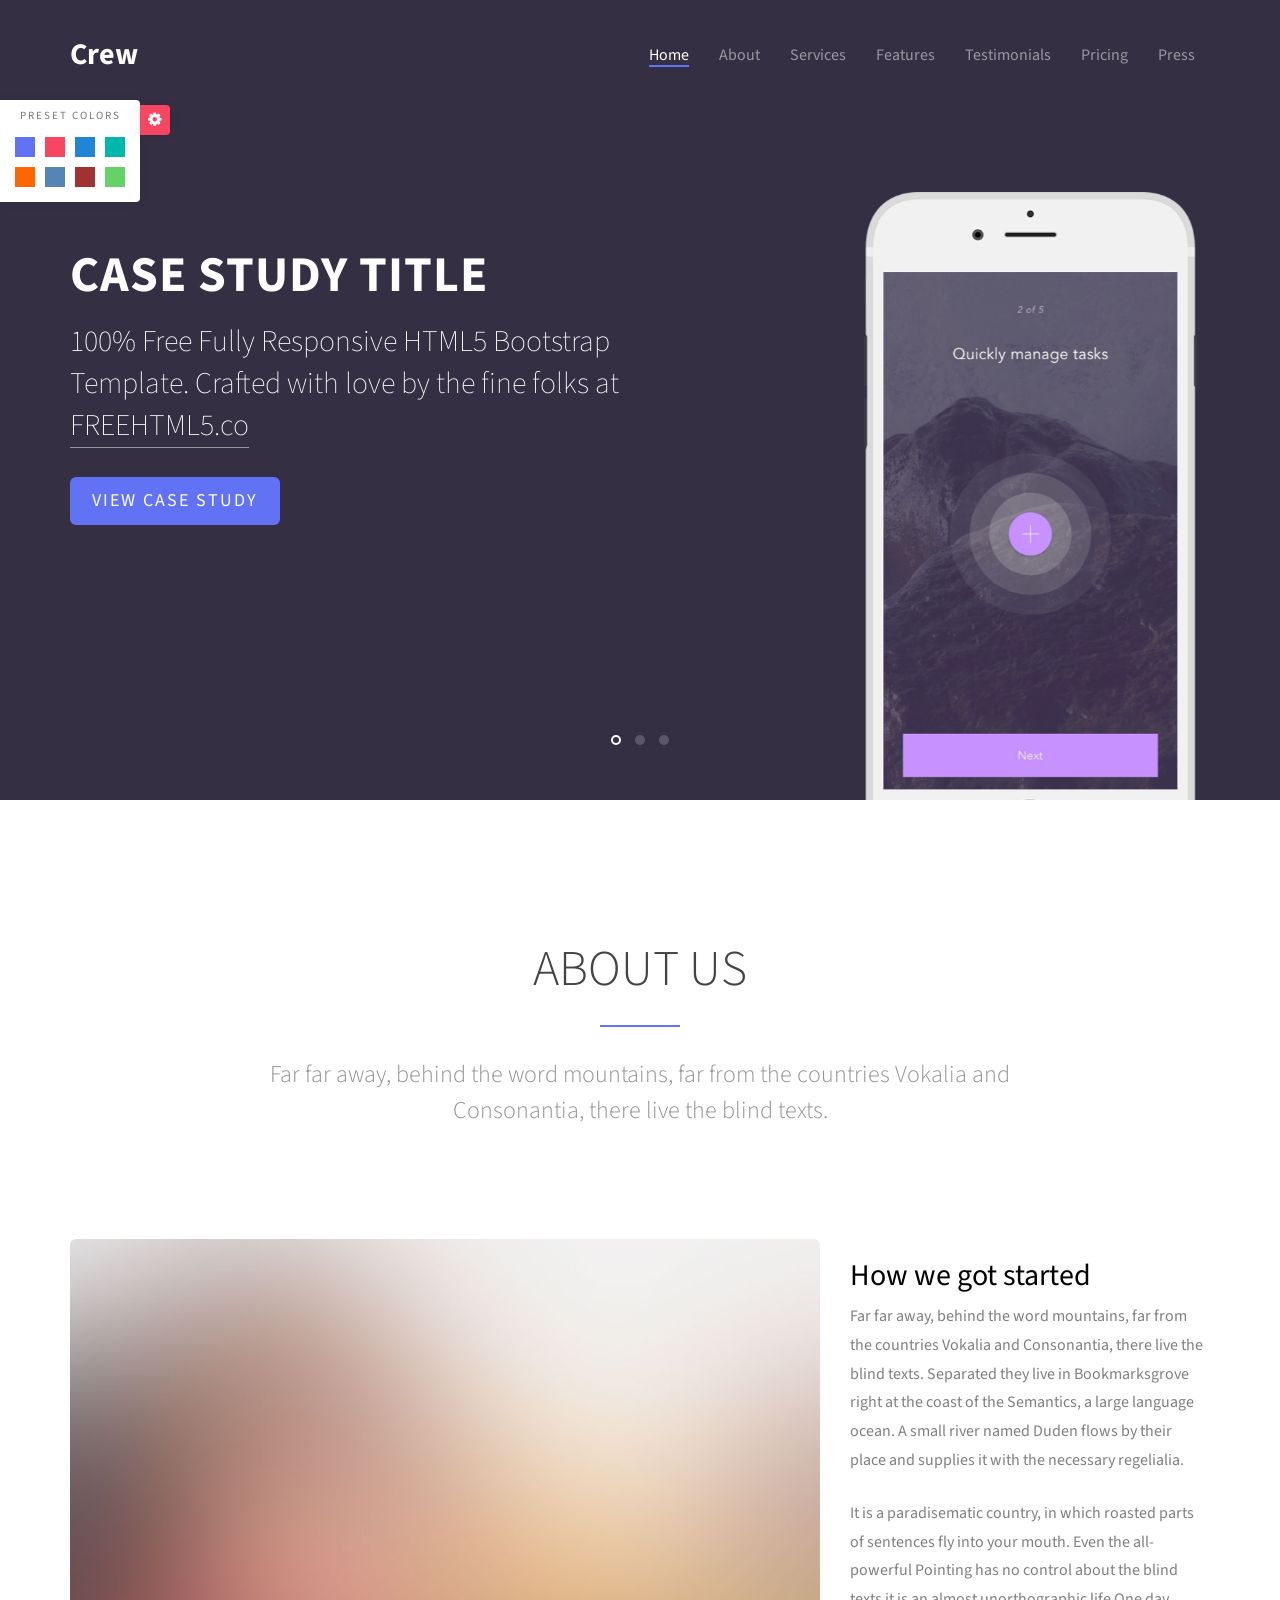
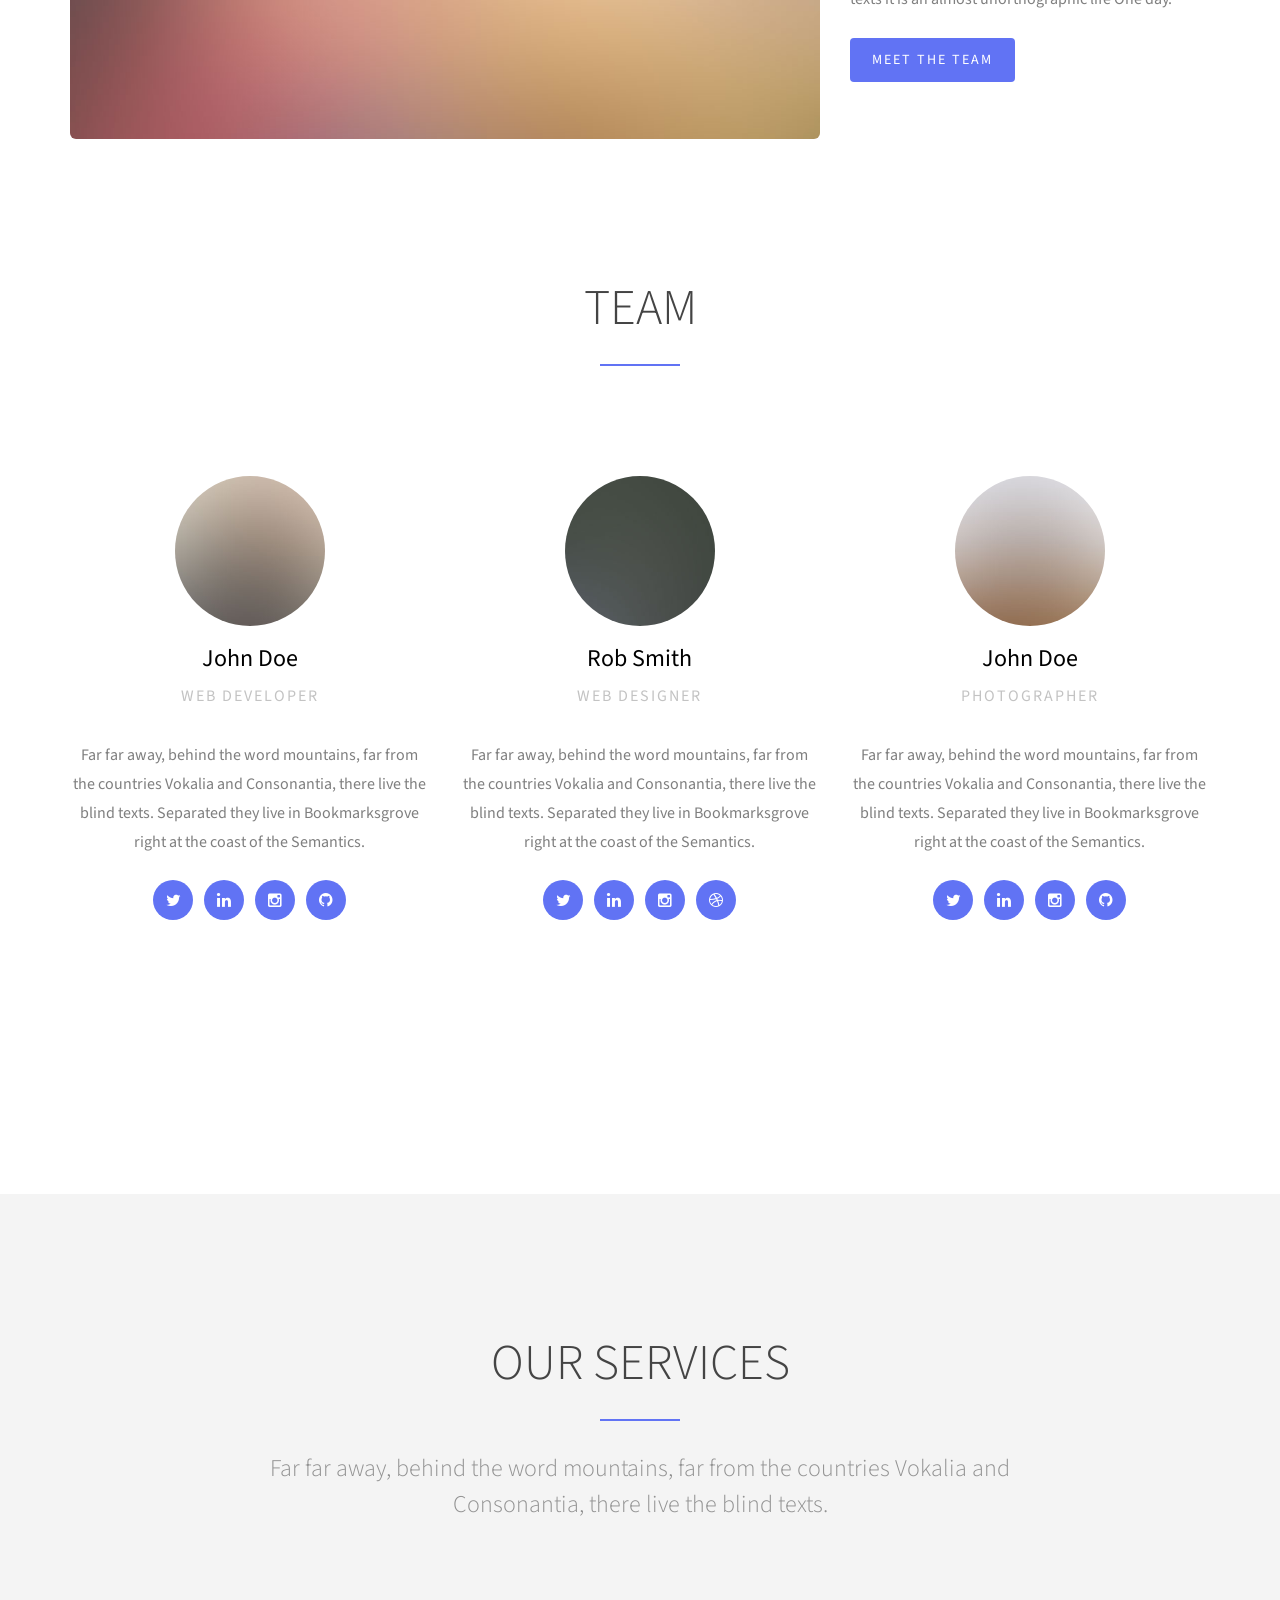
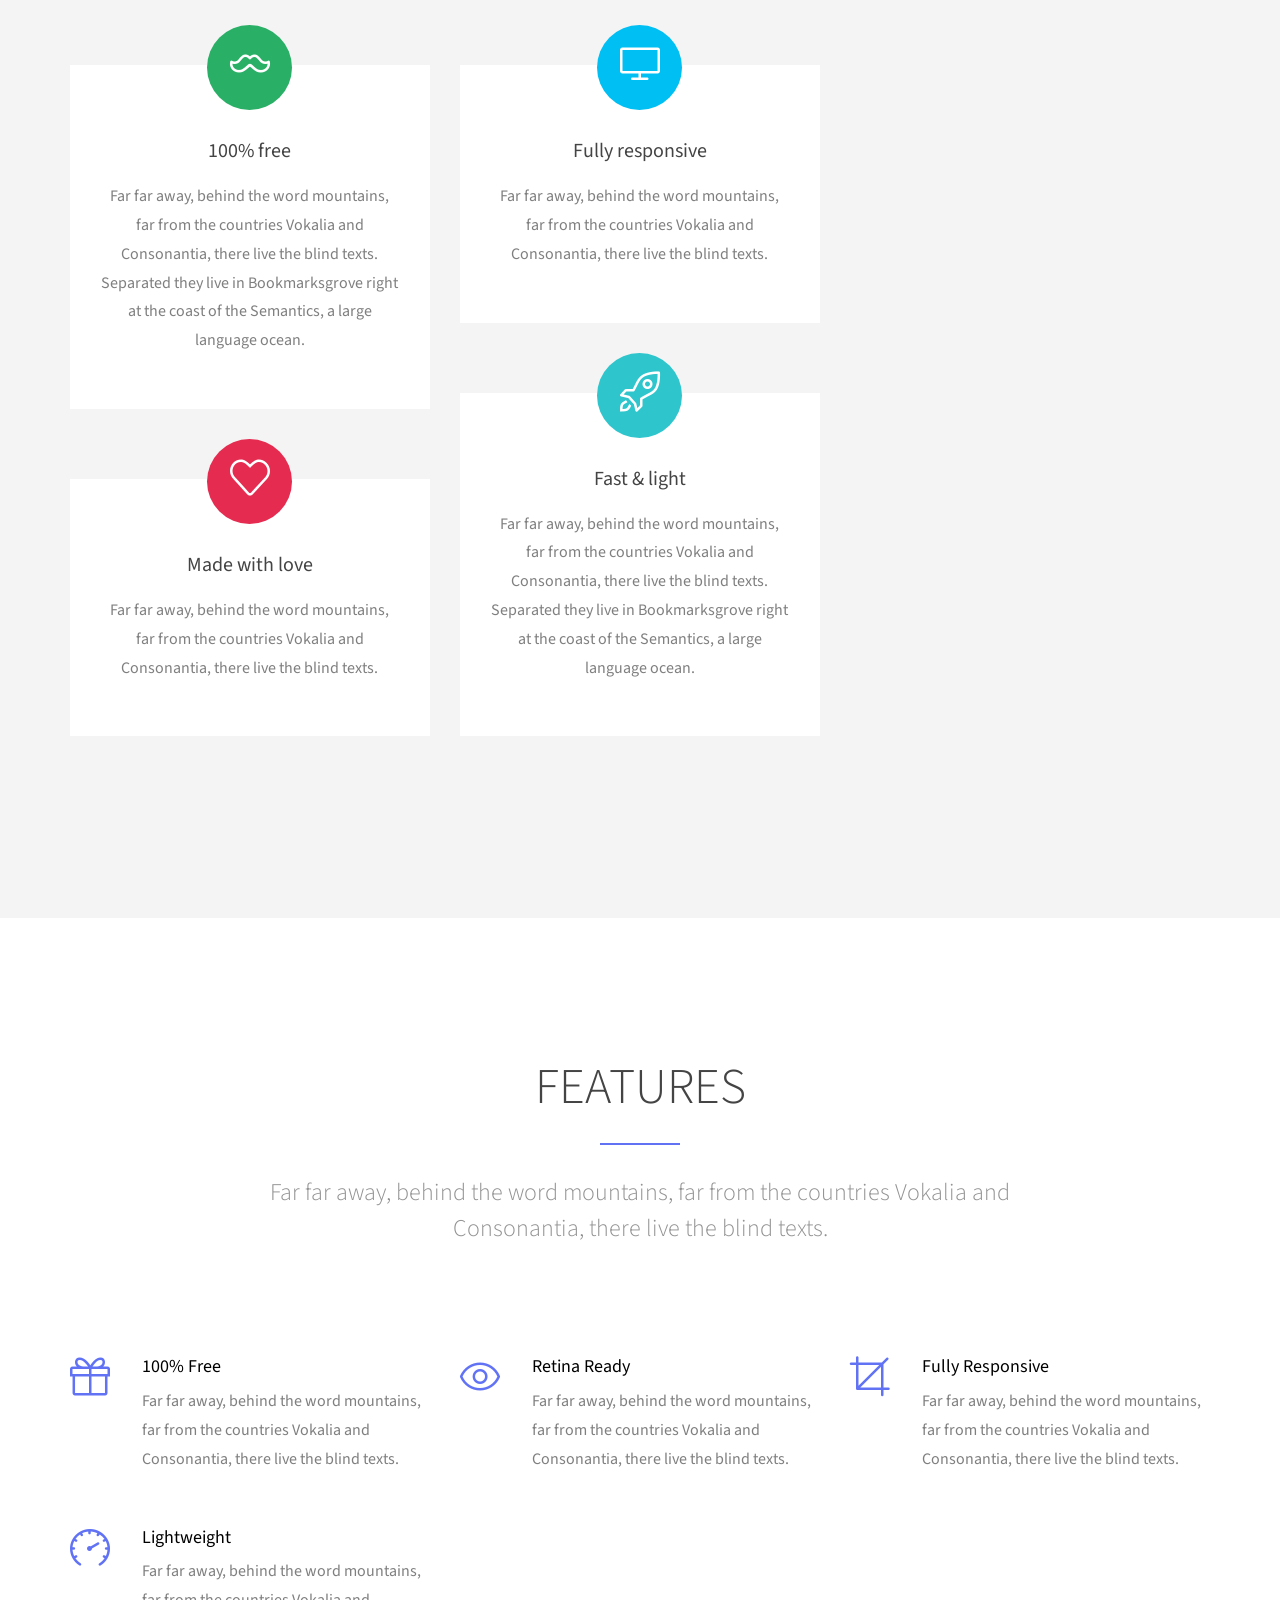
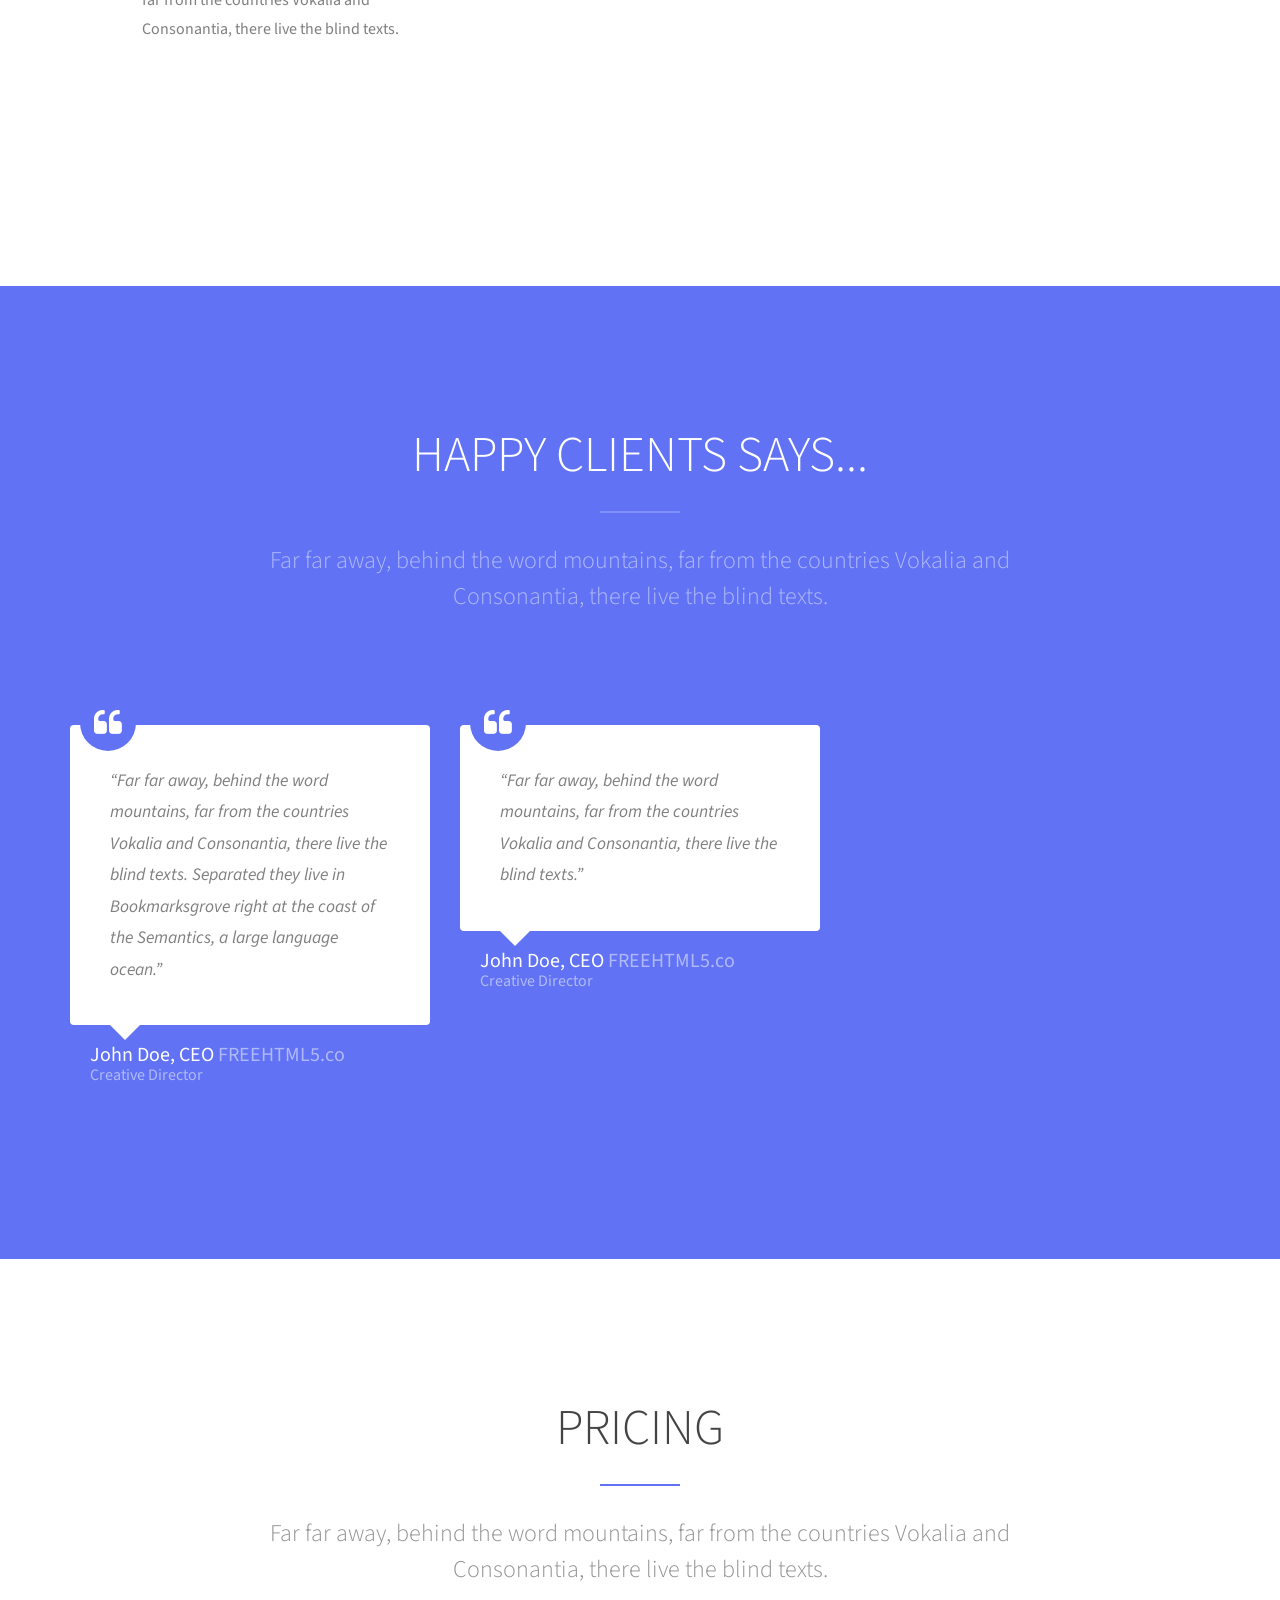
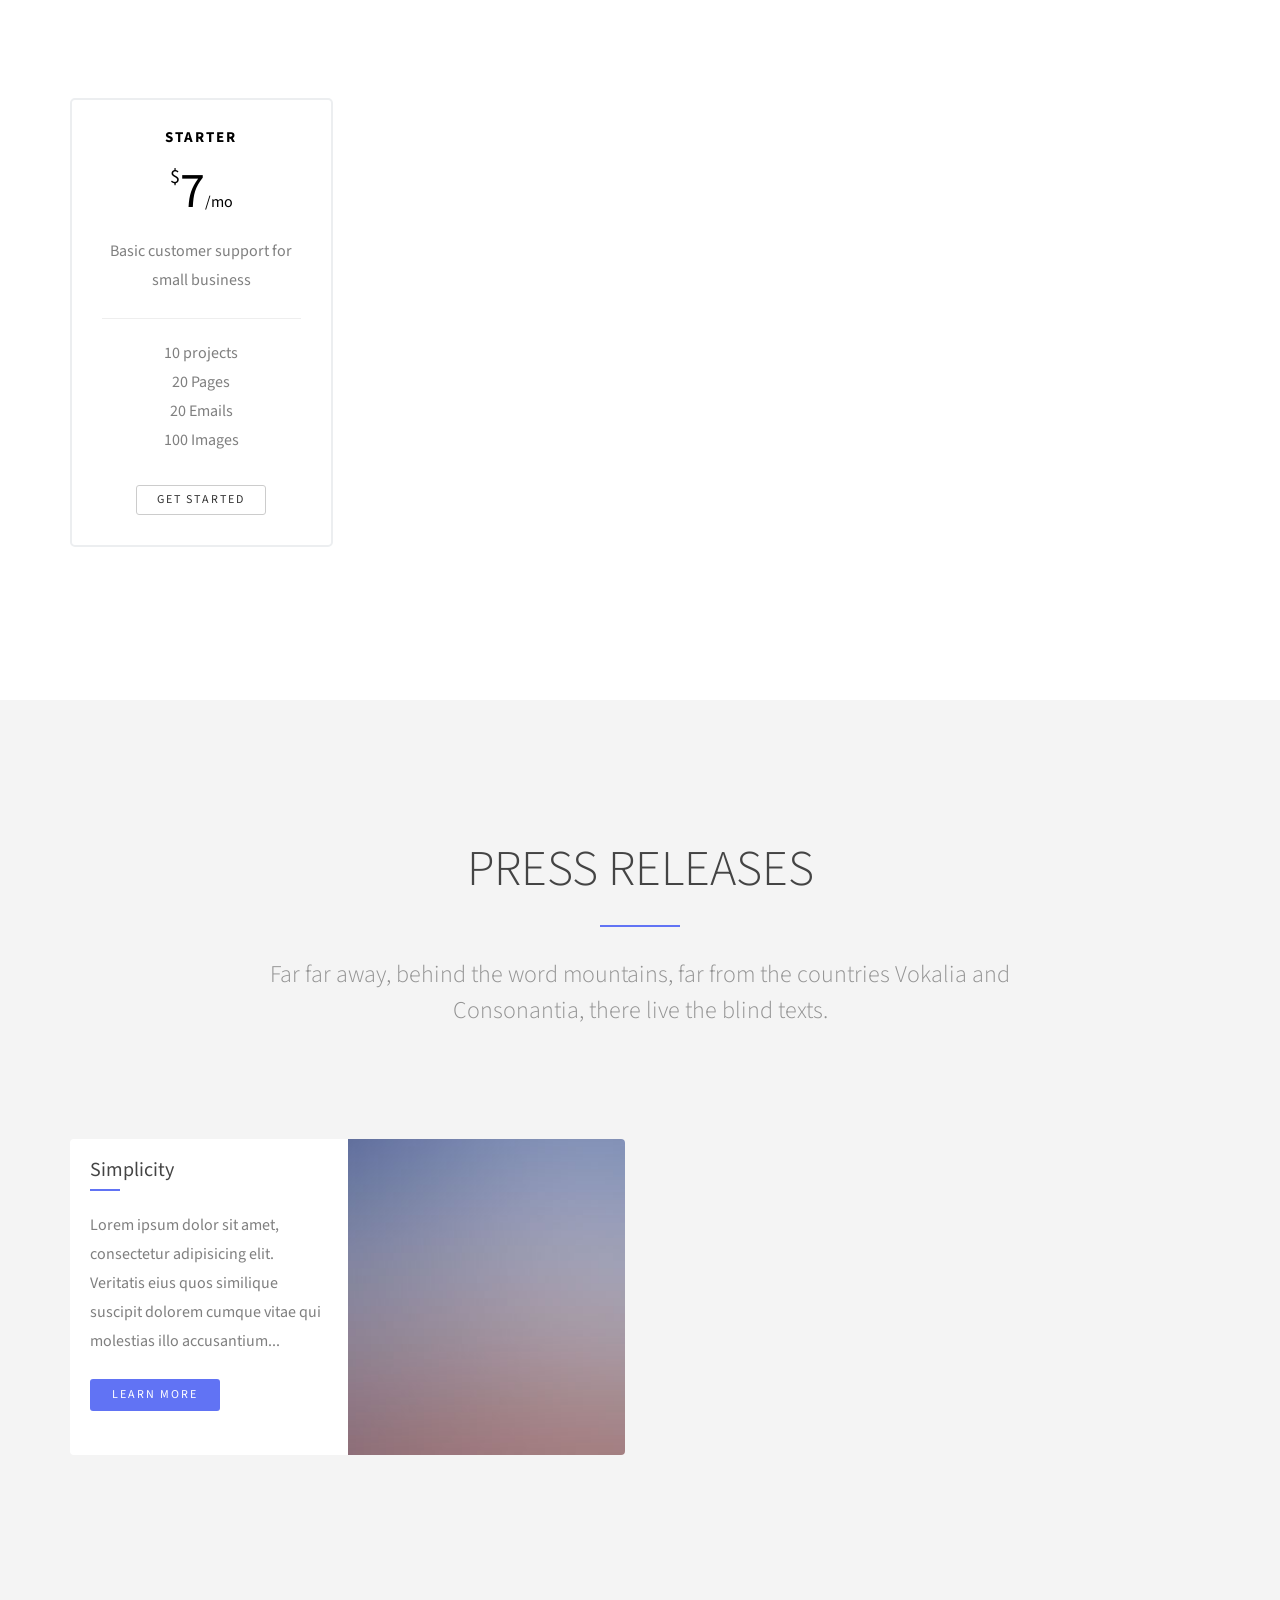
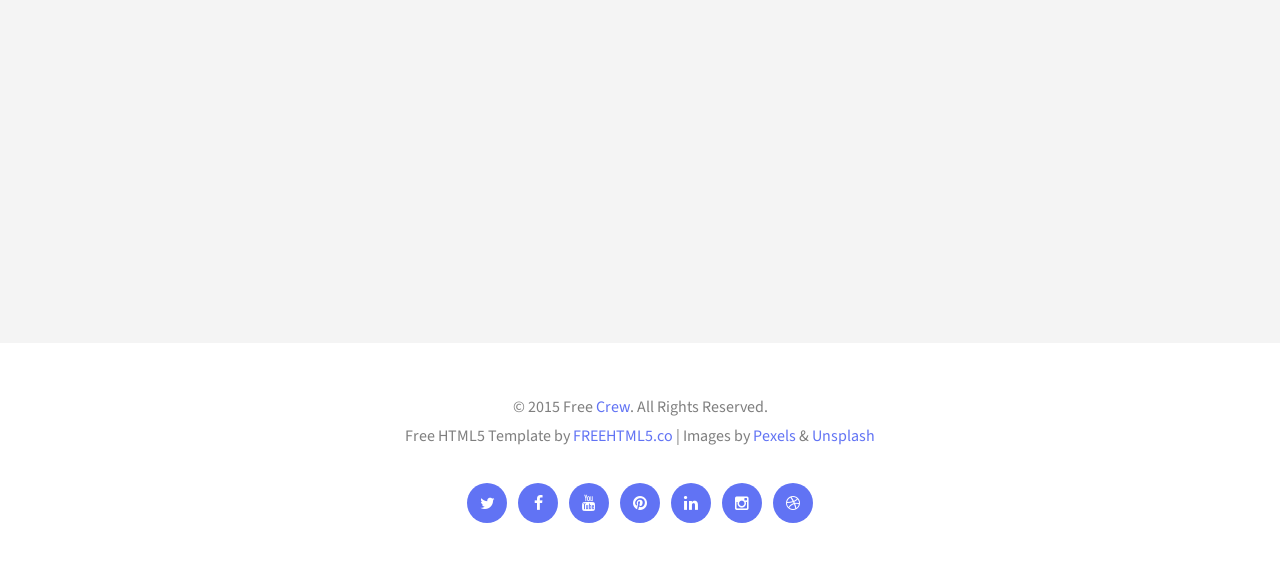
<file: Version 3/crew/index.html>
<!DOCTYPE html>
<!--[if lt IE 7]>      <html class="no-js lt-ie9 lt-ie8 lt-ie7"> <![endif]-->
<!--[if IE 7]>         <html class="no-js lt-ie9 lt-ie8"> <![endif]-->
<!--[if IE 8]>         <html class="no-js lt-ie9"> <![endif]-->
<!--[if gt IE 8]><!--> <html class="no-js"> <!--<![endif]-->
	<head>
	<meta charset="utf-8">
	<meta http-equiv="X-UA-Compatible" content="IE=edge">
	<title>Crew &mdash; 100% Free Fully Responsive HTML5 Template by FREEHTML5.co</title>
	<meta name="viewport" content="width=device-width, initial-scale=1">
	<meta name="description" content="Free HTML5 Template by FREEHTML5.CO" />
	<meta name="keywords" content="free html5, free template, free bootstrap, html5, css3, mobile first, responsive" />
	<meta name="author" content="FREEHTML5.CO" />

  <!-- 
	//////////////////////////////////////////////////////

	FREE HTML5 TEMPLATE 
	DESIGNED & DEVELOPED by FREEHTML5.CO
		
	Website: 		http://freehtml5.co/
	Email: 			info@freehtml5.co
	Twitter: 		http://twitter.com/fh5co
	Facebook: 		https://www.facebook.com/fh5co

	//////////////////////////////////////////////////////
	 -->

  <!-- Facebook and Twitter integration -->
	<meta property="og:title" content=""/>
	<meta property="og:image" content=""/>
	<meta property="og:url" content=""/>
	<meta property="og:site_name" content=""/>
	<meta property="og:description" content=""/>
	<meta name="twitter:title" content="" />
	<meta name="twitter:image" content="" />
	<meta name="twitter:url" content="" />
	<meta name="twitter:card" content="" />

	<!-- Place favicon.ico and apple-touch-icon.png in the root directory -->
	<link rel="shortcut icon" href="favicon.ico">

	<link href='https://fonts.googleapis.com/css?family=Source+Sans+Pro:400,300,600,400italic,700' rel='stylesheet' type='text/css'>
	
	<!-- Animate.css -->
	<link rel="stylesheet" href="css/animate.css">
	<!-- Icomoon Icon Fonts-->
	<link rel="stylesheet" href="css/icomoon.css">
	<!-- Simple Line Icons -->
	<link rel="stylesheet" href="css/simple-line-icons.css">
	<!-- Owl Carousel -->
	<link rel="stylesheet" href="css/owl.carousel.min.css">
	<link rel="stylesheet" href="css/owl.theme.default.min.css">
	<!-- Bootstrap  -->
	<link rel="stylesheet" href="css/bootstrap.css">

	<!-- 
	Default Theme Style 
	You can change the style.css (default color purple) to one of these styles
	
	1. pink.css
	2. blue.css
	3. turquoise.css
	4. orange.css
	5. lightblue.css
	6. brown.css
	7. green.css

	-->
	<link rel="stylesheet" href="css/style.css">

	<!-- Styleswitcher ( This style is for demo purposes only, you may delete this anytime. ) -->
	<link rel="stylesheet" id="theme-switch" href="css/style.css">
	<!-- End demo purposes only -->


	<style>
	/* For demo purpose only */
	
	/* For Demo Purposes Only ( You can delete this anytime :-) */
	#colour-variations {
		padding: 10px;
		-webkit-transition: 0.5s;
	  	-o-transition: 0.5s;
	  	transition: 0.5s;
		width: 140px;
		position: fixed;
		left: 0;
		top: 100px;
		z-index: 999999;
		background: #fff;
		/*border-radius: 4px;*/
		border-top-right-radius: 4px;
		border-bottom-right-radius: 4px;
		-webkit-box-shadow: 0 0 9px 0 rgba(0,0,0,.1);
		-moz-box-shadow: 0 0 9px 0 rgba(0,0,0,.1);
		-ms-box-shadow: 0 0 9px 0 rgba(0,0,0,.1);
		box-shadow: 0 0 9px 0 rgba(0,0,0,.1);
	}
	#colour-variations.sleep {
		margin-left: -140px;
	}
	#colour-variations h3 {
		text-align: center;;
		font-size: 11px;
		letter-spacing: 2px;
		text-transform: uppercase;
		color: #777;
		margin: 0 0 10px 0;
		padding: 0;;
	}
	#colour-variations ul,
	#colour-variations ul li {
		padding: 0;
		margin: 0;
	}
	#colour-variations li {
		list-style: none;
		display: inline;
	}
	#colour-variations li a {
		width: 20px;
		height: 20px;
		position: relative;
		float: left;
		margin: 5px;
	}
	#colour-variations li a[data-theme="style"] {
		background: #6173f4;
	}
	#colour-variations li a[data-theme="pink"] {
		background: #f64662;
	}
	#colour-variations li a[data-theme="blue"] {
		background: #2185d5;
	}
	#colour-variations li a[data-theme="turquoise"] {
		background: #00b8a9;
	}
	#colour-variations li a[data-theme="orange"] {
		background: #ff6600;
	}
	#colour-variations li a[data-theme="lightblue"] {
		background: #5585b5;
	}
	#colour-variations li a[data-theme="brown"] {
		background: #a03232;
	}
	#colour-variations li a[data-theme="green"] {
		background: #65d269;
	}

	.option-toggle {
		position: absolute;
		right: 0;
		top: 0;
		margin-top: 5px;
		margin-right: -30px;
		width: 30px;
		height: 30px;
		background: #f64662;
		text-align: center;
		border-top-right-radius: 4px;
		border-bottom-right-radius: 4px;
		color: #fff;
		cursor: pointer;
		-webkit-box-shadow: 0 0 9px 0 rgba(0,0,0,.1);
		-moz-box-shadow: 0 0 9px 0 rgba(0,0,0,.1);
		-ms-box-shadow: 0 0 9px 0 rgba(0,0,0,.1);
		box-shadow: 0 0 9px 0 rgba(0,0,0,.1);
	}
	.option-toggle i {
		top: 2px;
		position: relative;
	}
	.option-toggle:hover, .option-toggle:focus, .option-toggle:active {
		color:  #fff;
		text-decoration: none;
		outline: none;
	}
	</style>
	<!-- End demo purposes only -->


	<!-- Modernizr JS -->
	<script src="js/modernizr-2.6.2.min.js"></script>
	<!-- FOR IE9 below -->
	<!--[if lt IE 9]>
	<script src="js/respond.min.js"></script>
	<![endif]-->

	</head>
	<body>
	<header role="banner" id="fh5co-header">
			<div class="container">
				<!-- <div class="row"> -->
			    <nav class="navbar navbar-default">
		        <div class="navbar-header">
		        	<!-- Mobile Toggle Menu Button -->
					<a href="#" class="js-fh5co-nav-toggle fh5co-nav-toggle" data-toggle="collapse" data-target="#navbar" aria-expanded="false" aria-controls="navbar"><i></i></a>
		          	<a class="navbar-brand" href="index.html">Crew</a> 
		        </div>
		        <div id="navbar" class="navbar-collapse collapse">
		          <ul class="nav navbar-nav navbar-right">
		            <li class="active"><a href="#" data-nav-section="home"><span>Home</span></a></li>
		            <li><a href="#" data-nav-section="about"><span>About</span></a></li>
		            <li><a href="#" data-nav-section="services"><span>Services</span></a></li>
		            <li><a href="#" data-nav-section="features"><span>Features</span></a></li>
		            <li><a href="#" data-nav-section="testimonials"><span>Testimonials</span></a></li>
		            <li><a href="#" data-nav-section="pricing"><span>Pricing</span></a></li>
		            <li><a href="#" data-nav-section="press"><span>Press</span></a></li>
		          </ul>
		        </div>
			    </nav>
			  <!-- </div> -->
		  </div>
	</header>

	<div id="slider" data-section="home">
		<div class="owl-carousel owl-carousel-fullwidth">
			<!-- You may change the background color here. -->
		    <div class="item" style="background: #352f44;">
		    	<div class="container" style="position: relative;">
		    		<div class="row">
					    <div class="col-md-7 col-sm-7">
			    			<div class="fh5co-owl-text-wrap">
						    	<div class="fh5co-owl-text">
						    		<h1 class="fh5co-lead to-animate">Case Study Title</h1>
									<h2 class="fh5co-sub-lead to-animate">100% Free Fully Responsive HTML5 Bootstrap Template. Crafted with love by the fine folks at <a href="http://freehtml5.co/" target="_blank">FREEHTML5.co</a></h3>
									<p class="to-animate-2"><a href="#" class="btn btn-primary btn-lg">View Case Study</a></p>
						    	</div>
						    </div>
					    </div>
					    <div class="col-md-4 col-md-push-1 col-sm-4 col-sm-push-1 iphone-image">
					    	<div class="iphone to-animate-2"><img src="images/iphone-2.png" alt="Free HTML5 Template by FREEHTML5.co"></div>
					    </div>

		    		</div>
		    	</div>
		    </div>
			<!-- You may change the background color here.  -->
		    <div class="item" style="background: #38569f;">
		    	<div class="container" style="position: relative;">
		    		<div class="row">
		    			<div class="col-md-7 col-md-push-1 col-md-push-5 col-sm-7 col-sm-push-1 col-sm-push-5">
			    			<div class="fh5co-owl-text-wrap">
						    	<div class="fh5co-owl-text">
						    		<h1 class="fh5co-lead to-animate">Case Study Title</h1>
									<h2 class="fh5co-sub-lead to-animate">100% Free Fully Responsive HTML5 Bootstrap Template. Crafted with love by the fine folks at <a href="http://freehtml5.co/" target="_blank">FREEHTML5.co</a></h3>
									<p class="to-animate-2"><a href="#" class="btn btn-primary btn-lg">View Case Study</a></p>
						    	</div>
						    </div>
					    </div>
					    <div class="col-md-4 col-md-pull-7 col-sm-4 col-sm-pull-7 iphone-image">
					    	<div class="iphone to-animate-2"><img src="images/iphone-1.png" alt="Free HTML5 Template by FREEHTML5.co"></div>
					    </div>

		    		</div>
		    	</div>
		    </div>

		    <div class="item" style="background-image:url(images/slide_5.jpg)">
		    	<div class="overlay"></div>
		    	<div class="container" style="position: relative;">
		    		<div class="row">
		    			<div class="col-md-8 col-md-offset-2 text-center">
		    				<div class="fh5co-owl-text-wrap">
						    	<div class="fh5co-owl-text">
		    						<h1 class="fh5co-lead to-animate">Grab it now for free!</h1>
									<h2 class="fh5co-sub-lead to-animate">100% Free Fully Responsive HTML5 Bootstrap Template. Crafted with love by the fine folks at <a href="http://freehtml5.co/" target="_blank">FREEHTML5.co</a></h3>
									<p class="to-animate-2"><a href="http://freehtml5.co/" target="_blank" class="btn btn-primary btn-lg">Download This Template</a></p>
								</div>
							</div>
		    			</div>
		    		</div>
		    	</div>
		    </div>

		</div>
	</div>
	
	<div id="fh5co-about-us" data-section="about">
		<div class="container">
			<div class="row row-bottom-padded-lg" id="about-us">
				<div class="col-md-12 section-heading text-center">
					<h2 class="to-animate">About Us</h2>
					<div class="row">
						<div class="col-md-8 col-md-offset-2 to-animate">
							<h3>Far far away, behind the word mountains, far from the countries Vokalia and Consonantia, there live the blind texts.</h3>
						</div>
					</div>
				</div>
				<div class="col-md-8 to-animate">
					<img src="images/img_1.jpg" class="img-responsive img-rounded" alt="Free HTML5 Template">
				</div>
				<div class="col-md-4 to-animate">
					<h2>How we got started</h2>
					<p>Far far away, behind the word mountains, far from the countries Vokalia and Consonantia, there live the blind texts. Separated they live in Bookmarksgrove right at the coast of the Semantics, a large language ocean. A small river named Duden flows by their place and supplies it with the necessary regelialia. </p>
					<p>It is a paradisematic country, in which roasted parts of sentences fly into your mouth. Even the all-powerful Pointing has no control about the blind texts it is an almost unorthographic life One day.</p>
					<p><a href="#" class="btn btn-primary">Meet the team</a></p>
				</div>
			</div>
			<div class="row" id="team">
				<div class="col-md-12 section-heading text-center to-animate">
					<h2>Team</h2>
				</div>
				<div class="col-md-12">
					<div class="row row-bottom-padded-lg">
						<div class="col-md-4 text-center to-animate">
							<div class="person">
								<img src="images/person2.jpg" class="img-responsive img-rounded" alt="Person">
								<h3 class="name">John Doe</h3>
								<div class="position">Web Developer</div>
								<p>Far far away, behind the word mountains, far from the countries Vokalia and Consonantia, there live the blind texts. Separated they live in Bookmarksgrove right at the coast of the Semantics.</p>
								<ul class="social social-circle">
									<li><a href="#"><i class="icon-twitter"></i></a></li>
									<li><a href="#"><i class="icon-linkedin"></i></a></li>
									<li><a href="#"><i class="icon-instagram"></i></a></li>
									<li><a href="#"><i class="icon-github"></i></a></li>
								</ul>
							</div>
						</div>
						<div class="col-md-4 text-center to-animate">
							<div class="person">
								<img src="images/person3.jpg" class="img-responsive img-rounded" alt="Person">
								<h3 class="name">Rob Smith</h3>
								<div class="position">Web Designer</div>
								<p>Far far away, behind the word mountains, far from the countries Vokalia and Consonantia, there live the blind texts. Separated they live in Bookmarksgrove right at the coast of the Semantics.</p>
								<ul class="social social-circle">
									<li><a href="#"><i class="icon-twitter"></i></a></li>
									<li><a href="#"><i class="icon-linkedin"></i></a></li>
									<li><a href="#"><i class="icon-instagram"></i></a></li>
									<li><a href="#"><i class="icon-dribbble"></i></a></li>
								</ul>
							</div>
						</div>
						<div class="col-md-4 text-center to-animate">
							<div class="person">
								<img src="images/person4.jpg" class="img-responsive img-rounded" alt="Person">
								<h3 class="name">John Doe</h3>
								<div class="position">Photographer</div>
								<p>Far far away, behind the word mountains, far from the countries Vokalia and Consonantia, there live the blind texts. Separated they live in Bookmarksgrove right at the coast of the Semantics.</p>
								<ul class="social social-circle">
									<li><a href="#"><i class="icon-twitter"></i></a></li>
									<li><a href="#"><i class="icon-linkedin"></i></a></li>
									<li><a href="#"><i class="icon-instagram"></i></a></li>
									<li><a href="#"><i class="icon-github"></i></a></li>
								</ul>
							</div>
						</div>
					</div>
				</div>
			</div>
		</div>
	</div>
	<div id="fh5co-our-services" data-section="services">
		<div class="container">
			<div class="row row-bottom-padded-sm">
				<div class="col-md-12 section-heading text-center">
					<h2 class="to-animate">Our Services</h2>
					<div class="row">
						<div class="col-md-8 col-md-offset-2 to-animate">
							<h3>Far far away, behind the word mountains, far from the countries Vokalia and Consonantia, there live the blind texts.</h3>
						</div>
					</div>
				</div>
			</div>
			<div class="row">
				<div class="col-md-4">
					<div class="box to-animate">
						<div class="icon colored-1"><span><i class="icon-mustache"></i></span></div>
						<h3>100% free</h3>
						<p>Far far away, behind the word mountains, far from the countries Vokalia and Consonantia, there live the blind texts. Separated they live in Bookmarksgrove right at the coast of the Semantics, a large language ocean.</p>
					</div>
					<div class="box to-animate">
						<div class="icon colored-4"><span><i class="icon-heart"></i></span></div>
						<h3>Made with love</h3>
						<p>Far far away, behind the word mountains, far from the countries Vokalia and Consonantia, there live the blind texts.</p>
					</div>
				</div>
				<div class="col-md-4">
					<div class="box to-animate">
						<div class="icon colored-2"><span><i class="icon-screen-desktop"></i></span></div>
						<h3>Fully responsive</h3>
						<p>Far far away, behind the word mountains, far from the countries Vokalia and Consonantia, there live the blind texts.</p>
					</div>
					<div class="box to-animate">
						<div class="icon colored-5"><span><i class="icon-rocket"></i></span></div>
						<h3>Fast &amp; light</h3>
						<p>Far far away, behind the word mountains, far from the countries Vokalia and Consonantia, there live the blind texts. Separated they live in Bookmarksgrove right at the coast of the Semantics, a large language ocean.</p>
					</div>
				</div>
				<div class="col-md-4">
					<div class="box to-animate">
						<div class="icon colored-3"><span><i class="icon-eye"></i></span></div>
						<h3>Retina-ready</h3>
						<p>Far far away, behind the word mountains, far from the countries Vokalia and Consonantia, there live the blind texts. Separated they live in Bookmarksgrove right at the coast of the Semantics, a large language ocean.</p>
					</div>
					<div class="box to-animate">
						<div class="icon colored-6"><span><i class="icon-user"></i></span></div>
						<h3>For creative like you!</h3>
						<p>Far far away, behind the word mountains, far from the countries Vokalia and Consonantia, there live the blind texts.</p>
					</div>
				</div>
			</div>
		</div>
	</div>
	
	<div id="fh5co-features" data-section="features">
		<div class="container">
			<div class="row">
				<div class="col-md-12 section-heading text-center">
					<h2 class="single-animate animate-features-1">Features</h2>
					<div class="row">
						<div class="col-md-8 col-md-offset-2 single-animate animate-features-2">
							<h3>Far far away, behind the word mountains, far from the countries Vokalia and Consonantia, there live the blind texts.</h3>
						</div>
					</div>
				</div>
			</div>
			<div class="row row-bottom-padded-sm">
				<div class="col-md-4 col-sm-6 col-xs-6 col-xxs-12 fh5co-service to-animate">
					<div class="fh5co-icon"><i class="icon-present"></i></div>
					<div class="fh5co-desc">
						<h3>100% Free</h3>
						<p>Far far away, behind the word mountains, far from the countries Vokalia and Consonantia, there live the blind texts. </p>
					</div>	
				</div>
				<div class="col-md-4 col-sm-6 col-xs-6 col-xxs-12 fh5co-service to-animate">
					<div class="fh5co-icon"><i class="icon-eye"></i></div>
					<div class="fh5co-desc">
						<h3>Retina Ready</h3>
						<p>Far far away, behind the word mountains, far from the countries Vokalia and Consonantia, there live the blind texts. </p>
					</div>
				</div>
				<div class="clearfix visible-sm-block visible-xs-block"></div>
				<div class="col-md-4 col-sm-6 col-xs-6 col-xxs-12 fh5co-service to-animate">
					<div class="fh5co-icon"><i class="icon-crop"></i></div>
					<div class="fh5co-desc">
						<h3>Fully Responsive</h3>
						<p>Far far away, behind the word mountains, far from the countries Vokalia and Consonantia, there live the blind texts. </p>
					</div>
				</div>
				<div class="col-md-4 col-sm-6 col-xs-6 col-xxs-12 fh5co-service to-animate">
					<div class="fh5co-icon"><i class="icon-speedometer"></i></div>
					<div class="fh5co-desc">
						<h3>Lightweight</h3>
						<p>Far far away, behind the word mountains, far from the countries Vokalia and Consonantia, there live the blind texts. </p>
					</div>	
				</div>
				<div class="clearfix visible-sm-block visible-xs-block"></div>
				<div class="col-md-4 col-sm-6 col-xs-6 col-xxs-12 fh5co-service to-animate">
					<div class="fh5co-icon"><i class="icon-heart"></i></div>
					<div class="fh5co-desc">
						<h3>Made with Love</h3>
						<p>Far far away, behind the word mountains, far from the countries Vokalia and Consonantia, there live the blind texts. </p>
					</div>
				</div>
				<div class="col-md-4 col-sm-6 col-xs-6 col-xxs-12 fh5co-service to-animate">
					<div class="fh5co-icon"><i class="icon-umbrella"></i></div>
					<div class="fh5co-desc">
						<h3>Eco Friendly</h3>
						<p>Far far away, behind the word mountains, far from the countries Vokalia and Consonantia, there live the blind texts. </p>
					</div>
				</div>
				<div class="clearfix visible-sm-block visible-xs-block"></div>
			</div>
			<div class="row">
				<div class="col-md-4 col-md-offset-4 single-animate animate-features-3">
					<a href="#" class="btn btn-primary btn-block">Learn More</a>
				</div>
			</div>
		</div>
	</div>

	<div id="fh5co-testimonials" data-section="testimonials">		
		<div class="container">
			<div class="row">
				<div class="col-md-12 section-heading text-center">
					<h2 class="to-animate">Happy Clients Says...</h2>
					<div class="row">
						<div class="col-md-8 col-md-offset-2 subtext to-animate">
							<h3>Far far away, behind the word mountains, far from the countries Vokalia and Consonantia, there live the blind texts.</h3>
						</div>
					</div>
				</div>
			</div>
			<div class="row">
				<div class="col-md-4">
					<div class="box-testimony to-animate">
						<blockquote>
							<span class="quote"><span><i class="icon-quote-left"></i></span></span>
							<p>&ldquo;Far far away, behind the word mountains, far from the countries Vokalia and Consonantia, there live the blind texts. Separated they live in Bookmarksgrove right at the coast of the Semantics, a large language ocean.&rdquo;</p>
						</blockquote>
						<p class="author">John Doe, CEO <a href="http://freehtml5.co/" target="_blank">FREEHTML5.co</a> <span class="subtext">Creative Director</span></p>
					</div>
					
				</div>
				<div class="col-md-4">
					<div class="box-testimony to-animate">
						<blockquote>
							<span class="quote"><span><i class="icon-quote-left"></i></span></span>
							<p>&ldquo;Far far away, behind the word mountains, far from the countries Vokalia and Consonantia, there live the blind texts.&rdquo;</p>
						</blockquote>
						<p class="author">John Doe, CEO <a href="http://freehtml5.co/" target="_blank">FREEHTML5.co</a> <span class="subtext">Creative Director</span></p>
					</div>
					
					
				</div>
				<div class="col-md-4">
					<div class="box-testimony to-animate">
						<blockquote>
							<span class="quote"><span><i class="icon-quote-left"></i></span></span>
							<p>&ldquo;Far far away, behind the word mountains, far from the countries Vokalia and Consonantia, there live the blind texts. Separated they live in Bookmarksgrove right at the coast of the Semantics, a large language ocean.&rdquo;</p>
						</blockquote>
						<p class="author">John Doe, Founder <a href="#">FREEHTML5.co</a> <span class="subtext">Creative Director</span></p>
					</div>
					
				</div>
			</div>
		</div>
	</div>

	<div id="fh5co-pricing" data-section="pricing">
		<div class="container">
			<div class="row">
				<div class="col-md-12 section-heading text-center">
					<h2 class="single-animate animate-pricing-1">Pricing</h2>
					<div class="row">
						<div class="col-md-8 col-md-offset-2 subtext single-animate animate-pricing-2">
							<h3>Far far away, behind the word mountains, far from the countries Vokalia and Consonantia, there live the blind texts.</h3>
						</div>
					</div>
				</div>
			</div>
			<div class="row">
				<div class="col-md-3 col-sm-6">
					<div class="price-box to-animate">
						<h2 class="pricing-plan">Starter</h2>
						<div class="price"><sup class="currency">$</sup>7<small>/mo</small></div>
						<p>Basic customer support for small business</p>
						<hr>
						<ul class="pricing-info">
							<li>10 projects</li>
							<li>20 Pages</li>
							<li>20 Emails</li>
							<li>100 Images</li>
						</ul>
						<a href="#" class="btn btn-default btn-sm">Get started</a>
					</div>
				</div>
				<div class="col-md-3 col-sm-6">
					<div class="price-box to-animate">
						<h2 class="pricing-plan">Regular</h2>
						<div class="price"><sup class="currency">$</sup>19<small>/mo</small></div>
						<p>Basic customer support for small business</p>
						<hr>
						<ul class="pricing-info">
							<li>15 projects</li>
							<li>40 Pages</li>
							<li>40 Emails</li>
							<li>200 Images</li>
						</ul>
						<a href="#" class="btn btn-default btn-sm">Get started</a>
					</div>
				</div>
				<div class="clearfix visible-sm-block"></div>
				<div class="col-md-3 col-sm-6 to-animate">
					<div class="price-box popular">
						<div class="popular-text">Best value</div>
						<h2 class="pricing-plan">Plus</h2>
						<div class="price"><sup class="currency">$</sup>79<small>/mo</small></div>
						<p>Basic customer support for small business</p>
						<hr>
						<ul class="pricing-info">
							<li>Unlimitted projects</li>
							<li>100 Pages</li>
							<li>100 Emails</li>
							<li>700 Images</li>
						</ul>
						<a href="#" class="btn btn-primary btn-sm">Get started</a>
					</div>
				</div>
				<div class="col-md-3 col-sm-6">
					<div class="price-box to-animate">
						<h2 class="pricing-plan">Enterprise</h2>
						<div class="price"><sup class="currency">$</sup>125<small>/mo</small></div>
						<p>Basic customer support for small business</p>
						<hr>
						<ul class="pricing-info">
							<li>Unlimitted projects</li>
							<li>Unlimitted Pages</li>
							<li>Unlimitted Emails</li>
							<li>Unlimitted Images</li>
						</ul>
						<a href="#" class="btn btn-default btn-sm">Get started</a>
					</div>
				</div>
				
			</div>
		</div>
	</div>

	<div id="fh5co-press" data-section="press">
		<div class="container">
			<div class="row">
				<div class="col-md-12 section-heading text-center">
					<h2 class="single-animate animate-press-1">Press Releases</h2>
					<div class="row">
						<div class="col-md-8 col-md-offset-2 subtext single-animate animate-press-2">
							<h3>Far far away, behind the word mountains, far from the countries Vokalia and Consonantia, there live the blind texts.</h3>
						</div>
					</div>
				</div>
			</div>
			<div class="row">
				<div class="col-md-6">
					<!-- Press Item -->
					<div class="fh5co-press-item to-animate">
						<div class="fh5co-press-img" style="background-image: url(images/img_7.jpg)">
						</div>
						<div class="fh5co-press-text">
							<h3 class="h2 fh5co-press-title">Simplicity <span class="fh5co-border"></span></h3>
							<p>Lorem ipsum dolor sit amet, consectetur adipisicing elit. Veritatis eius quos similique suscipit dolorem cumque vitae qui molestias illo accusantium...</p>
							<p><a href="#" class="btn btn-primary btn-sm">Learn more</a></p>
						</div>
					</div>
					<!-- Press Item -->
				</div>

				<div class="col-md-6">
					<!-- Press Item -->
					<div class="fh5co-press-item to-animate">
						<div class="fh5co-press-img" style="background-image: url(images/img_8.jpg)">
						</div>
						<div class="fh5co-press-text">
							<h3 class="h2 fh5co-press-title">Versatile <span class="fh5co-border"></span></h3>
							<p>Lorem ipsum dolor sit amet, consectetur adipisicing elit. Veritatis eius quos similique suscipit dolorem cumque vitae qui molestias illo accusantium...</p>
							<p><a href="#" class="btn btn-primary btn-sm">Learn more</a></p>
						</div>
					</div>
					<!-- Press Item -->
				</div>
				
				<div class="col-md-6">
					<!-- Press Item -->
					<div class="fh5co-press-item to-animate">
						<div class="fh5co-press-img" style="background-image: url(images/img_9.jpg);">
						</div>
						<div class="fh5co-press-text">
							<h3 class="h2 fh5co-press-title">Aesthetic <span class="fh5co-border"></span></h3>
							<p>Lorem ipsum dolor sit amet, consectetur adipisicing elit. Veritatis eius quos similique suscipit dolorem cumque vitae qui molestias illo accusantium...</p>
							<p><a href="#" class="btn btn-primary btn-sm">Learn more</a></p>
						</div>
					</div>
					<!-- Press Item -->
				</div>

				<div class="col-md-6">
					<!-- Press Item -->
					<div class="fh5co-press-item to-animate">
						<div class="fh5co-press-img" style="background-image: url(images/img_10.jpg);">
						</div>
						<div class="fh5co-press-text">
							<h3 class="h2 fh5co-press-title">Creative <span class="fh5co-border"></span></h3>
							<p>Lorem ipsum dolor sit amet, consectetur adipisicing elit. Veritatis eius quos similique suscipit dolorem cumque vitae qui molestias illo accusantium...</p>
							<p><a href="#" class="btn btn-primary btn-sm">Learn more</a></p>
						</div>
					</div>
					<!-- Press Item -->
				</div>

			</div>
		</div>
	</div>
	

	<footer id="footer" role="contentinfo">
		<div class="container">
			<div class="row row-bottom-padded-sm">
				<div class="col-md-12">
					<p class="copyright text-center">&copy; 2015 Free <a href="index.html">Crew</a>. All Rights Reserved. <br> Free HTML5 Template by <a href="http://freehtml5.co/" target="_blank">FREEHTML5.co</a> | Images by <a href="http://pexels.com/" target="_blank">Pexels</a> &amp;  <a href="http://unsplash.com/" target="_blank">Unsplash</a></p>
				</div>
			</div>
			<div class="row">
				<div class="col-md-12 text-center">
					<ul class="social social-circle">
						<li><a href="#"><i class="icon-twitter"></i></a></li>
						<li><a href="#"><i class="icon-facebook"></i></a></li>
						<li><a href="#"><i class="icon-youtube"></i></a></li>
						<li><a href="#"><i class="icon-pinterest"></i></a></li>
						<li><a href="#"><i class="icon-linkedin"></i></a></li>
						<li><a href="#"><i class="icon-instagram"></i></a></li>
						<li><a href="#"><i class="icon-dribbble"></i></a></li>
					</ul>
				</div>
			</div>
		</div>
	</footer>
	
	
	<!-- For demo purposes Only ( You may delete this anytime :-) -->
	<div id="colour-variations">
		<a class="option-toggle"><i class="icon-gear"></i></a>
		<h3>Preset Colors</h3>
		<ul>
			<li><a href="javascript: void(0);" data-theme="style"></a></li>
			<li><a href="javascript: void(0);" data-theme="pink"></a></li>
			<li><a href="javascript: void(0);" data-theme="blue"></a></li>
			<li><a href="javascript: void(0);" data-theme="turquoise"></a></li>
			<li><a href="javascript: void(0);" data-theme="orange"></a></li>
			<li><a href="javascript: void(0);" data-theme="lightblue"></a></li>
			<li><a href="javascript: void(0);" data-theme="brown"></a></li>
			<li><a href="javascript: void(0);" data-theme="green"></a></li>
		</ul>
	</div>
	<!-- End demo purposes only -->

	
	<!-- jQuery -->
	<script src="js/jquery.min.js"></script>
	<!-- jQuery Easing -->
	<script src="js/jquery.easing.1.3.js"></script>
	<!-- Bootstrap -->
	<script src="js/bootstrap.min.js"></script>
	<!-- Waypoints -->
	<script src="js/jquery.waypoints.min.js"></script>
	<!-- Owl Carousel -->
	<script src="js/owl.carousel.min.js"></script>

	<!-- For demo purposes only styleswitcher ( You may delete this anytime ) -->
	<script src="js/jquery.style.switcher.js"></script>
	<script>
	$(function(){
		$('#colour-variations ul').styleSwitcher({
			defaultThemeId: 'theme-switch',
			hasPreview: false,
			cookie: {
	          	expires: 30,
	          	isManagingLoad: true
	      	}
		});	
		$('.option-toggle').click(function() {
			$('#colour-variations').toggleClass('sleep');
		});
	});
	</script>
	<!-- End demo purposes only -->

	<!-- Main JS (Do not remove) -->
	<script src="js/main.js"></script>

	</body>
</html>
</file>
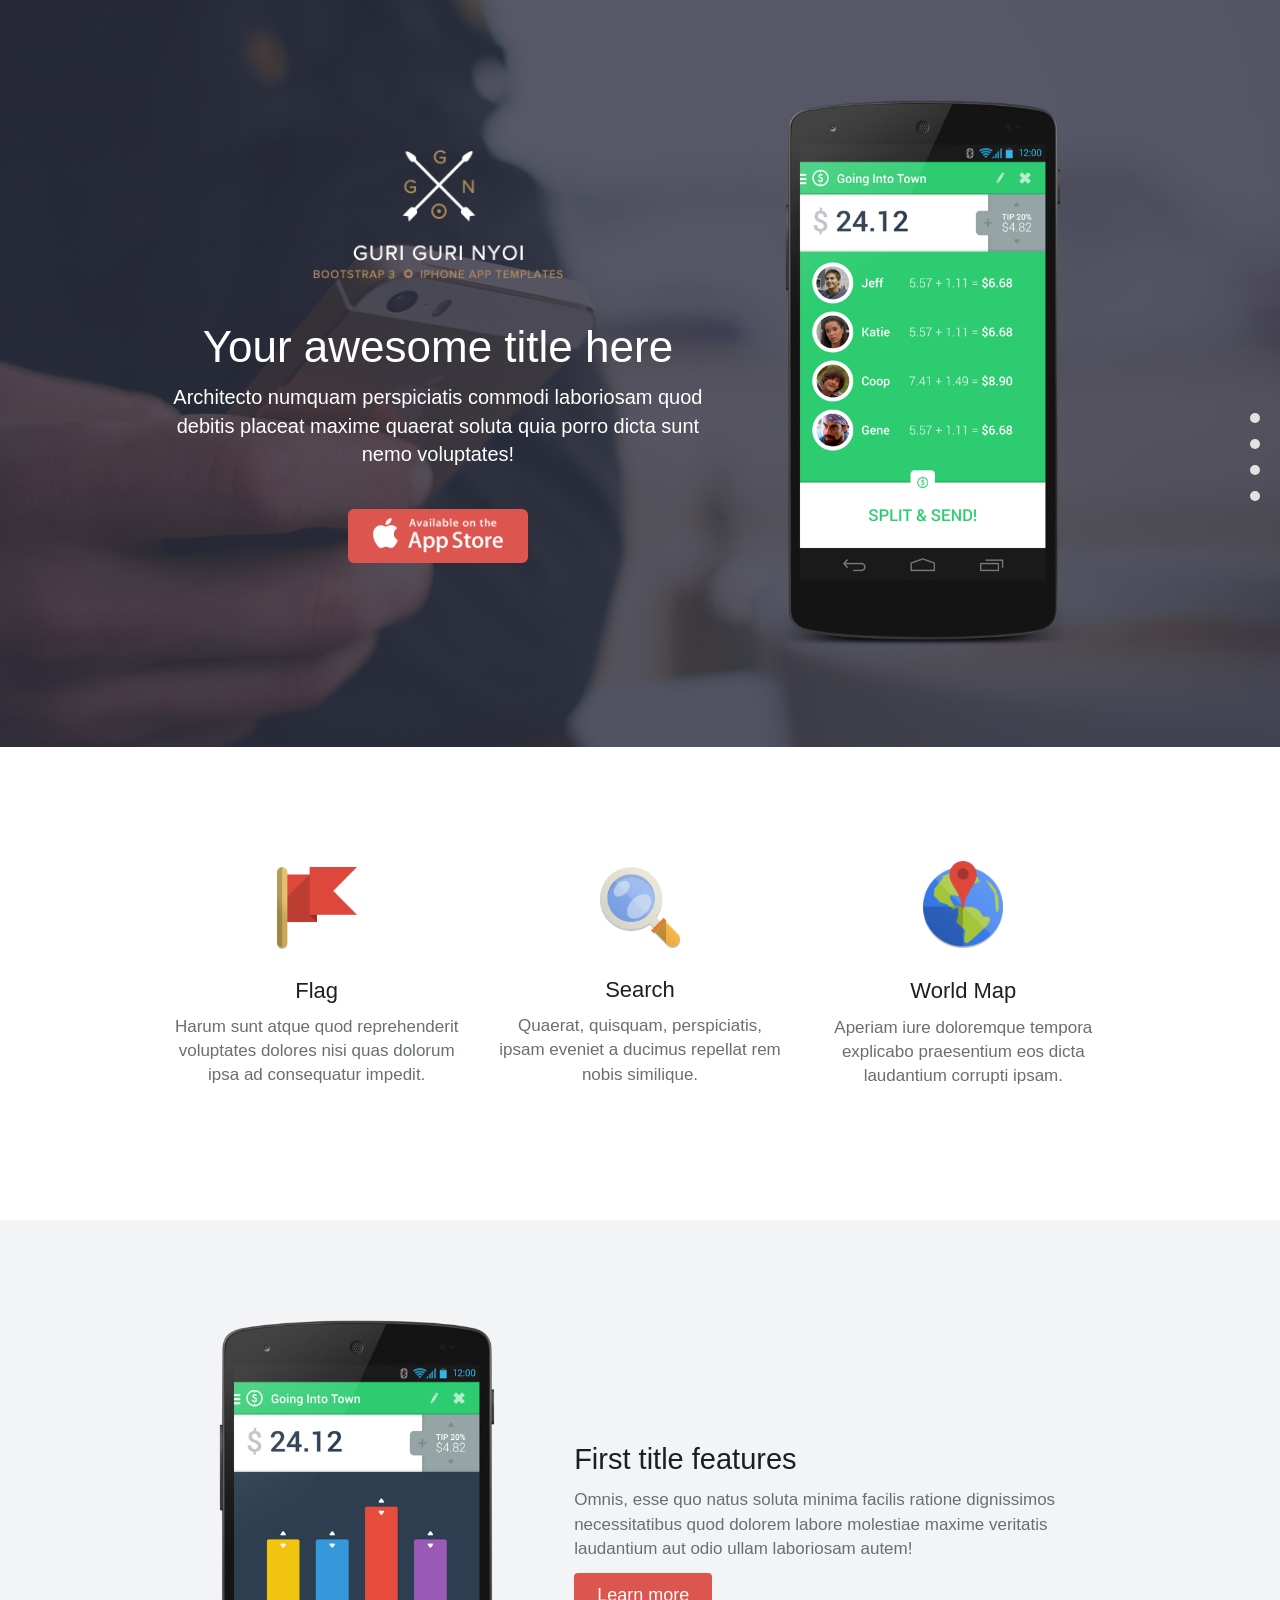
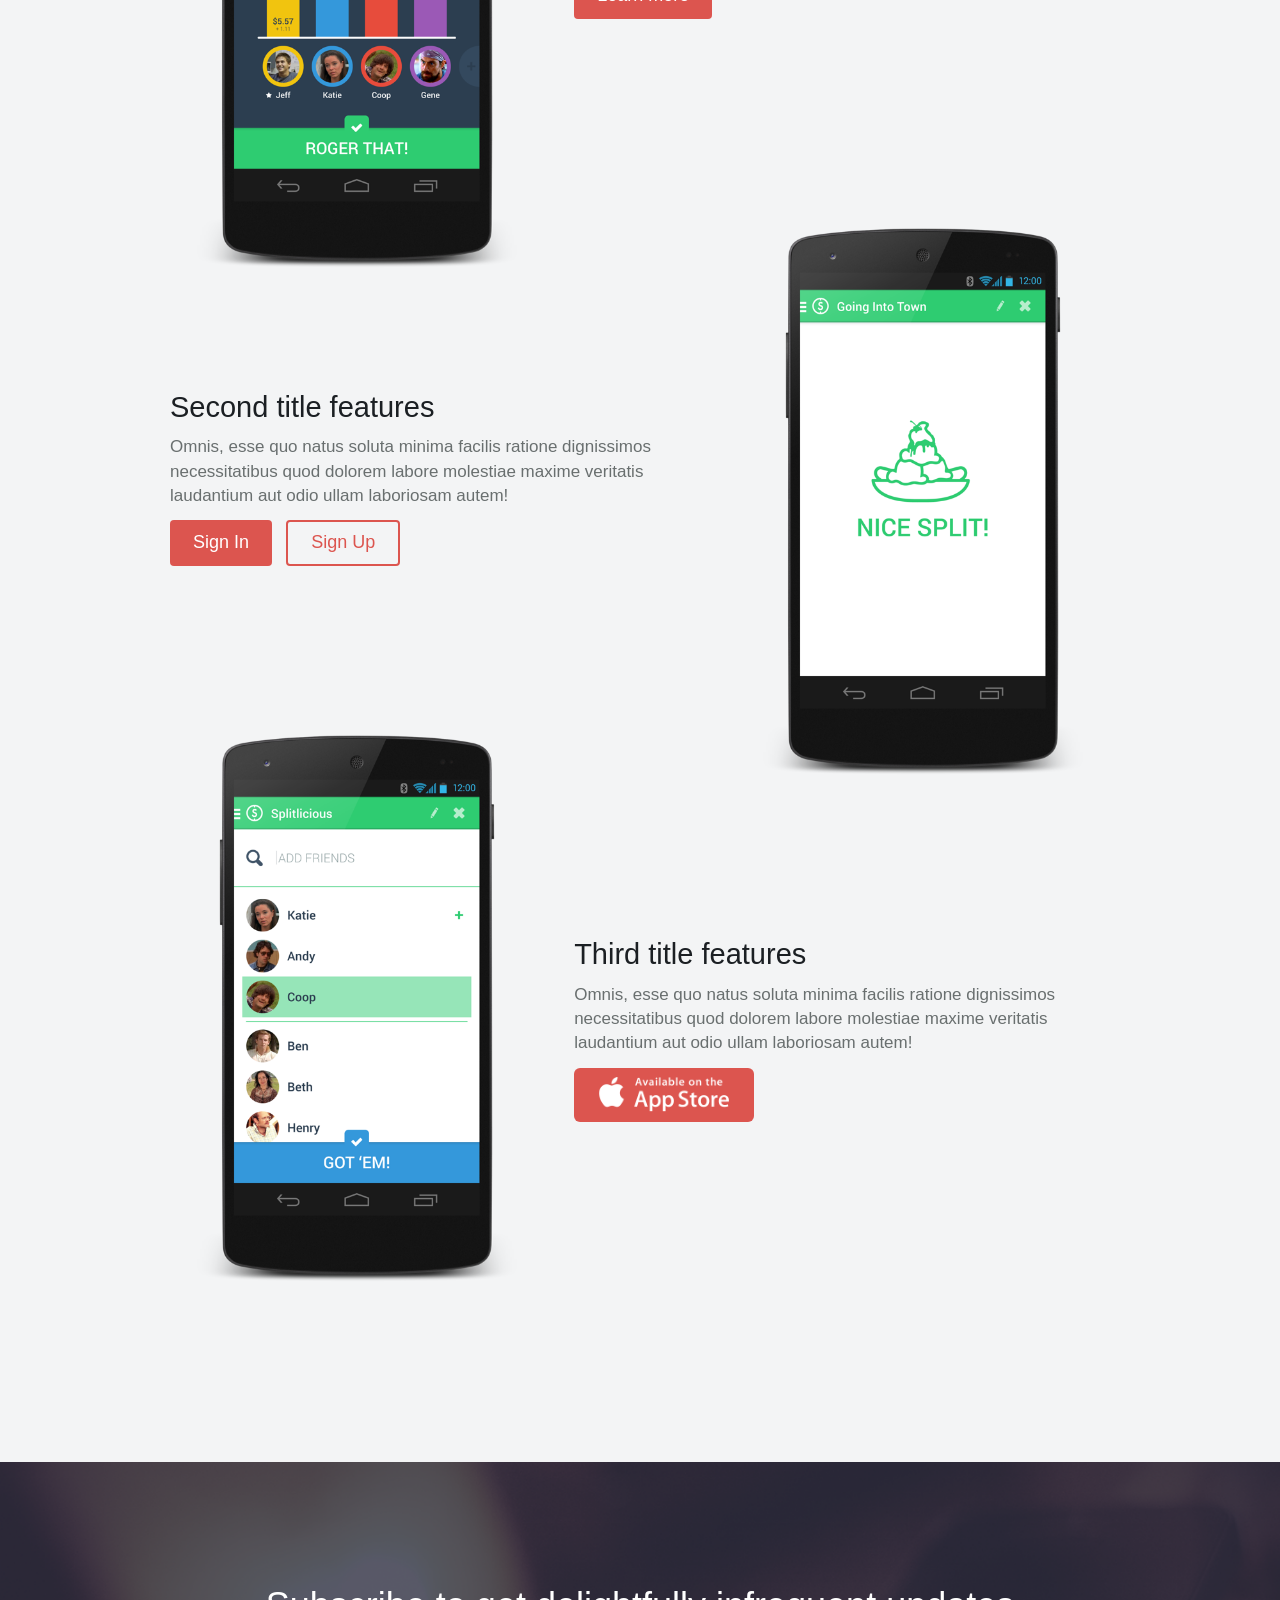
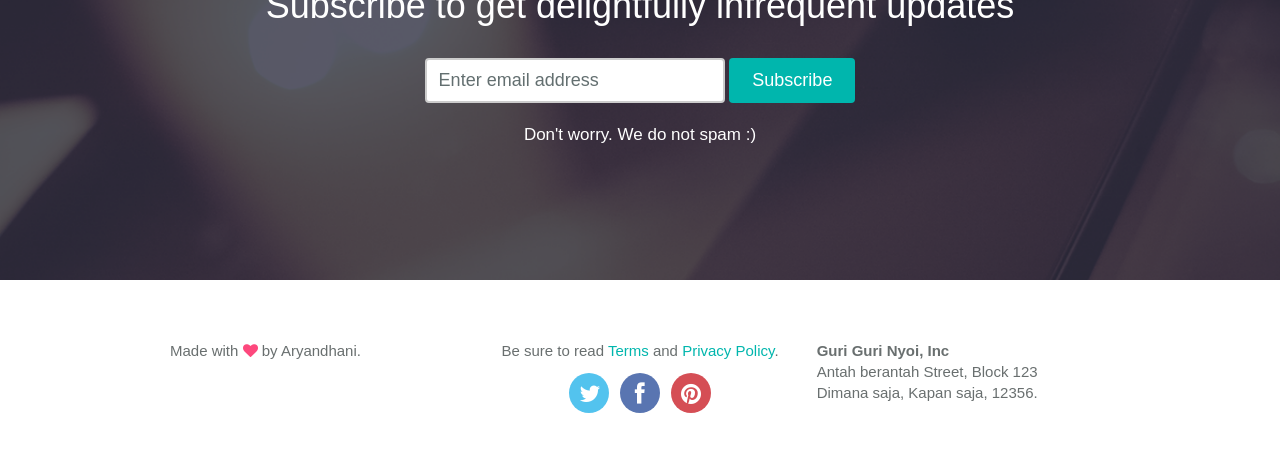
<file: Version 5/Guri Guri Nyoi - Bootstrap 3  One Page Template-1/templates/index.html>
<!DOCTYPE html>
<!-- paulirish.com/2008/conditional-stylesheets-vs-css-hacks-answer-neither/ -->
<!--[if lt IE 7 ]> <html class="ie6" lang="en"> <![endif]-->
<!--[if IE 7 ]>    <html class="ie7" lang="en"> <![endif]-->
<!--[if IE 8 ]>    <html class="ie8" lang="en"> <![endif]-->
<!--[if (gte IE 9)|!(IE)]><!--> <html lang="en"> <!--<![endif]-->
  <head>

    <!-- Meta -->
    <meta charset="utf-8">
    <meta name="viewport" content="width=device-width, initial-scale=1.0">
    <meta name="description" content="">
    <meta name="keywords" content="">
    <meta name="author" content="">
    <meta name="googlebot" content="index,follow">

    <!-- Title -->
    <title>Guri Guri Nyoi &mdash; Bootstrap 3 iPhone App Templates</title>

    <!-- Templates core CSS -->
    <link href="stylesheets/application.css" rel="stylesheet">

    <!-- Favicons -->
    <link href="images/favicon/favicon.png" rel="shortcut icon">
    <link href="images/favicon/apple-touch-icon-57-precomposed.png" rel="apple-touch-icon">
    <link href="images/favicon/apple-touch-icon-72-precomposed.png" rel="apple-touch-icon" sizes="72x72">
    <link href="images/favicon/apple-touch-icon-144-precomposed.png" rel="apple-touch-icon" sizes="114x114">

    <!-- HTML5 shim and Respond.js IE8 support of HTML5 elements and media queries -->
    <!--[if lt IE 9]>
      <script src="https://oss.maxcdn.com/libs/html5shiv/3.7.0/html5shiv.js"></script>
      <script src="https://oss.maxcdn.com/libs/respond.js/1.3.0/respond.min.js"></script>
    <![endif]-->

    <!-- Modernizr Scripts -->
    <script src="javascript/vendor/modernizr-2.7.1.min.js"></script>
  </head>
  <body class="index" id="to-top">

    <!-- Side nav -->
    <nav class="side-nav" role="navigation">

      <ul class="nav-side-nav">
        <li><a class="tooltip-side-nav" href="#section-1" title="" data-original-title="Services" data-placement="left"></a></li>
        <li><a class="tooltip-side-nav" href="#section-2" title="" data-original-title="Features" data-placement="left"></a></li>
        <li><a class="tooltip-side-nav" href="#section-3" title="" data-original-title="Subscribe" data-placement="left"></a></li>
        <li><a class="tooltip-side-nav" href="#to-top" title="" data-original-title="Back" data-placement="left"></a></li>
      </ul>
      
    </nav> <!-- /.side-nav -->




    <!-- Jumbotron -->
    <header class="jumbotron" role="banner">

      <div class="container">

        <div class="row">

          <div class="col-md-7">

            <!-- Logo -->
            <figure class="text-center">
              <a href="./index.html">
                <img class="img-logo" src="images/logo.png" alt="">
              </a>
            </figure> <!-- /.text-center -->

            <!-- Title -->
            <h1>Your awesome title here</h1>

            <!-- Sub title -->
            <p>Architecto numquam perspiciatis commodi laboriosam quod debitis placeat maxime quaerat soluta quia porro dicta sunt nemo voluptates!</p>

            <!-- Button -->
            <p class="btn-app-store">
              <a class="btn btn-danger btn-lg" href="#fakelinks">
                <img src="images/btn-app-store.png" alt="">
              </a>
            </p> <!-- /.btn-app-store -->

          </div> <!-- /.col-md-7 -->

          <div class="col-md-5">

            <!-- Images showcase -->
            <figure>
              <img class="img-iPhone" src="images/iphone/2.png" alt="">
            </figure>

          </div> <!-- /.col-md-5 -->
          
        </div> <!-- /.row -->
        
      </div> <!-- /.container -->

    </header> <!-- /.jumbotron -->




    <!-- Services -->
    <section class="services-section" id="section-1">

      <div class="container">

        <div class="row">

          <div class="col-md-4 col-services">
            
            <!-- Icons -->
            <figure>
              <img class="img-services" src="images/icons/flag.png" alt="">
            </figure>

            <!-- Title -->
            <h4>Flag</h4>

            <!-- Description -->
            <p>Harum sunt atque quod reprehenderit voluptates dolores nisi quas dolorum ipsa ad consequatur impedit.</p>

          </div> <!-- /.col-md-4 -->

          <div class="col-md-4 col-services">
            
            <!-- Icons -->
            <figure>
              <img class="img-services" src="images/icons/search.png" alt="">
            </figure>

            <!-- Title -->
            <h4>Search</h4>

            <!-- Description -->
            <p>Quaerat, quisquam, perspiciatis, ipsam eveniet a ducimus repellat rem nobis similique.</p>

          </div> <!-- /.col-md-4 -->

          <div class="col-md-4 col-services">
            
            <!-- Icons -->
            <figure>
              <img class="img-services img-margin" src="images/icons/world-map.png" alt="">
            </figure>

            <!-- Title -->
            <h4>World Map</h4>

            <!-- Description -->
            <p>Aperiam iure doloremque tempora explicabo praesentium eos dicta laudantium corrupti ipsam.</p>

          </div> <!-- /.col-md-4 -->
          
        </div> <!-- /.row -->
        
      </div> <!-- /.container -->
      
    </section> <!-- /.services-section -->




    <!-- Features -->
    <section class="features-section" id="section-2">

      <div class="container">

        <div class="row">

          <div class="col-md-5 col-features text-center">
            
            <!-- Images showcase -->
            <figure>
              <img class="img-iPhone" src="images/iphone/1.png" alt="">
            </figure>

          </div> <!-- /.col-md-5 -->

          <div class="col-md-7 col-features features-content">
            
            <!-- Title -->
            <h3 id="title-1">First title features</h3>

            <!-- Description -->
            <p>Omnis, esse quo natus soluta minima facilis ratione dignissimos necessitatibus quod dolorem labore molestiae maxime veritatis laudantium aut odio ullam laboriosam autem!</p>

            <p>
              <a class="btn btn-danger" href="#title-2">Learn more</a>
            </p>

          </div> <!-- /.col-md-7 -->
          
        </div> <!-- /.row -->




        <div class="row media-screen-800">

          <div class="col-md-7 col-features features-content">
            
            <!-- Title -->
            <h3 id="title-2">Second title features</h3>

            <!-- Description -->
            <p>Omnis, esse quo natus soluta minima facilis ratione dignissimos necessitatibus quod dolorem labore molestiae maxime veritatis laudantium aut odio ullam laboriosam autem!</p>

            <p>
              <a class="btn btn-danger" href="./sign-in.html">Sign In</a> &nbsp;
              <a class="btn btn-danger-border" href="./sign-up.html">Sign Up</a>
            </p>

          </div> <!-- /.col-md-7 -->

          <div class="col-md-5 col-features text-center">
            
            <!-- Images showcase -->
            <figure>
              <img class="img-iPhone margin-top margin-screen-800" src="images/iphone/4.png" alt="">
            </figure>

          </div> <!-- /.col-md-5 -->
          
        </div> <!-- /.row -->




        <div class="row">

          <div class="col-md-5 col-features text-center">
            
            <!-- Images showcase -->
            <figure>
              <img class="img-iPhone margin-top margin-top-1" src="images/iphone/3.png" alt="">
            </figure>

          </div> <!-- /.col-md-5 -->

          <div class="col-md-7 col-features features-content">
            
            <!-- Title -->
            <h3 id="title-3">Third title features</h3>

            <!-- Description -->
            <p>Omnis, esse quo natus soluta minima facilis ratione dignissimos necessitatibus quod dolorem labore molestiae maxime veritatis laudantium aut odio ullam laboriosam autem!</p>

            <!-- Button -->
            <p class="btn-app-store">
              <a class="btn btn-danger btn-lg" href="#fakelinks">
                <img src="images/btn-app-store.png" alt="">
              </a>
            </p> <!-- /.btn-app-store -->

          </div> <!-- /.col-md-7 -->
          
        </div> <!-- /.row -->

      </div> <!-- /.container -->

    </section> <!-- /.features-section -->




    <!-- Subscribe -->
    <section class="subscribe-section" id="section-3">

      <div class="container">

        <div class="row">

          <div class="col-md-12">

            <!-- Title -->
            <h2>Subscribe to get delightfully infrequent updates</h2>

            <!-- Subscribe form -->
            <div class="row">

              <div class="col-md-6 col-md-offset-3 col-subscribe">

                <form class="subscribe-form form-inline" action="./index.html" role="form">

                  <!-- Input -->
                  <div class="form-group">

                    <label class="sr-only" for="exampleInputEmail1">Email address</label>
                    <input type="email" class="form-control" id="exampleInputEmail1" placeholder="Enter email address">

                  </div> <!-- /.form-group -->

                  <!-- Button -->
                  <button class="btn btn-success" type="submit">Subscribe</button>
                  
                </form> <!-- /.subscribe-form -->



                <section class="subscribe-description">

                  <p>Don't worry. We do not spam :)</p>
                  
                </section> <!-- /.subscribe-description -->
                
              </div> <!-- /.col-md-6 -->

            </div> <!-- /.row -->
            
          </div> <!-- /.col-md-12 -->
          
        </div> <!-- /.row -->

      </div> <!-- /.container -->

    </section> <!-- /.subscribe-section -->




    <!-- Footer -->
    <footer class="footer-section" role="contentinfo">

      <div class="container">

        <div class="row">

          <div class="col-md-4 col-footer">
            
            <!-- Footer 1 -->
            <section>
              <p>Made with <i class="fa fa-heart"></i> by Aryandhani.</p>
            </section>

            <!-- AddThis Button -->
            <ul class="addthis_toolbox addthis_default_style">

              <li><a class="addthis_button_facebook_like"></a></li>
              <li><a class="addthis_button_tweet"></a></li>

            </ul> <!-- /.addthis_toolbox -->
            <script>var addthis_config = {"data_track_addressbar":true};</script>
            <script src="http://s7.addthis.com/js/300/addthis_widget.js#pubid=ra-533f6ac03b59c72a"></script>

          </div> <!-- /.col-md-4 -->

          <div class="col-md-4 col-footer col-padding">
            
            <!-- Footer 1 -->
            <section class="text-center">
              <p>Be sure to read <a href="#fakelinks">Terms</a> and <a href="#fakelinks">Privacy Policy</a>.</p>
            </section>

            <!-- Social media links -->
            <ul class="social-media-links">

              <li><a class="fa fa-twitter tw" href="#fakelinks"></a></li>
              <li><a class="fa fa-facebook fb" href="#fakelinks"></a></li>
              <li><a class="fa fa-pinterest pn" href="#fakelinks"></a></li>
              
            </ul> <!-- /.social-media-links -->

          </div> <!-- /.col-md-4 -->

          <div class="col-md-4 col-footer">
            
            <!-- Footer 1 -->
            <section>
              <p><strong>Guri Guri Nyoi, Inc</strong> <br>Antah berantah Street, Block 123 <br>Dimana saja, Kapan saja, 12356.</p>
            </section>

          </div> <!-- /.col-md-4 -->
          
        </div> <!-- /.row -->

      </div> <!-- /.container -->

    </footer> <!-- /.footer-section -->

    <!-- Placed at the end of the document so the pages load faster -->
    <script src="javascript/vendor/jquery-2.1.0.min.js"></script>
    <script src="javascript/bootstrap.min.js"></script>
    <script src="javascript/assets/application.js"></script>
  </body>
</html>
</file>
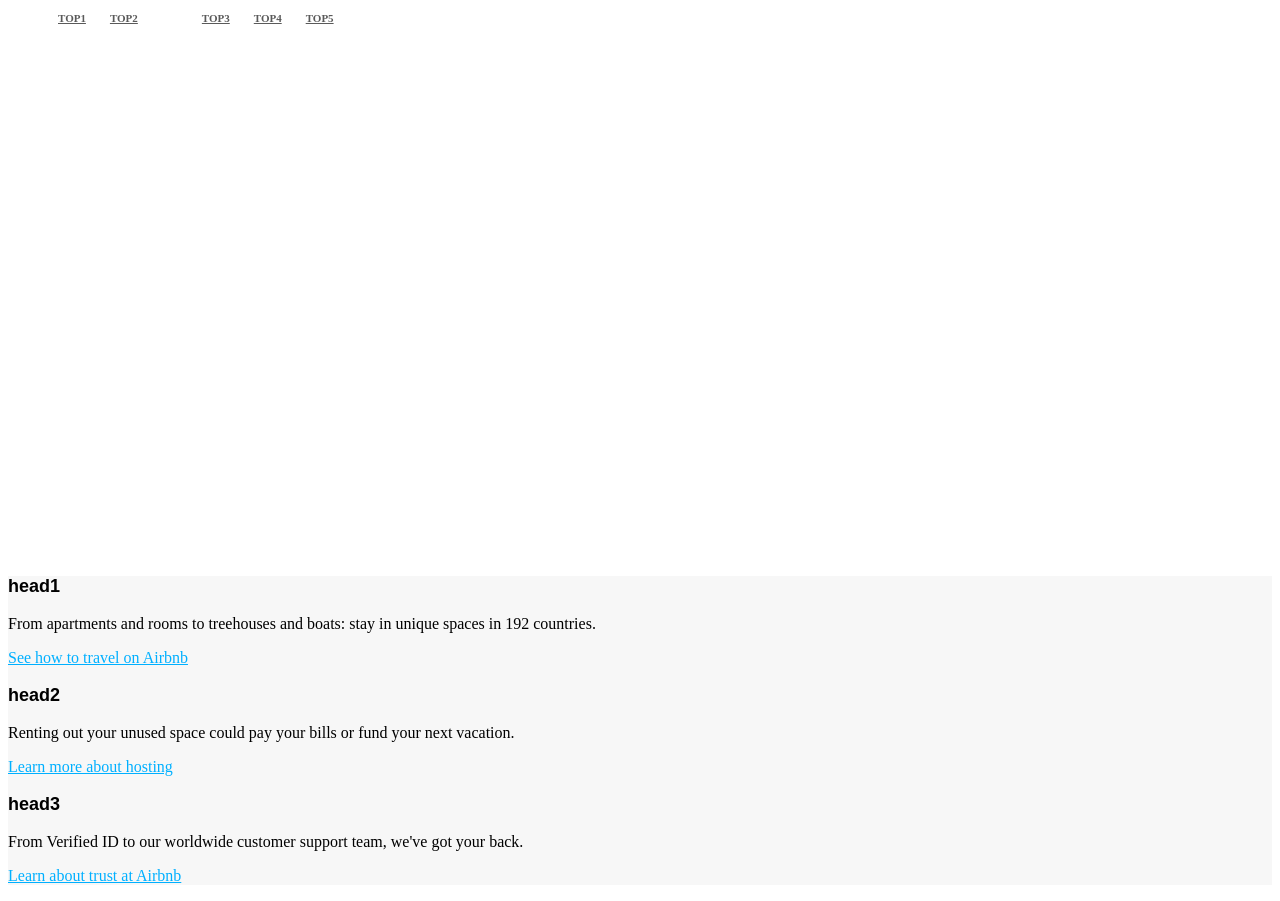
<file: index-old.html>
<!DOCTYPE html>
<html>
  <head>
    <link href="http://s3.amazonaws.com/codecademy-content/courses/ltp/css/shift.css" rel="stylesheet">
    <link rel="stylesheet" href="main.css">
  </head>
  
  <body>
    <div class="nav">
      <div class="container">
        <ul>
          <li><a href="#">top1</a></li>
          <li><a href="#">top2</a></li>
        </ul>
        <ul>
          <li><a href="#">top3</a></li>
          <li><a href="#">top4</a></li>
          <li><a href="#">top5</a></li>
        </ul>
      </div>
    </div>

    <div class="jumbotron">
      <div class="container">
        <h1>Find a place to stay.</h1>
        <p>Rent from people in over 34,000 cities and 192 countries.</p>
      </div>
    </div> 

    <div class="learn-more">
	  <div>
		<div>
	      <div>
			<h3>head1</h3>
			<p>From apartments and rooms to treehouses and boats: stay in unique spaces in 192 countries.</p>
			<p><a href="#">See how to travel on Airbnb</a></p>
	      </div>
		  <div>
			<h3>head2</h3>
			<p>Renting out your unused space could pay your bills or fund your next vacation.</p>
			<p><a href="#">Learn more about hosting</a></p>
		  </div>
		  <div>
			<h3>head3</h3>
			<p>From Verified ID to our worldwide customer support team, we've got your back.</p>
			<p><a href="#">Learn about trust at Airbnb</a></p>
		  </div>
	    </div>
	  </div>
	</div>
  </body>
</html>
</file>
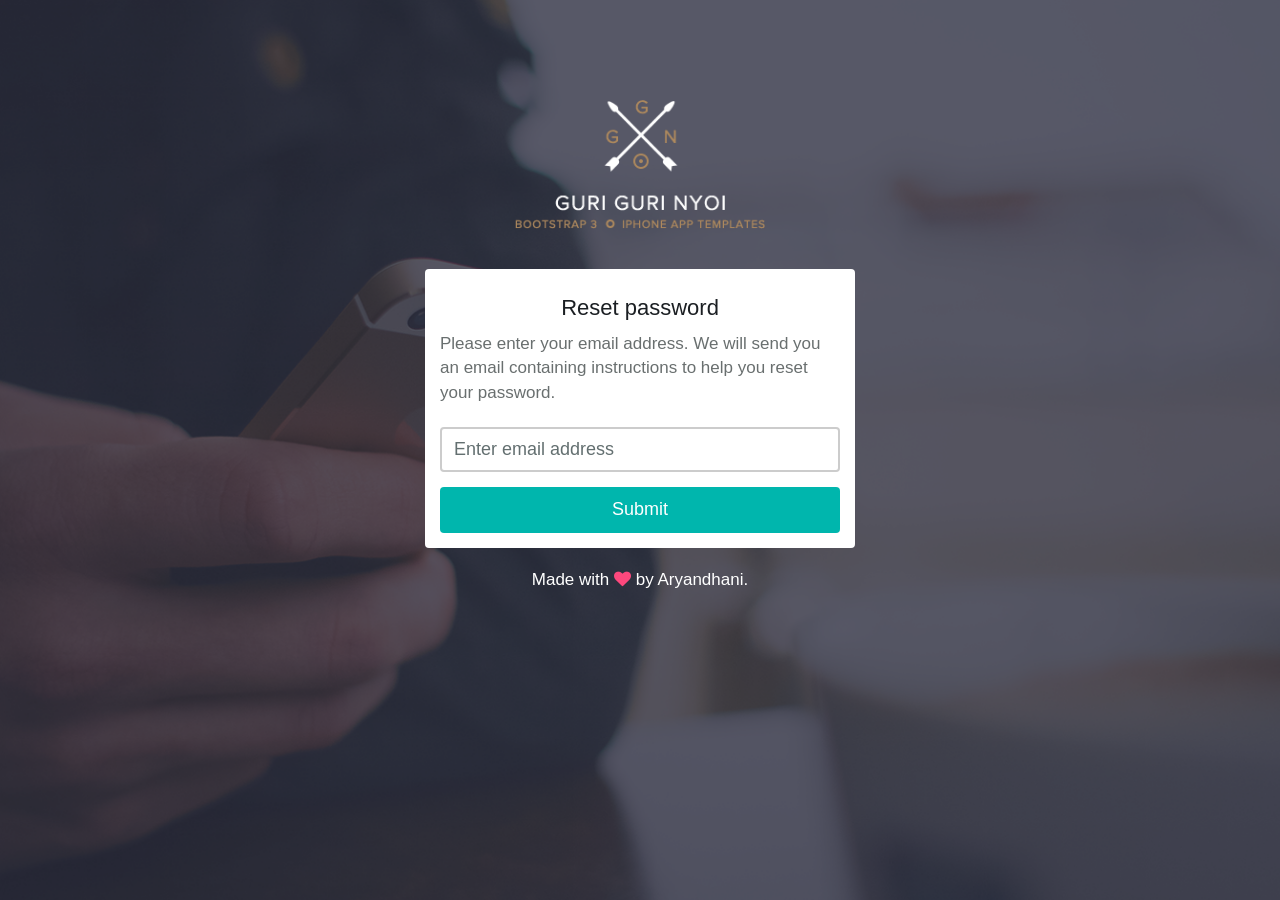
<file: Version 5/Guri Guri Nyoi - Bootstrap 3  One Page Template-1/templates/forgot-password.html>
<!DOCTYPE html>
<!-- paulirish.com/2008/conditional-stylesheets-vs-css-hacks-answer-neither/ -->
<!--[if lt IE 7 ]> <html class="ie6" lang="en"> <![endif]-->
<!--[if IE 7 ]>    <html class="ie7" lang="en"> <![endif]-->
<!--[if IE 8 ]>    <html class="ie8" lang="en"> <![endif]-->
<!--[if (gte IE 9)|!(IE)]><!--> <html lang="en"> <!--<![endif]-->
  <head>

    <!-- Meta -->
    <meta charset="utf-8">
    <meta name="viewport" content="width=device-width, initial-scale=1.0">
    <meta name="description" content="">
    <meta name="keywords" content="">
    <meta name="author" content="">
    <meta name="googlebot" content="index,follow">

    <!-- Title -->
    <title>Guri Guri Nyoi &mdash; Bootstrap 3 iPhone App Templates</title>

    <!-- Templates core CSS -->
    <link href="stylesheets/application.css" rel="stylesheet">

    <!-- Favicons -->
    <link href="images/favicon/favicon.png" rel="shortcut icon">
    <link href="images/favicon/apple-touch-icon-57-precomposed.png" rel="apple-touch-icon">
    <link href="images/favicon/apple-touch-icon-72-precomposed.png" rel="apple-touch-icon" sizes="72x72">
    <link href="images/favicon/apple-touch-icon-144-precomposed.png" rel="apple-touch-icon" sizes="114x114">

    <!-- HTML5 shim and Respond.js IE8 support of HTML5 elements and media queries -->
    <!--[if lt IE 9]>
      <script src="https://oss.maxcdn.com/libs/html5shiv/3.7.0/html5shiv.js"></script>
      <script src="https://oss.maxcdn.com/libs/respond.js/1.3.0/respond.min.js"></script>
    <![endif]-->

    <!-- Modernizr Scripts -->
    <script src="javascript/vendor/modernizr-2.7.1.min.js"></script>
  </head>
  <body class="sign-in-up" id="to-top">

    <!-- Sign In/Sign Up section -->
    <section class="sign-in-up-section">

      <div class="container">

        <div class="row">

          <div class="col-md-12">

            <!-- Logo -->
            <figure class="text-center">
              <a href="./index.html">
                <img class="img-logo" src="images/logo.png" alt="">
              </a>
            </figure> <!-- /.text-center -->
            
          </div> <!-- /.col-md-12 -->

        </div> <!-- /.row -->




        <section class="sign-in-up-content">

          <div class="row">

            <div class="col-md-12">

              <h4 class="text-center">Reset password</h4>

              <p>Please enter your email address. We will send you an email containing instructions to help you reset your password.</p>

              <form class="sign-in-up-form" action="./forgot-password.html" role="form">
                
                <!-- Input 1 -->
                <div class="form-group">
                  <input class="form-control" id="exampleInputEmail4" type="email" placeholder="Enter email address">
                </div> <!-- /.form-group -->

                <!-- Button -->
                <button class="btn btn-success btn-block" type="submit">Submit</button>
                
              </form> <!-- /.sign-in-up-form -->
              
            </div> <!-- /.col-md-12 -->

          </div> <!-- /.row -->
          
        </section> <!-- /.sign-in-up-content -->




        <div class="row">

          <div class="col-md-12">

            <section class="footer-copyright text-center">

              <p>Made with <i class="fa fa-heart"></i> by Aryandhani.</p>
              
            </section> <!-- /.footer-section -->
            
          </div> <!-- /.col-md-12 -->

        </div> <!-- /.row -->
        
      </div> <!-- /.container -->

    </section> <!-- /.sign-in-up-section -->
    
    <!-- Placed at the end of the document so the pages load faster -->
    <script src="javascript/vendor/jquery-2.1.0.min.js"></script>
    <script src="javascript/bootstrap.min.js"></script>
    <script src="javascript/assets/application.js"></script>
  </body>
</html>
</file>
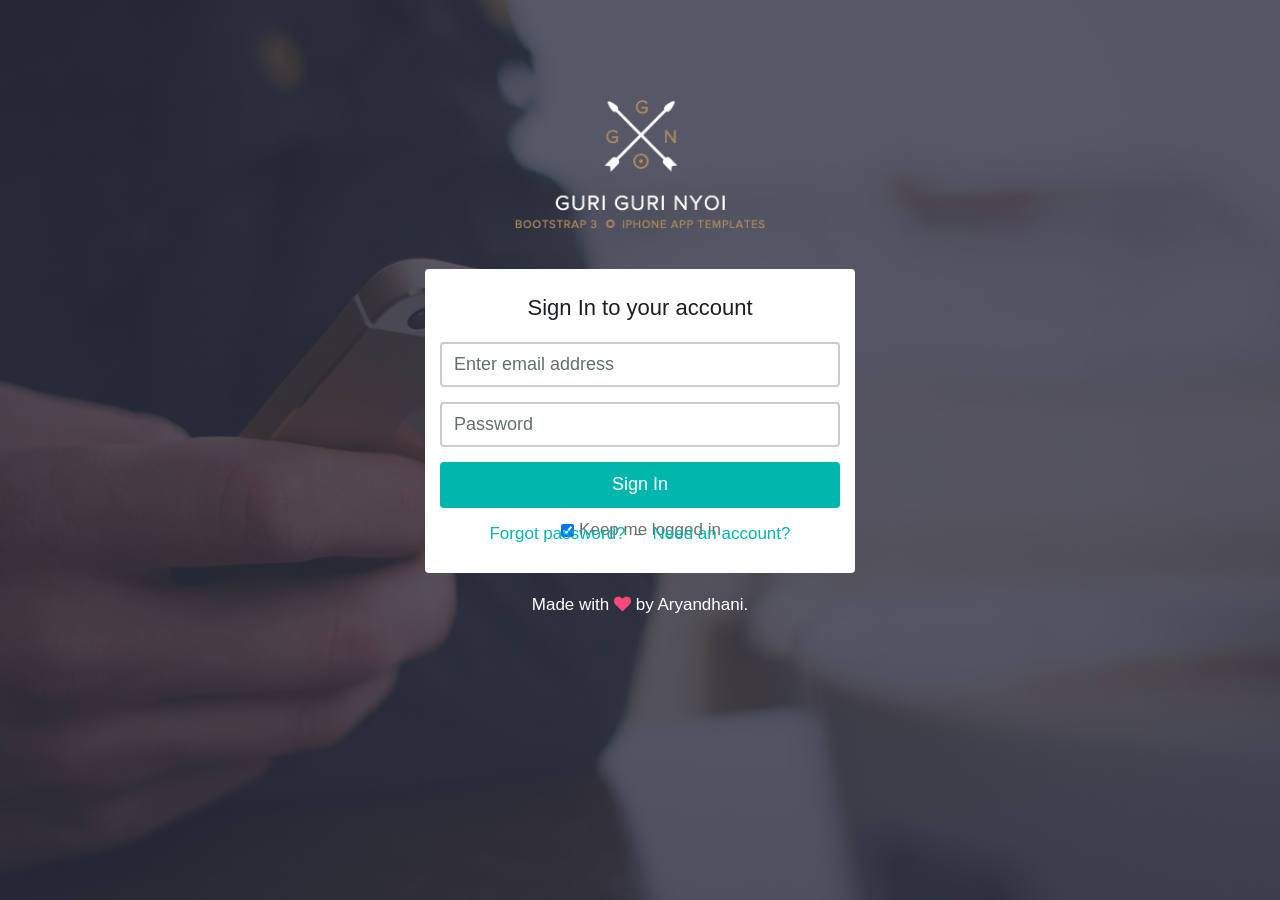
<file: Version 5/Guri Guri Nyoi - Bootstrap 3  One Page Template-1/templates/sign-in.html>
<!DOCTYPE html>
<!-- paulirish.com/2008/conditional-stylesheets-vs-css-hacks-answer-neither/ -->
<!--[if lt IE 7 ]> <html class="ie6" lang="en"> <![endif]-->
<!--[if IE 7 ]>    <html class="ie7" lang="en"> <![endif]-->
<!--[if IE 8 ]>    <html class="ie8" lang="en"> <![endif]-->
<!--[if (gte IE 9)|!(IE)]><!--> <html lang="en"> <!--<![endif]-->
  <head>

    <!-- Meta -->
    <meta charset="utf-8">
    <meta name="viewport" content="width=device-width, initial-scale=1.0">
    <meta name="description" content="">
    <meta name="keywords" content="">
    <meta name="author" content="">
    <meta name="googlebot" content="index,follow">

    <!-- Title -->
    <title>Guri Guri Nyoi &mdash; Bootstrap 3 iPhone App Templates</title>

    <!-- Templates core CSS -->
    <link href="stylesheets/application.css" rel="stylesheet">

    <!-- Favicons -->
    <link href="images/favicon/favicon.png" rel="shortcut icon">
    <link href="images/favicon/apple-touch-icon-57-precomposed.png" rel="apple-touch-icon">
    <link href="images/favicon/apple-touch-icon-72-precomposed.png" rel="apple-touch-icon" sizes="72x72">
    <link href="images/favicon/apple-touch-icon-144-precomposed.png" rel="apple-touch-icon" sizes="114x114">

    <!-- HTML5 shim and Respond.js IE8 support of HTML5 elements and media queries -->
    <!--[if lt IE 9]>
      <script src="https://oss.maxcdn.com/libs/html5shiv/3.7.0/html5shiv.js"></script>
      <script src="https://oss.maxcdn.com/libs/respond.js/1.3.0/respond.min.js"></script>
    <![endif]-->

    <!-- Modernizr Scripts -->
    <script src="javascript/vendor/modernizr-2.7.1.min.js"></script>
  </head>
  <body class="sign-in-up" id="to-top">

    <!-- Sign In/Sign Up section -->
    <section class="sign-in-up-section">

      <div class="container">

        <div class="row">

          <div class="col-md-12">

            <!-- Logo -->
            <figure class="text-center">
              <a href="./index.html">
                <img class="img-logo" src="images/logo.png" alt="">
              </a>
            </figure> <!-- /.text-center -->
            
          </div> <!-- /.col-md-12 -->

        </div> <!-- /.row -->




        <section class="sign-in-up-content">

          <div class="row">

            <div class="col-md-12">

              <h4 class="text-center">Sign In to your account</h4>

              <form class="sign-in-up-form" action="./sign-in.html" role="form">
                
                <!-- Input 1 -->
                <div class="form-group">
                  <input class="form-control" id="exampleInputEmail2" type="email" placeholder="Enter email address">
                </div> <!-- /.form-group -->

                <!-- Input 2 -->
                <div class="form-group">
                  <input class="form-control" id="exampleInputPassword1" type="password" placeholder="Password">
                </div> <!-- /.form-group -->

                <!-- Button -->
                <button class="btn btn-success btn-block" type="submit">Sign In</button>

                <!-- Checkbox -->
                <section class="text-center">
                  <div class="checkbox">
                    <label>
                      <input type="checkbox" checked> Keep me logged in
                    </label>
                  </div> <!-- /.checkbox -->
                </section> <!-- /.text-center -->

                <!-- Sign In/Sign Up links -->
                <section class="sign-in-up-links text-center">
                  <p><a href="./forgot-password.html">Forgot password?</a> <span class="sep">&ndash;</span> <a href="./sign-up.html">Need an account?</a></p>
                </section> <!-- /.sign-in-up-links -->
                
              </form> <!-- /.sign-in-up-form -->
              
            </div> <!-- /.col-md-12 -->

          </div> <!-- /.row -->
          
        </section> <!-- /.sign-in-up-content -->




        <div class="row">

          <div class="col-md-12">

            <section class="footer-copyright text-center">

              <p>Made with <i class="fa fa-heart"></i> by Aryandhani.</p>
              
            </section> <!-- /.footer-section -->
            
          </div> <!-- /.col-md-12 -->

        </div> <!-- /.row -->
        
      </div> <!-- /.container -->

    </section> <!-- /.sign-in-up-section -->
    
    <!-- Placed at the end of the document so the pages load faster -->
    <script src="javascript/vendor/jquery-2.1.0.min.js"></script>
    <script src="javascript/bootstrap.min.js"></script>
    <script src="javascript/assets/application.js"></script>
  </body>
</html>
</file>
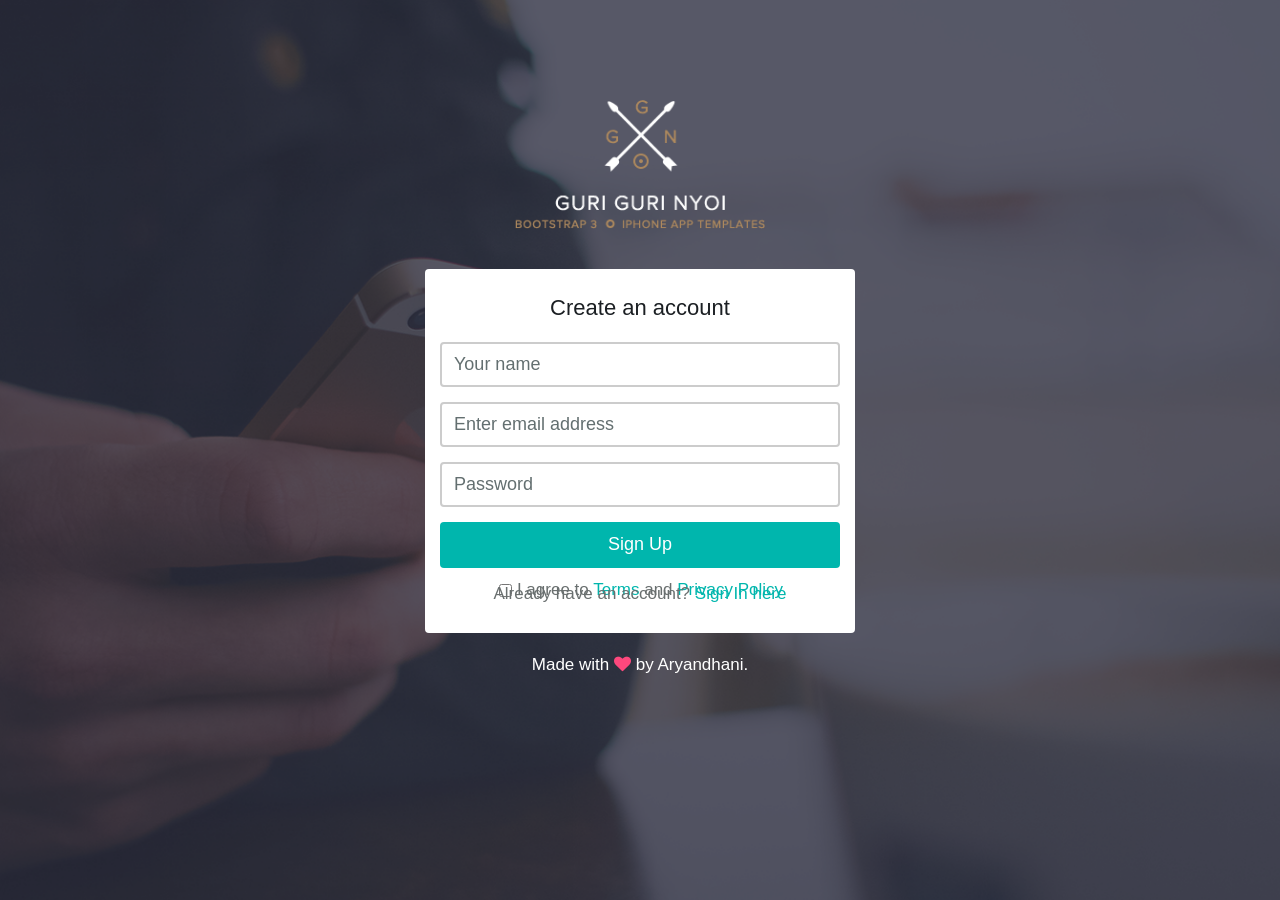
<file: Version 5/Guri Guri Nyoi - Bootstrap 3  One Page Template-1/templates/sign-up.html>
<!DOCTYPE html>
<!-- paulirish.com/2008/conditional-stylesheets-vs-css-hacks-answer-neither/ -->
<!--[if lt IE 7 ]> <html class="ie6" lang="en"> <![endif]-->
<!--[if IE 7 ]>    <html class="ie7" lang="en"> <![endif]-->
<!--[if IE 8 ]>    <html class="ie8" lang="en"> <![endif]-->
<!--[if (gte IE 9)|!(IE)]><!--> <html lang="en"> <!--<![endif]-->
  <head>

    <!-- Meta -->
    <meta charset="utf-8">
    <meta name="viewport" content="width=device-width, initial-scale=1.0">
    <meta name="description" content="">
    <meta name="keywords" content="">
    <meta name="author" content="">
    <meta name="googlebot" content="index,follow">

    <!-- Title -->
    <title>Guri Guri Nyoi &mdash; Bootstrap 3 iPhone App Templates</title>

    <!-- Templates core CSS -->
    <link href="stylesheets/application.css" rel="stylesheet">

    <!-- Favicons -->
    <link href="images/favicon/favicon.png" rel="shortcut icon">
    <link href="images/favicon/apple-touch-icon-57-precomposed.png" rel="apple-touch-icon">
    <link href="images/favicon/apple-touch-icon-72-precomposed.png" rel="apple-touch-icon" sizes="72x72">
    <link href="images/favicon/apple-touch-icon-144-precomposed.png" rel="apple-touch-icon" sizes="114x114">

    <!-- HTML5 shim and Respond.js IE8 support of HTML5 elements and media queries -->
    <!--[if lt IE 9]>
      <script src="https://oss.maxcdn.com/libs/html5shiv/3.7.0/html5shiv.js"></script>
      <script src="https://oss.maxcdn.com/libs/respond.js/1.3.0/respond.min.js"></script>
    <![endif]-->

    <!-- Modernizr Scripts -->
    <script src="javascript/vendor/modernizr-2.7.1.min.js"></script>
  </head>
  <body class="sign-in-up" id="to-top">

    <!-- Sign In/Sign Up section -->
    <section class="sign-in-up-section">

      <div class="container">

        <div class="row">

          <div class="col-md-12">

            <!-- Logo -->
            <figure class="text-center">
              <a href="./index.html">
                <img class="img-logo" src="images/logo.png" alt="">
              </a>
            </figure> <!-- /.text-center -->
            
          </div> <!-- /.col-md-12 -->

        </div> <!-- /.row -->




        <section class="sign-in-up-content">

          <div class="row">

            <div class="col-md-12">

              <h4 class="text-center">Create an account</h4>

              <form class="sign-in-up-form" action="./sign-up.html" role="form">
                
                <!-- Input 1 -->
                <div class="form-group">
                  <input class="form-control" id="exampleInputName1" type="text" placeholder="Your name">
                </div> <!-- /.form-group -->

                <!-- Input 2 -->
                <div class="form-group">
                  <input class="form-control" id="exampleInputEmail3" type="email" placeholder="Enter email address">
                </div> <!-- /.form-group -->

                <!-- Input 3 -->
                <div class="form-group">
                  <input class="form-control" id="exampleInputPassword2" type="password" placeholder="Password">
                </div> <!-- /.form-group -->

                <!-- Button -->
                <button class="btn btn-success btn-block" type="submit">Sign Up</button>

                <!-- Checkbox -->
                <section class="text-center">
                  <div class="checkbox">
                    <label>
                      <input type="checkbox"> I agree to <a href="#fakelinks">Terms</a> and <a href="#fakelinks">Privacy Policy</a>
                    </label>
                  </div> <!-- /.checkbox -->
                </section> <!-- /.text-center -->

                <!-- Sign In/Sign Up links -->
                <section class="sign-in-up-links text-center">
                  <p>Already have an account? <a href="./sign-in.html">Sign In here</a></p>
                </section> <!-- /.sign-in-up-links -->
                
              </form> <!-- /.sign-in-up-form -->
              
            </div> <!-- /.col-md-12 -->

          </div> <!-- /.row -->
          
        </section> <!-- /.sign-in-up-content -->




        <div class="row">

          <div class="col-md-12">

            <section class="footer-copyright text-center">

              <p>Made with <i class="fa fa-heart"></i> by Aryandhani.</p>
              
            </section> <!-- /.footer-section -->
            
          </div> <!-- /.col-md-12 -->

        </div> <!-- /.row -->
        
      </div> <!-- /.container -->

    </section> <!-- /.sign-in-up-section -->
    
    <!-- Placed at the end of the document so the pages load faster -->
    <script src="javascript/vendor/jquery-2.1.0.min.js"></script>
    <script src="javascript/bootstrap.min.js"></script>
    <script src="javascript/assets/application.js"></script>
  </body>
</html>
</file>
<file: Version 3/crew/css/icomoon.css>
@font-face {
	font-family: 'icomoon';
	src:url('../fonts/icomoon/icomoon.eot?qtatmt');
	src:url('../fonts/icomoon/icomoon.eot?qtatmt#iefix') format('embedded-opentype'),
		url('../fonts/icomoon/icomoon.ttf?qtatmt') format('truetype'),
		url('../fonts/icomoon/icomoon.woff?qtatmt') format('woff'),
		url('../fonts/icomoon/icomoon.svg?qtatmt#icomoon') format('svg');
	font-weight: normal;
	font-style: normal;
}

[class^="icon-"], [class*=" icon-"] {
	font-family: 'icomoon';
	speak: none;
	font-style: normal;
	font-weight: normal;
	font-variant: normal;
	text-transform: none;
	line-height: 1;

	/* Better Font Rendering =========== */
	-webkit-font-smoothing: antialiased;
	-moz-osx-font-smoothing: grayscale;
}

.icon-glass:before {
	content: "\f000";
}
.icon-music:before {
	content: "\f001";
}
.icon-search2:before {
	content: "\f002";
}
.icon-envelope-o:before {
	content: "\f003";
}
.icon-heart:before {
	content: "\f004";
}
.icon-star:before {
	content: "\f005";
}
.icon-star-o:before {
	content: "\f006";
}
.icon-user:before {
	content: "\f007";
}
.icon-film:before {
	content: "\f008";
}
.icon-th-large:before {
	content: "\f009";
}
.icon-th:before {
	content: "\f00a";
}
.icon-th-list:before {
	content: "\f00b";
}
.icon-check:before {
	content: "\f00c";
}
.icon-close:before {
	content: "\f00d";
}
.icon-remove:before {
	content: "\f00d";
}
.icon-times:before {
	content: "\f00d";
}
.icon-search-plus:before {
	content: "\f00e";
}
.icon-search-minus:before {
	content: "\f010";
}
.icon-power-off:before {
	content: "\f011";
}
.icon-signal:before {
	content: "\f012";
}
.icon-cog:before {
	content: "\f013";
}
.icon-gear:before {
	content: "\f013";
}
.icon-trash-o:before {
	content: "\f014";
}
.icon-home:before {
	content: "\f015";
}
.icon-file-o:before {
	content: "\f016";
}
.icon-clock-o:before {
	content: "\f017";
}
.icon-road:before {
	content: "\f018";
}
.icon-download:before {
	content: "\f019";
}
.icon-arrow-circle-o-down:before {
	content: "\f01a";
}
.icon-arrow-circle-o-up:before {
	content: "\f01b";
}
.icon-inbox:before {
	content: "\f01c";
}
.icon-play-circle-o:before {
	content: "\f01d";
}
.icon-repeat2:before {
	content: "\f01e";
}
.icon-rotate-right:before {
	content: "\f01e";
}
.icon-refresh:before {
	content: "\f021";
}
.icon-list-alt:before {
	content: "\f022";
}
.icon-lock:before {
	content: "\f023";
}
.icon-flag:before {
	content: "\f024";
}
.icon-headphones:before {
	content: "\f025";
}
.icon-volume-off:before {
	content: "\f026";
}
.icon-volume-down:before {
	content: "\f027";
}
.icon-volume-up:before {
	content: "\f028";
}
.icon-qrcode:before {
	content: "\f029";
}
.icon-barcode:before {
	content: "\f02a";
}
.icon-tag:before {
	content: "\f02b";
}
.icon-tags:before {
	content: "\f02c";
}
.icon-book:before {
	content: "\f02d";
}
.icon-bookmark:before {
	content: "\f02e";
}
.icon-print:before {
	content: "\f02f";
}
.icon-camera:before {
	content: "\f030";
}
.icon-font:before {
	content: "\f031";
}
.icon-bold:before {
	content: "\f032";
}
.icon-italic:before {
	content: "\f033";
}
.icon-text-height:before {
	content: "\f034";
}
.icon-text-width:before {
	content: "\f035";
}
.icon-align-left:before {
	content: "\f036";
}
.icon-align-center2:before {
	content: "\f037";
}
.icon-align-right:before {
	content: "\f038";
}
.icon-align-justify2:before {
	content: "\f039";
}
.icon-list:before {
	content: "\f03a";
}
.icon-dedent:before {
	content: "\f03b";
}
.icon-outdent:before {
	content: "\f03b";
}
.icon-indent:before {
	content: "\f03c";
}
.icon-video-camera:before {
	content: "\f03d";
}
.icon-image:before {
	content: "\f03e";
}
.icon-photo:before {
	content: "\f03e";
}
.icon-picture-o:before {
	content: "\f03e";
}
.icon-pencil:before {
	content: "\f040";
}
.icon-map-marker:before {
	content: "\f041";
}
.icon-adjust:before {
	content: "\f042";
}
.icon-tint:before {
	content: "\f043";
}
.icon-edit:before {
	content: "\f044";
}
.icon-pencil-square-o:before {
	content: "\f044";
}
.icon-share-square-o:before {
	content: "\f045";
}
.icon-check-square-o:before {
	content: "\f046";
}
.icon-arrows:before {
	content: "\f047";
}
.icon-step-backward:before {
	content: "\f048";
}
.icon-fast-backward:before {
	content: "\f049";
}
.icon-backward:before {
	content: "\f04a";
}
.icon-play2:before {
	content: "\f04b";
}
.icon-pause2:before {
	content: "\f04c";
}
.icon-stop2:before {
	content: "\f04d";
}
.icon-forward:before {
	content: "\f04e";
}
.icon-fast-forward2:before {
	content: "\f050";
}
.icon-step-forward:before {
	content: "\f051";
}
.icon-eject:before {
	content: "\f052";
}
.icon-chevron-left:before {
	content: "\f053";
}
.icon-chevron-right:before {
	content: "\f054";
}
.icon-plus-circle:before {
	content: "\f055";
}
.icon-minus-circle:before {
	content: "\f056";
}
.icon-times-circle:before {
	content: "\f057";
}
.icon-check-circle:before {
	content: "\f058";
}
.icon-question-circle:before {
	content: "\f059";
}
.icon-info-circle:before {
	content: "\f05a";
}
.icon-crosshairs:before {
	content: "\f05b";
}
.icon-times-circle-o:before {
	content: "\f05c";
}
.icon-check-circle-o:before {
	content: "\f05d";
}
.icon-ban2:before {
	content: "\f05e";
}
.icon-arrow-left:before {
	content: "\f060";
}
.icon-arrow-right:before {
	content: "\f061";
}
.icon-arrow-up:before {
	content: "\f062";
}
.icon-arrow-down:before {
	content: "\f063";
}
.icon-mail-forward:before {
	content: "\f064";
}
.icon-share:before {
	content: "\f064";
}
.icon-expand2:before {
	content: "\f065";
}
.icon-compress:before {
	content: "\f066";
}
.icon-plus:before {
	content: "\f067";
}
.icon-minus:before {
	content: "\f068";
}
.icon-asterisk:before {
	content: "\f069";
}
.icon-exclamation-circle:before {
	content: "\f06a";
}
.icon-gift:before {
	content: "\f06b";
}
.icon-leaf:before {
	content: "\f06c";
}
.icon-fire:before {
	content: "\f06d";
}
.icon-eye:before {
	content: "\f06e";
}
.icon-eye-slash:before {
	content: "\f070";
}
.icon-exclamation-triangle:before {
	content: "\f071";
}
.icon-warning:before {
	content: "\f071";
}
.icon-plane:before {
	content: "\f072";
}
.icon-calendar:before {
	content: "\f073";
}
.icon-random:before {
	content: "\f074";
}
.icon-comment:before {
	content: "\f075";
}
.icon-magnet:before {
	content: "\f076";
}
.icon-chevron-up:before {
	content: "\f077";
}
.icon-chevron-down:before {
	content: "\f078";
}
.icon-retweet:before {
	content: "\f079";
}
.icon-shopping-cart:before {
	content: "\f07a";
}
.icon-folder:before {
	content: "\f07b";
}
.icon-folder-open:before {
	content: "\f07c";
}
.icon-arrows-v:before {
	content: "\f07d";
}
.icon-arrows-h:before {
	content: "\f07e";
}
.icon-bar-chart:before {
	content: "\f080";
}
.icon-bar-chart-o:before {
	content: "\f080";
}
.icon-twitter-square:before {
	content: "\f081";
}
.icon-facebook-square:before {
	content: "\f082";
}
.icon-camera-retro:before {
	content: "\f083";
}
.icon-key:before {
	content: "\f084";
}
.icon-cogs:before {
	content: "\f085";
}
.icon-gears:before {
	content: "\f085";
}
.icon-comments:before {
	content: "\f086";
}
.icon-thumbs-o-up:before {
	content: "\f087";
}
.icon-thumbs-o-down:before {
	content: "\f088";
}
.icon-star-half:before {
	content: "\f089";
}
.icon-heart-o:before {
	content: "\f08a";
}
.icon-sign-out:before {
	content: "\f08b";
}
.icon-linkedin-square:before {
	content: "\f08c";
}
.icon-thumb-tack:before {
	content: "\f08d";
}
.icon-external-link:before {
	content: "\f08e";
}
.icon-sign-in:before {
	content: "\f090";
}
.icon-trophy:before {
	content: "\f091";
}
.icon-github-square:before {
	content: "\f092";
}
.icon-upload:before {
	content: "\f093";
}
.icon-lemon-o:before {
	content: "\f094";
}
.icon-phone:before {
	content: "\f095";
}
.icon-square-o:before {
	content: "\f096";
}
.icon-bookmark-o:before {
	content: "\f097";
}
.icon-phone-square:before {
	content: "\f098";
}
.icon-twitter:before {
	content: "\f099";
}
.icon-facebook:before {
	content: "\f09a";
}
.icon-facebook-f:before {
	content: "\f09a";
}
.icon-github:before {
	content: "\f09b";
}
.icon-unlock2:before {
	content: "\f09c";
}
.icon-credit-card:before {
	content: "\f09d";
}
.icon-feed:before {
	content: "\f09e";
}
.icon-rss:before {
	content: "\f09e";
}
.icon-hdd-o:before {
	content: "\f0a0";
}
.icon-bullhorn:before {
	content: "\f0a1";
}
.icon-bell-o:before {
	content: "\f0a2";
}
.icon-certificate:before {
	content: "\f0a3";
}
.icon-hand-o-right:before {
	content: "\f0a4";
}
.icon-hand-o-left:before {
	content: "\f0a5";
}
.icon-hand-o-up:before {
	content: "\f0a6";
}
.icon-hand-o-down:before {
	content: "\f0a7";
}
.icon-arrow-circle-left:before {
	content: "\f0a8";
}
.icon-arrow-circle-right:before {
	content: "\f0a9";
}
.icon-arrow-circle-up:before {
	content: "\f0aa";
}
.icon-arrow-circle-down:before {
	content: "\f0ab";
}
.icon-globe:before {
	content: "\f0ac";
}
.icon-wrench:before {
	content: "\f0ad";
}
.icon-tasks:before {
	content: "\f0ae";
}
.icon-filter:before {
	content: "\f0b0";
}
.icon-briefcase:before {
	content: "\f0b1";
}
.icon-arrows-alt:before {
	content: "\f0b2";
}
.icon-group:before {
	content: "\f0c0";
}
.icon-users:before {
	content: "\f0c0";
}
.icon-chain:before {
	content: "\f0c1";
}
.icon-link:before {
	content: "\f0c1";
}
.icon-cloud:before {
	content: "\f0c2";
}
.icon-flask:before {
	content: "\f0c3";
}
.icon-cut:before {
	content: "\f0c4";
}
.icon-scissors:before {
	content: "\f0c4";
}
.icon-copy:before {
	content: "\f0c5";
}
.icon-files-o:before {
	content: "\f0c5";
}
.icon-paperclip:before {
	content: "\f0c6";
}
.icon-floppy-o:before {
	content: "\f0c7";
}
.icon-save:before {
	content: "\f0c7";
}
.icon-square:before {
	content: "\f0c8";
}
.icon-bars:before {
	content: "\f0c9";
}
.icon-navicon:before {
	content: "\f0c9";
}
.icon-reorder:before {
	content: "\f0c9";
}
.icon-list-ul:before {
	content: "\f0ca";
}
.icon-list-ol:before {
	content: "\f0cb";
}
.icon-strikethrough:before {
	content: "\f0cc";
}
.icon-underline:before {
	content: "\f0cd";
}
.icon-table:before {
	content: "\f0ce";
}
.icon-magic:before {
	content: "\f0d0";
}
.icon-truck:before {
	content: "\f0d1";
}
.icon-pinterest:before {
	content: "\f0d2";
}
.icon-pinterest-square:before {
	content: "\f0d3";
}
.icon-google-plus-square:before {
	content: "\f0d4";
}
.icon-google-plus:before {
	content: "\f0d5";
}
.icon-money:before {
	content: "\f0d6";
}
.icon-caret-down:before {
	content: "\f0d7";
}
.icon-caret-up:before {
	content: "\f0d8";
}
.icon-caret-left:before {
	content: "\f0d9";
}
.icon-caret-right:before {
	content: "\f0da";
}
.icon-columns2:before {
	content: "\f0db";
}
.icon-sort:before {
	content: "\f0dc";
}
.icon-unsorted:before {
	content: "\f0dc";
}
.icon-sort-desc:before {
	content: "\f0dd";
}
.icon-sort-down:before {
	content: "\f0dd";
}
.icon-sort-asc:before {
	content: "\f0de";
}
.icon-sort-up:before {
	content: "\f0de";
}
.icon-envelope:before {
	content: "\f0e0";
}
.icon-linkedin:before {
	content: "\f0e1";
}
.icon-rotate-left:before {
	content: "\f0e2";
}
.icon-undo:before {
	content: "\f0e2";
}
.icon-gavel:before {
	content: "\f0e3";
}
.icon-legal:before {
	content: "\f0e3";
}
.icon-dashboard:before {
	content: "\f0e4";
}
.icon-tachometer:before {
	content: "\f0e4";
}
.icon-comment-o:before {
	content: "\f0e5";
}
.icon-comments-o:before {
	content: "\f0e6";
}
.icon-bolt:before {
	content: "\f0e7";
}
.icon-flash:before {
	content: "\f0e7";
}
.icon-sitemap:before {
	content: "\f0e8";
}
.icon-umbrella2:before {
	content: "\f0e9";
}
.icon-clipboard:before {
	content: "\f0ea";
}
.icon-paste:before {
	content: "\f0ea";
}
.icon-lightbulb-o:before {
	content: "\f0eb";
}
.icon-exchange:before {
	content: "\f0ec";
}
.icon-cloud-download2:before {
	content: "\f0ed";
}
.icon-cloud-upload2:before {
	content: "\f0ee";
}
.icon-user-md:before {
	content: "\f0f0";
}
.icon-stethoscope:before {
	content: "\f0f1";
}
.icon-suitcase:before {
	content: "\f0f2";
}
.icon-bell:before {
	content: "\f0f3";
}
.icon-coffee:before {
	content: "\f0f4";
}
.icon-cutlery:before {
	content: "\f0f5";
}
.icon-file-text-o:before {
	content: "\f0f6";
}
.icon-building-o:before {
	content: "\f0f7";
}
.icon-hospital-o:before {
	content: "\f0f8";
}
.icon-ambulance:before {
	content: "\f0f9";
}
.icon-medkit:before {
	content: "\f0fa";
}
.icon-fighter-jet:before {
	content: "\f0fb";
}
.icon-beer:before {
	content: "\f0fc";
}
.icon-h-square:before {
	content: "\f0fd";
}
.icon-plus-square:before {
	content: "\f0fe";
}
.icon-angle-double-left:before {
	content: "\f100";
}
.icon-angle-double-right:before {
	content: "\f101";
}
.icon-angle-double-up:before {
	content: "\f102";
}
.icon-angle-double-down:before {
	content: "\f103";
}
.icon-angle-left:before {
	content: "\f104";
}
.icon-angle-right:before {
	content: "\f105";
}
.icon-angle-up:before {
	content: "\f106";
}
.icon-angle-down:before {
	content: "\f107";
}
.icon-desktop:before {
	content: "\f108";
}
.icon-laptop:before {
	content: "\f109";
}
.icon-tablet:before {
	content: "\f10a";
}
.icon-mobile:before {
	content: "\f10b";
}
.icon-mobile-phone:before {
	content: "\f10b";
}
.icon-circle-o:before {
	content: "\f10c";
}
.icon-quote-left:before {
	content: "\f10d";
}
.icon-quote-right:before {
	content: "\f10e";
}
.icon-spinner:before {
	content: "\f110";
}
.icon-circle:before {
	content: "\f111";
}
.icon-mail-reply:before {
	content: "\f112";
}
.icon-reply:before {
	content: "\f112";
}
.icon-github-alt:before {
	content: "\f113";
}
.icon-folder-o:before {
	content: "\f114";
}
.icon-folder-open-o:before {
	content: "\f115";
}
.icon-smile-o:before {
	content: "\f118";
}
.icon-frown-o:before {
	content: "\f119";
}
.icon-meh-o:before {
	content: "\f11a";
}
.icon-gamepad:before {
	content: "\f11b";
}
.icon-keyboard-o:before {
	content: "\f11c";
}
.icon-flag-o:before {
	content: "\f11d";
}
.icon-flag-checkered:before {
	content: "\f11e";
}
.icon-terminal:before {
	content: "\f120";
}
.icon-code:before {
	content: "\f121";
}
.icon-mail-reply-all:before {
	content: "\f122";
}
.icon-reply-all:before {
	content: "\f122";
}
.icon-star-half-empty:before {
	content: "\f123";
}
.icon-star-half-full:before {
	content: "\f123";
}
.icon-star-half-o:before {
	content: "\f123";
}
.icon-location-arrow:before {
	content: "\f124";
}
.icon-crop:before {
	content: "\f125";
}
.icon-code-fork:before {
	content: "\f126";
}
.icon-chain-broken:before {
	content: "\f127";
}
.icon-unlink:before {
	content: "\f127";
}
.icon-question:before {
	content: "\f128";
}
.icon-info:before {
	content: "\f129";
}
.icon-exclamation:before {
	content: "\f12a";
}
.icon-superscript:before {
	content: "\f12b";
}
.icon-subscript:before {
	content: "\f12c";
}
.icon-eraser:before {
	content: "\f12d";
}
.icon-puzzle-piece:before {
	content: "\f12e";
}
.icon-microphone2:before {
	content: "\f130";
}
.icon-microphone-slash:before {
	content: "\f131";
}
.icon-shield:before {
	content: "\f132";
}
.icon-calendar-o:before {
	content: "\f133";
}
.icon-fire-extinguisher:before {
	content: "\f134";
}
.icon-rocket:before {
	content: "\f135";
}
.icon-maxcdn:before {
	content: "\f136";
}
.icon-chevron-circle-left:before {
	content: "\f137";
}
.icon-chevron-circle-right:before {
	content: "\f138";
}
.icon-chevron-circle-up:before {
	content: "\f139";
}
.icon-chevron-circle-down:before {
	content: "\f13a";
}
.icon-html5:before {
	content: "\f13b";
}
.icon-css3:before {
	content: "\f13c";
}
.icon-anchor2:before {
	content: "\f13d";
}
.icon-unlock-alt:before {
	content: "\f13e";
}
.icon-bullseye:before {
	content: "\f140";
}
.icon-ellipsis-h:before {
	content: "\f141";
}
.icon-ellipsis-v:before {
	content: "\f142";
}
.icon-rss-square:before {
	content: "\f143";
}
.icon-play-circle:before {
	content: "\f144";
}
.icon-ticket:before {
	content: "\f145";
}
.icon-minus-square:before {
	content: "\f146";
}
.icon-minus-square-o:before {
	content: "\f147";
}
.icon-level-up:before {
	content: "\f148";
}
.icon-level-down:before {
	content: "\f149";
}
.icon-check-square:before {
	content: "\f14a";
}
.icon-pencil-square:before {
	content: "\f14b";
}
.icon-external-link-square:before {
	content: "\f14c";
}
.icon-share-square:before {
	content: "\f14d";
}
.icon-compass:before {
	content: "\f14e";
}
.icon-caret-square-o-down:before {
	content: "\f150";
}
.icon-toggle-down:before {
	content: "\f150";
}
.icon-caret-square-o-up:before {
	content: "\f151";
}
.icon-toggle-up:before {
	content: "\f151";
}
.icon-caret-square-o-right:before {
	content: "\f152";
}
.icon-toggle-right:before {
	content: "\f152";
}
.icon-eur:before {
	content: "\f153";
}
.icon-euro:before {
	content: "\f153";
}
.icon-gbp:before {
	content: "\f154";
}
.icon-dollar:before {
	content: "\f155";
}
.icon-usd:before {
	content: "\f155";
}
.icon-inr:before {
	content: "\f156";
}
.icon-rupee:before {
	content: "\f156";
}
.icon-cny:before {
	content: "\f157";
}
.icon-jpy:before {
	content: "\f157";
}
.icon-rmb:before {
	content: "\f157";
}
.icon-yen:before {
	content: "\f157";
}
.icon-rouble:before {
	content: "\f158";
}
.icon-rub:before {
	content: "\f158";
}
.icon-ruble:before {
	content: "\f158";
}
.icon-krw:before {
	content: "\f159";
}
.icon-won:before {
	content: "\f159";
}
.icon-bitcoin:before {
	content: "\f15a";
}
.icon-btc:before {
	content: "\f15a";
}
.icon-file2:before {
	content: "\f15b";
}
.icon-file-text:before {
	content: "\f15c";
}
.icon-sort-alpha-asc:before {
	content: "\f15d";
}
.icon-sort-alpha-desc:before {
	content: "\f15e";
}
.icon-sort-amount-asc:before {
	content: "\f160";
}
.icon-sort-amount-desc:before {
	content: "\f161";
}
.icon-sort-numeric-asc:before {
	content: "\f162";
}
.icon-sort-numeric-desc:before {
	content: "\f163";
}
.icon-thumbs-up:before {
	content: "\f164";
}
.icon-thumbs-down:before {
	content: "\f165";
}
.icon-youtube-square:before {
	content: "\f166";
}
.icon-youtube:before {
	content: "\f167";
}
.icon-xing:before {
	content: "\f168";
}
.icon-xing-square:before {
	content: "\f169";
}
.icon-youtube-play:before {
	content: "\f16a";
}
.icon-dropbox:before {
	content: "\f16b";
}
.icon-stack-overflow:before {
	content: "\f16c";
}
.icon-instagram:before {
	content: "\f16d";
}
.icon-flickr:before {
	content: "\f16e";
}
.icon-adn:before {
	content: "\f170";
}
.icon-bitbucket:before {
	content: "\f171";
}
.icon-bitbucket-square:before {
	content: "\f172";
}
.icon-tumblr:before {
	content: "\f173";
}
.icon-tumblr-square:before {
	content: "\f174";
}
.icon-long-arrow-down:before {
	content: "\f175";
}
.icon-long-arrow-up:before {
	content: "\f176";
}
.icon-long-arrow-left:before {
	content: "\f177";
}
.icon-long-arrow-right:before {
	content: "\f178";
}
.icon-apple:before {
	content: "\f179";
}
.icon-windows:before {
	content: "\f17a";
}
.icon-android:before {
	content: "\f17b";
}
.icon-linux:before {
	content: "\f17c";
}
.icon-dribbble:before {
	content: "\f17d";
}
.icon-skype:before {
	content: "\f17e";
}
.icon-foursquare:before {
	content: "\f180";
}
.icon-trello:before {
	content: "\f181";
}
.icon-female:before {
	content: "\f182";
}
.icon-male:before {
	content: "\f183";
}
.icon-gittip:before {
	content: "\f184";
}
.icon-gratipay:before {
	content: "\f184";
}
.icon-sun-o:before {
	content: "\f185";
}
.icon-moon-o:before {
	content: "\f186";
}
.icon-archive:before {
	content: "\f187";
}
.icon-bug:before {
	content: "\f188";
}
.icon-vk:before {
	content: "\f189";
}
.icon-weibo:before {
	content: "\f18a";
}
.icon-renren:before {
	content: "\f18b";
}
.icon-pagelines:before {
	content: "\f18c";
}
.icon-stack-exchange:before {
	content: "\f18d";
}
.icon-arrow-circle-o-right:before {
	content: "\f18e";
}
.icon-arrow-circle-o-left:before {
	content: "\f190";
}
.icon-caret-square-o-left:before {
	content: "\f191";
}
.icon-toggle-left:before {
	content: "\f191";
}
.icon-dot-circle-o:before {
	content: "\f192";
}
.icon-wheelchair:before {
	content: "\f193";
}
.icon-vimeo-square:before {
	content: "\f194";
}
.icon-try:before {
	content: "\f195";
}
.icon-turkish-lira:before {
	content: "\f195";
}
.icon-plus-square-o:before {
	content: "\f196";
}
.icon-space-shuttle:before {
	content: "\f197";
}
.icon-slack:before {
	content: "\f198";
}
.icon-envelope-square:before {
	content: "\f199";
}
.icon-wordpress:before {
	content: "\f19a";
}
.icon-openid:before {
	content: "\f19b";
}
.icon-bank:before {
	content: "\f19c";
}
.icon-institution:before {
	content: "\f19c";
}
.icon-university:before {
	content: "\f19c";
}
.icon-graduation-cap:before {
	content: "\f19d";
}
.icon-mortar-board:before {
	content: "\f19d";
}
.icon-yahoo:before {
	content: "\f19e";
}
.icon-google:before {
	content: "\f1a0";
}
.icon-reddit:before {
	content: "\f1a1";
}
.icon-reddit-square:before {
	content: "\f1a2";
}
.icon-stumbleupon-circle:before {
	content: "\f1a3";
}
.icon-stumbleupon:before {
	content: "\f1a4";
}
.icon-delicious:before {
	content: "\f1a5";
}
.icon-digg:before {
	content: "\f1a6";
}
.icon-pied-piper:before {
	content: "\f1a7";
}
.icon-pied-piper-alt:before {
	content: "\f1a8";
}
.icon-drupal:before {
	content: "\f1a9";
}
.icon-joomla:before {
	content: "\f1aa";
}
.icon-language:before {
	content: "\f1ab";
}
.icon-fax:before {
	content: "\f1ac";
}
.icon-building:before {
	content: "\f1ad";
}
.icon-child:before {
	content: "\f1ae";
}
.icon-paw:before {
	content: "\f1b0";
}
.icon-spoon:before {
	content: "\f1b1";
}
.icon-cube:before {
	content: "\f1b2";
}
.icon-cubes:before {
	content: "\f1b3";
}
.icon-behance:before {
	content: "\f1b4";
}
.icon-behance-square:before {
	content: "\f1b5";
}
.icon-steam:before {
	content: "\f1b6";
}
.icon-steam-square:before {
	content: "\f1b7";
}
.icon-recycle:before {
	content: "\f1b8";
}
.icon-automobile:before {
	content: "\f1b9";
}
.icon-car:before {
	content: "\f1b9";
}
.icon-cab:before {
	content: "\f1ba";
}
.icon-taxi:before {
	content: "\f1ba";
}
.icon-tree:before {
	content: "\f1bb";
}
.icon-spotify:before {
	content: "\f1bc";
}
.icon-deviantart:before {
	content: "\f1bd";
}
.icon-soundcloud:before {
	content: "\f1be";
}
.icon-database:before {
	content: "\f1c0";
}
.icon-file-pdf-o:before {
	content: "\f1c1";
}
.icon-file-word-o:before {
	content: "\f1c2";
}
.icon-file-excel-o:before {
	content: "\f1c3";
}
.icon-file-powerpoint-o:before {
	content: "\f1c4";
}
.icon-file-image-o:before {
	content: "\f1c5";
}
.icon-file-photo-o:before {
	content: "\f1c5";
}
.icon-file-picture-o:before {
	content: "\f1c5";
}
.icon-file-archive-o:before {
	content: "\f1c6";
}
.icon-file-zip-o:before {
	content: "\f1c6";
}
.icon-file-audio-o:before {
	content: "\f1c7";
}
.icon-file-sound-o:before {
	content: "\f1c7";
}
.icon-file-movie-o:before {
	content: "\f1c8";
}
.icon-file-video-o:before {
	content: "\f1c8";
}
.icon-file-code-o:before {
	content: "\f1c9";
}
.icon-vine:before {
	content: "\f1ca";
}
.icon-codepen:before {
	content: "\f1cb";
}
.icon-jsfiddle:before {
	content: "\f1cc";
}
.icon-life-bouy:before {
	content: "\f1cd";
}
.icon-life-buoy:before {
	content: "\f1cd";
}
.icon-life-ring:before {
	content: "\f1cd";
}
.icon-life-saver:before {
	content: "\f1cd";
}
.icon-support:before {
	content: "\f1cd";
}
.icon-circle-o-notch:before {
	content: "\f1ce";
}
.icon-ra:before {
	content: "\f1d0";
}
.icon-rebel:before {
	content: "\f1d0";
}
.icon-empire:before {
	content: "\f1d1";
}
.icon-ge:before {
	content: "\f1d1";
}
.icon-git-square:before {
	content: "\f1d2";
}
.icon-git:before {
	content: "\f1d3";
}
.icon-hacker-news:before {
	content: "\f1d4";
}
.icon-y-combinator-square:before {
	content: "\f1d4";
}
.icon-yc-square:before {
	content: "\f1d4";
}
.icon-tencent-weibo:before {
	content: "\f1d5";
}
.icon-qq:before {
	content: "\f1d6";
}
.icon-wechat:before {
	content: "\f1d7";
}
.icon-weixin:before {
	content: "\f1d7";
}
.icon-paper-plane:before {
	content: "\f1d8";
}
.icon-send:before {
	content: "\f1d8";
}
.icon-paper-plane-o:before {
	content: "\f1d9";
}
.icon-send-o:before {
	content: "\f1d9";
}
.icon-history:before {
	content: "\f1da";
}
.icon-circle-thin:before {
	content: "\f1db";
}
.icon-header:before {
	content: "\f1dc";
}
.icon-paragraph2:before {
	content: "\f1dd";
}
.icon-sliders:before {
	content: "\f1de";
}
.icon-share-alt:before {
	content: "\f1e0";
}
.icon-share-alt-square:before {
	content: "\f1e1";
}
.icon-bomb:before {
	content: "\f1e2";
}
.icon-futbol-o:before {
	content: "\f1e3";
}
.icon-soccer-ball-o:before {
	content: "\f1e3";
}
.icon-tty:before {
	content: "\f1e4";
}
.icon-binoculars:before {
	content: "\f1e5";
}
.icon-plug:before {
	content: "\f1e6";
}
.icon-slideshare:before {
	content: "\f1e7";
}
.icon-twitch:before {
	content: "\f1e8";
}
.icon-yelp:before {
	content: "\f1e9";
}
.icon-newspaper-o:before {
	content: "\f1ea";
}
.icon-wifi:before {
	content: "\f1eb";
}
.icon-calculator:before {
	content: "\f1ec";
}
.icon-paypal:before {
	content: "\f1ed";
}
.icon-google-wallet:before {
	content: "\f1ee";
}
.icon-cc-visa:before {
	content: "\f1f0";
}
.icon-cc-mastercard:before {
	content: "\f1f1";
}
.icon-cc-discover:before {
	content: "\f1f2";
}
.icon-cc-amex:before {
	content: "\f1f3";
}
.icon-cc-paypal:before {
	content: "\f1f4";
}
.icon-cc-stripe:before {
	content: "\f1f5";
}
.icon-bell-slash:before {
	content: "\f1f6";
}
.icon-bell-slash-o:before {
	content: "\f1f7";
}
.icon-trash:before {
	content: "\f1f8";
}
.icon-copyright:before {
	content: "\f1f9";
}
.icon-at:before {
	content: "\f1fa";
}
.icon-eyedropper:before {
	content: "\f1fb";
}
.icon-paint-brush:before {
	content: "\f1fc";
}
.icon-birthday-cake:before {
	content: "\f1fd";
}
.icon-area-chart:before {
	content: "\f1fe";
}
.icon-pie-chart:before {
	content: "\f200";
}
.icon-line-chart:before {
	content: "\f201";
}
.icon-lastfm:before {
	content: "\f202";
}
.icon-lastfm-square:before {
	content: "\f203";
}
.icon-toggle-off:before {
	content: "\f204";
}
.icon-toggle-on:before {
	content: "\f205";
}
.icon-bicycle:before {
	content: "\f206";
}
.icon-bus:before {
	content: "\f207";
}
.icon-ioxhost:before {
	content: "\f208";
}
.icon-angellist:before {
	content: "\f209";
}
.icon-cc:before {
	content: "\f20a";
}
.icon-ils:before {
	content: "\f20b";
}
.icon-shekel:before {
	content: "\f20b";
}
.icon-sheqel:before {
	content: "\f20b";
}
.icon-meanpath:before {
	content: "\f20c";
}
.icon-buysellads:before {
	content: "\f20d";
}
.icon-connectdevelop:before {
	content: "\f20e";
}
.icon-dashcube:before {
	content: "\f210";
}
.icon-forumbee:before {
	content: "\f211";
}
.icon-leanpub:before {
	content: "\f212";
}
.icon-sellsy:before {
	content: "\f213";
}
.icon-shirtsinbulk:before {
	content: "\f214";
}
.icon-simplybuilt:before {
	content: "\f215";
}
.icon-skyatlas:before {
	content: "\f216";
}
.icon-cart-plus:before {
	content: "\f217";
}
.icon-cart-arrow-down:before {
	content: "\f218";
}
.icon-diamond:before {
	content: "\f219";
}
.icon-ship:before {
	content: "\f21a";
}
.icon-user-secret:before {
	content: "\f21b";
}
.icon-motorcycle:before {
	content: "\f21c";
}
.icon-street-view:before {
	content: "\f21d";
}
.icon-heartbeat:before {
	content: "\f21e";
}
.icon-venus:before {
	content: "\f221";
}
.icon-mars:before {
	content: "\f222";
}
.icon-mercury:before {
	content: "\f223";
}
.icon-intersex:before {
	content: "\f224";
}
.icon-transgender:before {
	content: "\f224";
}
.icon-transgender-alt:before {
	content: "\f225";
}
.icon-venus-double:before {
	content: "\f226";
}
.icon-mars-double:before {
	content: "\f227";
}
.icon-venus-mars:before {
	content: "\f228";
}
.icon-mars-stroke:before {
	content: "\f229";
}
.icon-mars-stroke-v:before {
	content: "\f22a";
}
.icon-mars-stroke-h:before {
	content: "\f22b";
}
.icon-neuter:before {
	content: "\f22c";
}
.icon-genderless:before {
	content: "\f22d";
}
.icon-facebook-official:before {
	content: "\f230";
}
.icon-pinterest-p:before {
	content: "\f231";
}
.icon-whatsapp:before {
	content: "\f232";
}
.icon-server2:before {
	content: "\f233";
}
.icon-user-plus:before {
	content: "\f234";
}
.icon-user-times:before {
	content: "\f235";
}
.icon-bed:before {
	content: "\f236";
}
.icon-hotel:before {
	content: "\f236";
}
.icon-viacoin:before {
	content: "\f237";
}
.icon-train:before {
	content: "\f238";
}
.icon-subway:before {
	content: "\f239";
}
.icon-medium:before {
	content: "\f23a";
}
.icon-y-combinator:before {
	content: "\f23b";
}
.icon-yc:before {
	content: "\f23b";
}
.icon-optin-monster:before {
	content: "\f23c";
}
.icon-opencart:before {
	content: "\f23d";
}
.icon-expeditedssl:before {
	content: "\f23e";
}
.icon-battery-4:before {
	content: "\f240";
}
.icon-battery-full:before {
	content: "\f240";
}
.icon-battery-3:before {
	content: "\f241";
}
.icon-battery-three-quarters:before {
	content: "\f241";
}
.icon-battery-2:before {
	content: "\f242";
}
.icon-battery-half:before {
	content: "\f242";
}
.icon-battery-1:before {
	content: "\f243";
}
.icon-battery-quarter:before {
	content: "\f243";
}
.icon-battery-0:before {
	content: "\f244";
}
.icon-battery-empty:before {
	content: "\f244";
}
.icon-mouse-pointer:before {
	content: "\f245";
}
.icon-i-cursor:before {
	content: "\f246";
}
.icon-object-group:before {
	content: "\f247";
}
.icon-object-ungroup:before {
	content: "\f248";
}
.icon-sticky-note:before {
	content: "\f249";
}
.icon-sticky-note-o:before {
	content: "\f24a";
}
.icon-cc-jcb:before {
	content: "\f24b";
}
.icon-cc-diners-club:before {
	content: "\f24c";
}
.icon-clone:before {
	content: "\f24d";
}
.icon-balance-scale:before {
	content: "\f24e";
}
.icon-hourglass-o:before {
	content: "\f250";
}
.icon-hourglass-1:before {
	content: "\f251";
}
.icon-hourglass-start:before {
	content: "\f251";
}
.icon-hourglass-2:before {
	content: "\f252";
}
.icon-hourglass-half:before {
	content: "\f252";
}
.icon-hourglass-3:before {
	content: "\f253";
}
.icon-hourglass-end:before {
	content: "\f253";
}
.icon-hourglass:before {
	content: "\f254";
}
.icon-hand-grab-o:before {
	content: "\f255";
}
.icon-hand-rock-o:before {
	content: "\f255";
}
.icon-hand-paper-o:before {
	content: "\f256";
}
.icon-hand-stop-o:before {
	content: "\f256";
}
.icon-hand-scissors-o:before {
	content: "\f257";
}
.icon-hand-lizard-o:before {
	content: "\f258";
}
.icon-hand-spock-o:before {
	content: "\f259";
}
.icon-hand-pointer-o:before {
	content: "\f25a";
}
.icon-hand-peace-o:before {
	content: "\f25b";
}
.icon-trademark:before {
	content: "\f25c";
}
.icon-registered:before {
	content: "\f25d";
}
.icon-creative-commons:before {
	content: "\f25e";
}
.icon-gg:before {
	content: "\f260";
}
.icon-gg-circle:before {
	content: "\f261";
}
.icon-tripadvisor:before {
	content: "\f262";
}
.icon-odnoklassniki:before {
	content: "\f263";
}
.icon-odnoklassniki-square:before {
	content: "\f264";
}
.icon-get-pocket:before {
	content: "\f265";
}
.icon-wikipedia-w:before {
	content: "\f266";
}
.icon-safari:before {
	content: "\f267";
}
.icon-chrome:before {
	content: "\f268";
}
.icon-firefox:before {
	content: "\f269";
}
.icon-opera:before {
	content: "\f26a";
}
.icon-internet-explorer:before {
	content: "\f26b";
}
.icon-television:before {
	content: "\f26c";
}
.icon-tv:before {
	content: "\f26c";
}
.icon-contao:before {
	content: "\f26d";
}
.icon-500px:before {
	content: "\f26e";
}
.icon-amazon:before {
	content: "\f270";
}
.icon-calendar-plus-o:before {
	content: "\f271";
}
.icon-calendar-minus-o:before {
	content: "\f272";
}
.icon-calendar-times-o:before {
	content: "\f273";
}
.icon-calendar-check-o:before {
	content: "\f274";
}
.icon-industry:before {
	content: "\f275";
}
.icon-map-pin:before {
	content: "\f276";
}
.icon-map-signs:before {
	content: "\f277";
}
.icon-map-o:before {
	content: "\f278";
}
.icon-map:before {
	content: "\f279";
}
.icon-commenting:before {
	content: "\f27a";
}
.icon-commenting-o:before {
	content: "\f27b";
}
.icon-houzz:before {
	content: "\f27c";
}
.icon-vimeo:before {
	content: "\f27d";
}
.icon-black-tie:before {
	content: "\f27e";
}
.icon-fonticons:before {
	content: "\f280";
}
.icon-eye2:before {
	content: "\e000";
}
.icon-paper-clip:before {
	content: "\e001";
}
.icon-mail2:before {
	content: "\e002";
}
.icon-toggle:before {
	content: "\e003";
}
.icon-layout:before {
	content: "\e004";
}
.icon-link2:before {
	content: "\e005";
}
.icon-bell2:before {
	content: "\e006";
}
.icon-lock2:before {
	content: "\e007";
}
.icon-unlock:before {
	content: "\e008";
}
.icon-ribbon:before {
	content: "\e009";
}
.icon-image2:before {
	content: "\e010";
}
.icon-signal2:before {
	content: "\e011";
}
.icon-target:before {
	content: "\e012";
}
.icon-clipboard2:before {
	content: "\e013";
}
.icon-clock2:before {
	content: "\e014";
}
.icon-watch:before {
	content: "\e015";
}
.icon-air-play:before {
	content: "\e016";
}
.icon-camera2:before {
	content: "\e017";
}
.icon-video2:before {
	content: "\e018";
}
.icon-disc:before {
	content: "\e019";
}
.icon-printer:before {
	content: "\e020";
}
.icon-monitor:before {
	content: "\e021";
}
.icon-server:before {
	content: "\e022";
}
.icon-cog2:before {
	content: "\e023";
}
.icon-heart2:before {
	content: "\e024";
}
.icon-paragraph:before {
	content: "\e025";
}
.icon-align-justify:before {
	content: "\e026";
}
.icon-align-left2:before {
	content: "\e027";
}
.icon-align-center:before {
	content: "\e028";
}
.icon-align-right2:before {
	content: "\e029";
}
.icon-book2:before {
	content: "\e030";
}
.icon-layers2:before {
	content: "\e031";
}
.icon-stack:before {
	content: "\e032";
}
.icon-stack-2:before {
	content: "\e033";
}
.icon-paper:before {
	content: "\e034";
}
.icon-paper-stack:before {
	content: "\e035";
}
.icon-search:before {
	content: "\e036";
}
.icon-zoom-in:before {
	content: "\e037";
}
.icon-zoom-out:before {
	content: "\e038";
}
.icon-reply2:before {
	content: "\e039";
}
.icon-circle-plus:before {
	content: "\e040";
}
.icon-circle-minus:before {
	content: "\e041";
}
.icon-circle-check:before {
	content: "\e042";
}
.icon-circle-cross:before {
	content: "\e043";
}
.icon-square-plus:before {
	content: "\e044";
}
.icon-square-minus:before {
	content: "\e045";
}
.icon-square-check:before {
	content: "\e046";
}
.icon-square-cross:before {
	content: "\e047";
}
.icon-microphone:before {
	content: "\e048";
}
.icon-record:before {
	content: "\e049";
}
.icon-skip-back:before {
	content: "\e050";
}
.icon-rewind:before {
	content: "\e051";
}
.icon-play:before {
	content: "\e052";
}
.icon-pause:before {
	content: "\e053";
}
.icon-stop:before {
	content: "\e054";
}
.icon-fast-forward:before {
	content: "\e055";
}
.icon-skip-forward:before {
	content: "\e056";
}
.icon-shuffle2:before {
	content: "\e057";
}
.icon-repeat:before {
	content: "\e058";
}
.icon-folder2:before {
	content: "\e059";
}
.icon-umbrella:before {
	content: "\e060";
}
.icon-moon2:before {
	content: "\e061";
}
.icon-thermometer2:before {
	content: "\e062";
}
.icon-drop2:before {
	content: "\e063";
}
.icon-sun:before {
	content: "\e064";
}
.icon-cloud2:before {
	content: "\e065";
}
.icon-cloud-upload:before {
	content: "\e066";
}
.icon-cloud-download:before {
	content: "\e067";
}
.icon-upload2:before {
	content: "\e068";
}
.icon-download2:before {
	content: "\e069";
}
.icon-location2:before {
	content: "\e070";
}
.icon-location-2:before {
	content: "\e071";
}
.icon-map2:before {
	content: "\e072";
}
.icon-battery2:before {
	content: "\e073";
}
.icon-head:before {
	content: "\e074";
}
.icon-briefcase2:before {
	content: "\e075";
}
.icon-speech-bubble:before {
	content: "\e076";
}
.icon-anchor:before {
	content: "\e077";
}
.icon-globe2:before {
	content: "\e078";
}
.icon-box2:before {
	content: "\e079";
}
.icon-reload:before {
	content: "\e080";
}
.icon-share2:before {
	content: "\e081";
}
.icon-marquee:before {
	content: "\e082";
}
.icon-marquee-plus:before {
	content: "\e083";
}
.icon-marquee-minus:before {
	content: "\e084";
}
.icon-tag2:before {
	content: "\e085";
}
.icon-power:before {
	content: "\e086";
}
.icon-command:before {
	content: "\e087";
}
.icon-alt:before {
	content: "\e088";
}
.icon-esc:before {
	content: "\e089";
}
.icon-bar-graph2:before {
	content: "\e090";
}
.icon-bar-graph-2:before {
	content: "\e091";
}
.icon-pie-graph:before {
	content: "\e092";
}
.icon-star2:before {
	content: "\e093";
}
.icon-arrow-left2:before {
	content: "\e094";
}
.icon-arrow-right2:before {
	content: "\e095";
}
.icon-arrow-up2:before {
	content: "\e096";
}
.icon-arrow-down2:before {
	content: "\e097";
}
.icon-volume:before {
	content: "\e098";
}
.icon-mute:before {
	content: "\e099";
}
.icon-content-right:before {
	content: "\e100";
}
.icon-content-left:before {
	content: "\e101";
}
.icon-grid2:before {
	content: "\e102";
}
.icon-grid-2:before {
	content: "\e103";
}
.icon-columns:before {
	content: "\e104";
}
.icon-loader:before {
	content: "\e105";
}
.icon-bag:before {
	content: "\e106";
}
.icon-ban:before {
	content: "\e107";
}
.icon-flag2:before {
	content: "\e108";
}
.icon-trash2:before {
	content: "\e109";
}
.icon-expand:before {
	content: "\e110";
}
.icon-contract:before {
	content: "\e111";
}
.icon-maximize:before {
	content: "\e112";
}
.icon-minimize:before {
	content: "\e113";
}
.icon-plus2:before {
	content: "\e114";
}
.icon-minus2:before {
	content: "\e115";
}
.icon-check2:before {
	content: "\e116";
}
.icon-cross2:before {
	content: "\e117";
}
.icon-move:before {
	content: "\e118";
}
.icon-delete:before {
	content: "\e119";
}
.icon-menu2:before {
	content: "\e120";
}
.icon-archive2:before {
	content: "\e121";
}
.icon-inbox2:before {
	content: "\e122";
}
.icon-outbox:before {
	content: "\e123";
}
.icon-file:before {
	content: "\e124";
}
.icon-file-add:before {
	content: "\e125";
}
.icon-file-subtract:before {
	content: "\e126";
}
.icon-help2:before {
	content: "\e127";
}
.icon-open:before {
	content: "\e128";
}
.icon-ellipsis:before {
	content: "\e129";
}
</file>
<file: Version 3/crew/css/simple-line-icons.css>
@font-face {
  font-family: 'simple-line-icons';
  src:  url('../fonts/simple-line-icons/Simple-Line-Icons.eot?v=2.2.2');
  src:  url('../fonts/simple-line-icons/Simple-Line-Icons.eot?#iefix&v=2.2.2') format('embedded-opentype'),
        url('../fonts/simple-line-icons/Simple-Line-Icons.ttf?v=2.2.2') format('truetype'),
        url('../fonts/simple-line-icons/Simple-Line-Icons.woff2?v=2.2.2') format('woff2'),
        url('../fonts/simple-line-icons/Simple-Line-Icons.woff?v=2.2.2') format('woff'),
        url('../fonts/simple-line-icons/Simple-Line-Icons.svg?v=2.2.2#simple-line-icons') format('svg');
  font-weight: normal;
  font-style: normal;
}
/*
 Use the following CSS code if you want to have a class per icon.
 Instead of a list of all class selectors, you can use the generic [class*="icon-"] selector, but it's slower:
*/
.icon-user,
.icon-people,
.icon-user-female,
.icon-user-follow,
.icon-user-following,
.icon-user-unfollow,
.icon-login,
.icon-logout,
.icon-emotsmile,
.icon-phone,
.icon-call-end,
.icon-call-in,
.icon-call-out,
.icon-map,
.icon-location-pin,
.icon-direction,
.icon-directions,
.icon-compass,
.icon-layers,
.icon-menu,
.icon-list,
.icon-options-vertical,
.icon-options,
.icon-arrow-down,
.icon-arrow-left,
.icon-arrow-right,
.icon-arrow-up,
.icon-arrow-up-circle,
.icon-arrow-left-circle,
.icon-arrow-right-circle,
.icon-arrow-down-circle,
.icon-check,
.icon-clock,
.icon-plus,
.icon-close,
.icon-trophy,
.icon-screen-smartphone,
.icon-screen-desktop,
.icon-plane,
.icon-notebook,
.icon-mustache,
.icon-mouse,
.icon-magnet,
.icon-energy,
.icon-disc,
.icon-cursor,
.icon-cursor-move,
.icon-crop,
.icon-chemistry,
.icon-speedometer,
.icon-shield,
.icon-screen-tablet,
.icon-magic-wand,
.icon-hourglass,
.icon-graduation,
.icon-ghost,
.icon-game-controller,
.icon-fire,
.icon-eyeglass,
.icon-envelope-open,
.icon-envelope-letter,
.icon-bell,
.icon-badge,
.icon-anchor,
.icon-wallet,
.icon-vector,
.icon-speech,
.icon-puzzle,
.icon-printer,
.icon-present,
.icon-playlist,
.icon-pin,
.icon-picture,
.icon-handbag,
.icon-globe-alt,
.icon-globe,
.icon-folder-alt,
.icon-folder,
.icon-film,
.icon-feed,
.icon-drop,
.icon-drawar,
.icon-docs,
.icon-doc,
.icon-diamond,
.icon-cup,
.icon-calculator,
.icon-bubbles,
.icon-briefcase,
.icon-book-open,
.icon-basket-loaded,
.icon-basket,
.icon-bag,
.icon-action-undo,
.icon-action-redo,
.icon-wrench,
.icon-umbrella,
.icon-trash,
.icon-tag,
.icon-support,
.icon-frame,
.icon-size-fullscreen,
.icon-size-actual,
.icon-shuffle,
.icon-share-alt,
.icon-share,
.icon-rocket,
.icon-question,
.icon-pie-chart,
.icon-pencil,
.icon-note,
.icon-loop,
.icon-home,
.icon-grid,
.icon-graph,
.icon-microphone,
.icon-music-tone-alt,
.icon-music-tone,
.icon-earphones-alt,
.icon-earphones,
.icon-equalizer,
.icon-like,
.icon-dislike,
.icon-control-start,
.icon-control-rewind,
.icon-control-play,
.icon-control-pause,
.icon-control-forward,
.icon-control-end,
.icon-volume-1,
.icon-volume-2,
.icon-volume-off,
.icon-calendar,
.icon-bulb,
.icon-chart,
.icon-ban,
.icon-bubble,
.icon-camrecorder,
.icon-camera,
.icon-cloud-download,
.icon-cloud-upload,
.icon-envelope,
.icon-eye,
.icon-flag,
.icon-heart,
.icon-info,
.icon-key,
.icon-link,
.icon-lock,
.icon-lock-open,
.icon-magnifier,
.icon-magnifier-add,
.icon-magnifier-remove,
.icon-paper-clip,
.icon-paper-plane,
.icon-power,
.icon-refresh,
.icon-reload,
.icon-settings,
.icon-star,
.icon-symble-female,
.icon-symbol-male,
.icon-target,
.icon-credit-card,
.icon-paypal,
.icon-social-tumblr,
.icon-social-twitter,
.icon-social-facebook,
.icon-social-instagram,
.icon-social-linkedin,
.icon-social-pinterest,
.icon-social-github,
.icon-social-gplus,
.icon-social-reddit,
.icon-social-skype,
.icon-social-dribbble,
.icon-social-behance,
.icon-social-foursqare,
.icon-social-soundcloud,
.icon-social-spotify,
.icon-social-stumbleupon,
.icon-social-youtube,
.icon-social-dropbox {
  font-family: 'simple-line-icons';
  speak: none;
  font-style: normal;
  font-weight: normal;
  font-variant: normal;
  text-transform: none;
  line-height: 1;
  /* Better Font Rendering =========== */
  -webkit-font-smoothing: antialiased;
  -moz-osx-font-smoothing: grayscale;
}
.icon-user:before {
  content: "\e005";
}
.icon-people:before {
  content: "\e001";
}
.icon-user-female:before {
  content: "\e000";
}
.icon-user-follow:before {
  content: "\e002";
}
.icon-user-following:before {
  content: "\e003";
}
.icon-user-unfollow:before {
  content: "\e004";
}
.icon-login:before {
  content: "\e066";
}
.icon-logout:before {
  content: "\e065";
}
.icon-emotsmile:before {
  content: "\e021";
}
.icon-phone:before {
  content: "\e600";
}
.icon-call-end:before {
  content: "\e048";
}
.icon-call-in:before {
  content: "\e047";
}
.icon-call-out:before {
  content: "\e046";
}
.icon-map:before {
  content: "\e033";
}
.icon-location-pin:before {
  content: "\e096";
}
.icon-direction:before {
  content: "\e042";
}
.icon-directions:before {
  content: "\e041";
}
.icon-compass:before {
  content: "\e045";
}
.icon-layers:before {
  content: "\e034";
}
.icon-menu:before {
  content: "\e601";
}
.icon-list:before {
  content: "\e067";
}
.icon-options-vertical:before {
  content: "\e602";
}
.icon-options:before {
  content: "\e603";
}
.icon-arrow-down:before {
  content: "\e604";
}
.icon-arrow-left:before {
  content: "\e605";
}
.icon-arrow-right:before {
  content: "\e606";
}
.icon-arrow-up:before {
  content: "\e607";
}
.icon-arrow-up-circle:before {
  content: "\e078";
}
.icon-arrow-left-circle:before {
  content: "\e07a";
}
.icon-arrow-right-circle:before {
  content: "\e079";
}
.icon-arrow-down-circle:before {
  content: "\e07b";
}
.icon-check:before {
  content: "\e080";
}
.icon-clock:before {
  content: "\e081";
}
.icon-plus:before {
  content: "\e095";
}
.icon-close:before {
  content: "\e082";
}
.icon-trophy:before {
  content: "\e006";
}
.icon-screen-smartphone:before {
  content: "\e010";
}
.icon-screen-desktop:before {
  content: "\e011";
}
.icon-plane:before {
  content: "\e012";
}
.icon-notebook:before {
  content: "\e013";
}
.icon-mustache:before {
  content: "\e014";
}
.icon-mouse:before {
  content: "\e015";
}
.icon-magnet:before {
  content: "\e016";
}
.icon-energy:before {
  content: "\e020";
}
.icon-disc:before {
  content: "\e022";
}
.icon-cursor:before {
  content: "\e06e";
}
.icon-cursor-move:before {
  content: "\e023";
}
.icon-crop:before {
  content: "\e024";
}
.icon-chemistry:before {
  content: "\e026";
}
.icon-speedometer:before {
  content: "\e007";
}
.icon-shield:before {
  content: "\e00e";
}
.icon-screen-tablet:before {
  content: "\e00f";
}
.icon-magic-wand:before {
  content: "\e017";
}
.icon-hourglass:before {
  content: "\e018";
}
.icon-graduation:before {
  content: "\e019";
}
.icon-ghost:before {
  content: "\e01a";
}
.icon-game-controller:before {
  content: "\e01b";
}
.icon-fire:before {
  content: "\e01c";
}
.icon-eyeglass:before {
  content: "\e01d";
}
.icon-envelope-open:before {
  content: "\e01e";
}
.icon-envelope-letter:before {
  content: "\e01f";
}
.icon-bell:before {
  content: "\e027";
}
.icon-badge:before {
  content: "\e028";
}
.icon-anchor:before {
  content: "\e029";
}
.icon-wallet:before {
  content: "\e02a";
}
.icon-vector:before {
  content: "\e02b";
}
.icon-speech:before {
  content: "\e02c";
}
.icon-puzzle:before {
  content: "\e02d";
}
.icon-printer:before {
  content: "\e02e";
}
.icon-present:before {
  content: "\e02f";
}
.icon-playlist:before {
  content: "\e030";
}
.icon-pin:before {
  content: "\e031";
}
.icon-picture:before {
  content: "\e032";
}
.icon-handbag:before {
  content: "\e035";
}
.icon-globe-alt:before {
  content: "\e036";
}
.icon-globe:before {
  content: "\e037";
}
.icon-folder-alt:before {
  content: "\e039";
}
.icon-folder:before {
  content: "\e089";
}
.icon-film:before {
  content: "\e03a";
}
.icon-feed:before {
  content: "\e03b";
}
.icon-drop:before {
  content: "\e03e";
}
.icon-drawar:before {
  content: "\e03f";
}
.icon-docs:before {
  content: "\e040";
}
.icon-doc:before {
  content: "\e085";
}
.icon-diamond:before {
  content: "\e043";
}
.icon-cup:before {
  content: "\e044";
}
.icon-calculator:before {
  content: "\e049";
}
.icon-bubbles:before {
  content: "\e04a";
}
.icon-briefcase:before {
  content: "\e04b";
}
.icon-book-open:before {
  content: "\e04c";
}
.icon-basket-loaded:before {
  content: "\e04d";
}
.icon-basket:before {
  content: "\e04e";
}
.icon-bag:before {
  content: "\e04f";
}
.icon-action-undo:before {
  content: "\e050";
}
.icon-action-redo:before {
  content: "\e051";
}
.icon-wrench:before {
  content: "\e052";
}
.icon-umbrella:before {
  content: "\e053";
}
.icon-trash:before {
  content: "\e054";
}
.icon-tag:before {
  content: "\e055";
}
.icon-support:before {
  content: "\e056";
}
.icon-frame:before {
  content: "\e038";
}
.icon-size-fullscreen:before {
  content: "\e057";
}
.icon-size-actual:before {
  content: "\e058";
}
.icon-shuffle:before {
  content: "\e059";
}
.icon-share-alt:before {
  content: "\e05a";
}
.icon-share:before {
  content: "\e05b";
}
.icon-rocket:before {
  content: "\e05c";
}
.icon-question:before {
  content: "\e05d";
}
.icon-pie-chart:before {
  content: "\e05e";
}
.icon-pencil:before {
  content: "\e05f";
}
.icon-note:before {
  content: "\e060";
}
.icon-loop:before {
  content: "\e064";
}
.icon-home:before {
  content: "\e069";
}
.icon-grid:before {
  content: "\e06a";
}
.icon-graph:before {
  content: "\e06b";
}
.icon-microphone:before {
  content: "\e063";
}
.icon-music-tone-alt:before {
  content: "\e061";
}
.icon-music-tone:before {
  content: "\e062";
}
.icon-earphones-alt:before {
  content: "\e03c";
}
.icon-earphones:before {
  content: "\e03d";
}
.icon-equalizer:before {
  content: "\e06c";
}
.icon-like:before {
  content: "\e068";
}
.icon-dislike:before {
  content: "\e06d";
}
.icon-control-start:before {
  content: "\e06f";
}
.icon-control-rewind:before {
  content: "\e070";
}
.icon-control-play:before {
  content: "\e071";
}
.icon-control-pause:before {
  content: "\e072";
}
.icon-control-forward:before {
  content: "\e073";
}
.icon-control-end:before {
  content: "\e074";
}
.icon-volume-1:before {
  content: "\e09f";
}
.icon-volume-2:before {
  content: "\e0a0";
}
.icon-volume-off:before {
  content: "\e0a1";
}
.icon-calendar:before {
  content: "\e075";
}
.icon-bulb:before {
  content: "\e076";
}
.icon-chart:before {
  content: "\e077";
}
.icon-ban:before {
  content: "\e07c";
}
.icon-bubble:before {
  content: "\e07d";
}
.icon-camrecorder:before {
  content: "\e07e";
}
.icon-camera:before {
  content: "\e07f";
}
.icon-cloud-download:before {
  content: "\e083";
}
.icon-cloud-upload:before {
  content: "\e084";
}
.icon-envelope:before {
  content: "\e086";
}
.icon-eye:before {
  content: "\e087";
}
.icon-flag:before {
  content: "\e088";
}
.icon-heart:before {
  content: "\e08a";
}
.icon-info:before {
  content: "\e08b";
}
.icon-key:before {
  content: "\e08c";
}
.icon-link:before {
  content: "\e08d";
}
.icon-lock:before {
  content: "\e08e";
}
.icon-lock-open:before {
  content: "\e08f";
}
.icon-magnifier:before {
  content: "\e090";
}
.icon-magnifier-add:before {
  content: "\e091";
}
.icon-magnifier-remove:before {
  content: "\e092";
}
.icon-paper-clip:before {
  content: "\e093";
}
.icon-paper-plane:before {
  content: "\e094";
}
.icon-power:before {
  content: "\e097";
}
.icon-refresh:before {
  content: "\e098";
}
.icon-reload:before {
  content: "\e099";
}
.icon-settings:before {
  content: "\e09a";
}
.icon-star:before {
  content: "\e09b";
}
.icon-symble-female:before {
  content: "\e09c";
}
.icon-symbol-male:before {
  content: "\e09d";
}
.icon-target:before {
  content: "\e09e";
}
.icon-credit-card:before {
  content: "\e025";
}
.icon-paypal:before {
  content: "\e608";
}
.icon-social-tumblr:before {
  content: "\e00a";
}
.icon-social-twitter:before {
  content: "\e009";
}
.icon-social-facebook:before {
  content: "\e00b";
}
.icon-social-instagram:before {
  content: "\e609";
}
.icon-social-linkedin:before {
  content: "\e60a";
}
.icon-social-pinterest:before {
  content: "\e60b";
}
.icon-social-github:before {
  content: "\e60c";
}
.icon-social-gplus:before {
  content: "\e60d";
}
.icon-social-reddit:before {
  content: "\e60e";
}
.icon-social-skype:before {
  content: "\e60f";
}
.icon-social-dribbble:before {
  content: "\e00d";
}
.icon-social-behance:before {
  content: "\e610";
}
.icon-social-foursqare:before {
  content: "\e611";
}
.icon-social-soundcloud:before {
  content: "\e612";
}
.icon-social-spotify:before {
  content: "\e613";
}
.icon-social-stumbleupon:before {
  content: "\e614";
}
.icon-social-youtube:before {
  content: "\e008";
}
.icon-social-dropbox:before {
  content: "\e00c";
}
</file>
<file: Version 3/crew/css/style.css>
@font-face {
  font-family: 'icomoon';
  src: url("../fonts/icomoon/icomoon.eot?srf3rx");
  src: url("../fonts/icomoon/icomoon.eot?srf3rx#iefix") format("embedded-opentype"), url("../fonts/icomoon/icomoon.ttf?srf3rx") format("truetype"), url("../fonts/icomoon/icomoon.woff?srf3rx") format("woff"), url("../fonts/icomoon/icomoon.svg?srf3rx#icomoon") format("svg");
  font-weight: normal;
  font-style: normal;
}
/* =======================================================
*
* 	Template Style 
*	Edit this section
*
* ======================================================= */
body {
  font-family: "Source Sans Pro", Arial, sans-serif;
  font-weight: 400;
  font-size: 16px;
  line-height: 1.8;
  color: #777777;
  color: #7f7f7f;
  background: #fff;
  height: 100%;
  position: relative;
}

a {
  color: #6173f4;
  -webkit-transition: 0.5s;
  -o-transition: 0.5s;
  transition: 0.5s;
}
a:hover, a:active, a:focus {
  color: #6173f4;
  outline: none;
}

p {
  margin-bottom: 1.5em;
}

h1, h2, h3, h4, h5, h6 {
  color: #000;
  font-family: "Source Sans Pro", Arial, sans-serif;
  font-weight: 400;
}

::-webkit-selection {
  color: #818892;
  background: #f9f6f0;
}

::-moz-selection {
  color: #818892;
  background: #f9f6f0;
}

::selection {
  color: #818892;
  background: #f9f6f0;
}

#fh5co-header {
  position: absolute;
  z-index: 99;
  width: 100%;
  opacity: 1;
  top: 0;
  margin-top: 20px;
}
@media screen and (max-width: 768px) {
  #fh5co-header {
    margin-top: 0;
    background: #fff;
    -webkit-box-shadow: 0 0 9px 0 rgba(0, 0, 0, 0.1);
    -moz-box-shadow: 0 0 9px 0 rgba(0, 0, 0, 0.1);
    -ms-box-shadow: 0 0 9px 0 rgba(0, 0, 0, 0.1);
    box-shadow: 0 0 9px 0 rgba(0, 0, 0, 0.1);
  }
  #fh5co-header .navbar-brand {
    color: #6173f4 !important;
  }
  #fh5co-header #navbar li a {
    color: rgba(0, 0, 0, 0.5) !important;
    -webkit-transition: 0.3s;
    -o-transition: 0.3s;
    transition: 0.3s;
  }
  #fh5co-header #navbar li a:hover {
    color: #6173f4 !important;
  }
  #fh5co-header #navbar li a span:before {
    background: transparent !important;
  }
  #fh5co-header #navbar li.active a {
    background: transparent;
    background: none;
    color: #6173f4 !important;
  }
  #fh5co-header #navbar li.active a span:before {
    visibility: visible;
    -webkit-transform: scaleX(1);
    transform: scaleX(1);
  }
}
#fh5co-header .navbar {
  padding-bottom: 0;
  margin-bottom: 0;
}
#fh5co-header #navbar li a {
  font-family: "Source Sans Pro", Arial, sans-serif;
  color: rgba(255, 255, 255, 0.5);
  position: relative;
}
#fh5co-header #navbar li a span {
  position: relative;
  display: block;
  padding-bottom: 2px;
}
#fh5co-header #navbar li a span:before {
  content: "";
  position: absolute;
  width: 100%;
  height: 2px;
  bottom: 0;
  left: 0;
  background-color: #6173f4;
  visibility: hidden;
  -webkit-transform: scaleX(0);
  -moz-transform: scaleX(0);
  -ms-transform: scaleX(0);
  -o-transform: scaleX(0);
  transform: scaleX(0);
  -webkit-transition: all 0.3s ease-in-out 0s;
  -moz-transition: all 0.3s ease-in-out 0s;
  -ms-transition: all 0.3s ease-in-out 0s;
  -o-transition: all 0.3s ease-in-out 0s;
  transition: all 0.3s ease-in-out 0s;
}
#fh5co-header #navbar li a:hover {
  color: #fff;
}
#fh5co-header #navbar li a:hover span:before {
  visibility: visible;
  -webkit-transform: scaleX(1);
  -moz-transform: scaleX(1);
  -ms-transform: scaleX(1);
  -o-transform: scaleX(1);
  transform: scaleX(1);
}
#fh5co-header #navbar li.active a {
  background: transparent;
  background: none;
  color: #fff;
}
#fh5co-header #navbar li.active a span:before {
  visibility: visible;
  -webkit-transform: scaleX(1);
  transform: scaleX(1);
}
#fh5co-header .navbar-brand {
  float: left;
  display: block;
  font-size: 30px;
  font-weight: 700;
  padding-left: 0;
  color: #fff;
}
#fh5co-header.navbar-fixed-top {
  position: fixed !important;
  background: #fff;
  -webkit-box-shadow: 0 0 9px 0 rgba(0, 0, 0, 0.1);
  -moz-box-shadow: 0 0 9px 0 rgba(0, 0, 0, 0.1);
  -ms-box-shadow: 0 0 9px 0 rgba(0, 0, 0, 0.1);
  box-shadow: 0 0 9px 0 rgba(0, 0, 0, 0.1);
  margin-top: 0px;
  top: 0;
}
#fh5co-header.navbar-fixed-top .navbar-brand {
  color: #6173f4;
}
#fh5co-header.navbar-fixed-top #navbar li a {
  color: rgba(0, 0, 0, 0.5);
  -webkit-transition: 0.3s;
  -o-transition: 0.3s;
  transition: 0.3s;
}
#fh5co-header.navbar-fixed-top #navbar li a:hover {
  color: #6173f4;
}
#fh5co-header.navbar-fixed-top #navbar li.active a {
  background: transparent;
  background: none;
  color: #6173f4;
}
#fh5co-header.navbar-fixed-top #navbar li.active a span:before {
  visibility: visible;
  -webkit-transform: scaleX(1);
  transform: scaleX(1);
}
#fh5co-header .navbar-default {
  border: transparent;
  background: transparent;
  -webkit-border-radius: 0px;
  -moz-border-radius: 0px;
  -ms-border-radius: 0px;
  border-radius: 0px;
}
@media screen and (max-width: 768px) {
  #fh5co-header .navbar-default {
    margin-top: 0px;
    padding-right: 0px;
    padding-left: 0px;
  }
}
#fh5co-header .navbar-default .brand-slogan {
  margin: 28px 0 0 15px;
  float: left;
  letter-spacing: 2px;
  color: #adadad;
}
#fh5co-header .navbar-default .brand-slogan em {
  color: #6173f4;
  font-style: normal;
}
#fh5co-header a {
  -webkit-transition: 0s;
  -o-transition: 0s;
  transition: 0s;
}

.section-heading {
  float: left;
  width: 100%;
  padding-bottom: 50px;
  margin-bottom: 50px;
  clear: both;
}
.section-heading h2 {
  font-size: 50px;
  font-weight: 300;
  color: #444;
  text-transform: uppercase;
  position: relative;
  display: block;
  padding-bottom: 20px;
  line-height: 1.5;
}
.section-heading h2:after {
  content: "";
  position: absolute;
  display: block;
  width: 80px;
  height: 2px;
  background: #6173f4;
  left: 50%;
  margin-left: -40px;
  bottom: 0;
}
@media screen and (max-width: 768px) {
  .section-heading h2 {
    font-size: 30px;
  }
}
.section-heading h3 {
  font-weight: 300;
  line-height: 1.5;
  color: #929292;
}
@media screen and (max-width: 768px) {
  .section-heading h3 {
    font-size: 24px !important;
    line-height: 34px;
  }
}

.btn {
  -webkit-transition: 0.3s;
  -o-transition: 0.3s;
  transition: 0.3s;
}

#fh5co-our-services,
#fh5co-about-us,
#fh5co-features,
#fh5co-testimonials,
#fh5co-pricing,
#fh5co-press {
  padding: 7em 0;
}
@media screen and (max-width: 480px) {
  #fh5co-our-services,
  #fh5co-about-us,
  #fh5co-features,
  #fh5co-testimonials,
  #fh5co-pricing,
  #fh5co-press {
    padding: 5em 0;
  }
}

#fh5co-testimonials {
  background: #6173f4;
}
#fh5co-testimonials .section-heading h2 {
  color: white;
}
#fh5co-testimonials .section-heading h2:after {
  background: rgba(255, 255, 255, 0.2);
}
#fh5co-testimonials .section-heading .subtext h3 {
  color: rgba(255, 255, 255, 0.5);
}
#fh5co-testimonials .box-testimony {
  margin-bottom: 2em;
  float: left;
}
#fh5co-testimonials .box-testimony a {
  color: rgba(255, 255, 255, 0.5);
}
#fh5co-testimonials .box-testimony a:hover, #fh5co-testimonials .box-testimony a:focus, #fh5co-testimonials .box-testimony a:active {
  color: white;
  text-decoration: none;
}
#fh5co-testimonials .box-testimony blockquote {
  padding-left: 0;
  border-left: none;
  padding: 40px;
  background: #fff;
  position: relative;
  -webkit-border-radius: 4px;
  -moz-border-radius: 4px;
  -ms-border-radius: 4px;
  border-radius: 4px;
}
#fh5co-testimonials .box-testimony blockquote:after {
  content: "";
  position: absolute;
  top: 100%;
  left: 40px;
  border-top: 15px solid black;
  border-top-color: #fff;
  border-left: 15px solid transparent;
  border-right: 15px solid transparent;
}
#fh5co-testimonials .box-testimony blockquote .quote {
  position: absolute;
  top: 0;
  left: 10px;
  text-align: center;
  font-size: 30px;
  line-height: 0;
  display: table;
  color: #fff;
  width: 56px;
  height: 56px;
  margin-top: -30px;
  background: #6173f4;
  -webkit-border-radius: 50%;
  -moz-border-radius: 50%;
  -ms-border-radius: 50%;
  border-radius: 50%;
}
#fh5co-testimonials .box-testimony blockquote .quote > span {
  display: table-cell;
  vertical-align: middle;
}
#fh5co-testimonials .box-testimony blockquote p {
  font-style: italic;
}
#fh5co-testimonials .box-testimony .author {
  line-height: 20px;
  color: white;
  font-size: 20px;
  margin-left: 20px;
}
#fh5co-testimonials .box-testimony .author .subtext {
  display: block;
  color: rgba(255, 255, 255, 0.5);
  font-size: 16px;
}

#fh5co-pricing .price-box {
  border: 2px solid #ECEEF0;
  text-align: center;
  padding: 30px;
  -webkit-border-radius: 5px;
  -moz-border-radius: 5px;
  -ms-border-radius: 5px;
  border-radius: 5px;
  margin-bottom: 40px;
  position: relative;
}
#fh5co-pricing .price-box.popular {
  border: 2px solid #6173f4;
}
#fh5co-pricing .price-box.popular .popular-text {
  top: 0;
  left: 50%;
  margin-left: -54px;
  margin-top: -2em;
  position: absolute;
  padding: 4px 20px;
  background: #6173f4;
  color: #fff;
  -webkit-border-radius: 4px;
  -moz-border-radius: 4px;
  -ms-border-radius: 4px;
  border-radius: 4px;
}
#fh5co-pricing .price-box.popular .popular-text:after {
  content: "";
  position: absolute;
  top: 100%;
  left: 50%;
  margin-left: -10px;
  border-top: 10px solid black;
  border-top-color: #6173f4;
  border-left: 10px solid transparent;
  border-right: 10px solid transparent;
}
#fh5co-pricing .pricing-plan {
  margin: 0;
  padding: 0;
  font-size: 15px;
  letter-spacing: 2px;
  text-transform: uppercase;
  font-weight: 700;
}
#fh5co-pricing .price {
  font-size: 50px;
  color: #000;
}
#fh5co-pricing .price .currency {
  font-size: 20px;
  top: -1.2em;
}
#fh5co-pricing .price small {
  font-size: 16px;
}
#fh5co-pricing .pricing-info {
  padding: 0;
  margin: 0 0 30px 0;
}
#fh5co-pricing .pricing-info li {
  padding: 0;
  margin: 0;
  list-style: none;
  text-align: center;
}

#fh5co-our-services,
#fh5co-press {
  background: #f4f4f4;
}

#fh5co-our-services .box {
  padding: 30px;
  background: #fff;
  text-align: center;
  color: #7f7f7f;
  margin-bottom: 70px;
  position: relative;
}
@media screen and (max-width: 992px) {
  #fh5co-our-services .box {
    min-height: inherit;
    margin-bottom: 60px;
  }
}
#fh5co-our-services .box .icon {
  width: 85px;
  height: 85px;
  margin: 0 auto;
  top: 0;
  margin-top: -70px;
  margin-bottom: 30px;
  position: relative;
  -webkit-border-radius: 50%;
  -moz-border-radius: 50%;
  -ms-border-radius: 50%;
  border-radius: 50%;
  display: table;
  text-align: center;
}
#fh5co-our-services .box .icon > span {
  display: table-cell;
  vertical-align: middle;
}
#fh5co-our-services .box .icon > span i {
  font-size: 40px;
  color: #fff !important;
  margin: 0;
  padding: 0;
}
#fh5co-our-services .box .icon.colored-1 {
  background: #2aaf67;
}
#fh5co-our-services .box .icon.colored-2 {
  background: #00bff3;
}
#fh5co-our-services .box .icon.colored-3 {
  background: #f26522;
}
#fh5co-our-services .box .icon.colored-4 {
  background: #e52b50;
}
#fh5co-our-services .box .icon.colored-5 {
  background: #2fc5cc;
}
#fh5co-our-services .box .icon.colored-6 {
  background: #6173f4;
}
#fh5co-our-services .box .step-number {
  font-size: 16px;
  display: block;
  color: #d1d1d1;
  letter-spacing: 2px;
  text-transform: uppercase;
  font-weight: 700;
  margin-bottom: 10px;
}
#fh5co-our-services .box h3 {
  margin: 0 0 20px 0;
  padding: 0;
  font-weight: 400;
  font-size: 20px;
  color: #444;
}

#fh5co-features {
  padding: 7em 0;
}
@media screen and (max-width: 768px) {
  #fh5co-features {
    padding: 4em 0;
  }
}
#fh5co-features .fh5co-service {
  margin-bottom: 30px;
  float: left;
}
#fh5co-features .fh5co-service .fh5co-icon {
  float: left;
  width: 20%;
}
#fh5co-features .fh5co-service .fh5co-icon i {
  font-size: 40px;
  color: #6173f4;
}
#fh5co-features .fh5co-service .fh5co-desc {
  width: 80%;
  float: right;
}
#fh5co-features .fh5co-service .fh5co-desc h3 {
  margin-top: 0;
  font-size: 18px;
}

#fh5co-press .fh5co-press-item {
  background: #fff;
  float: left;
  margin-bottom: 30px;
  position: relative;
  overflow: hidden;
  display: -webkit-box;
  display: -webkit-flex;
  display: -moz-flex;
  display: -ms-flexbox;
  display: flex;
  -webkit-border-radius: 4px;
  -moz-border-radius: 4px;
  -ms-border-radius: 4px;
  border-radius: 4px;
}
@media screen and (max-width: 480px) {
  #fh5co-press .fh5co-press-item {
    display: block !important;
  }
}
#fh5co-press .fh5co-press-item .fh5co-press-text,
#fh5co-press .fh5co-press-item .fh5co-press-img {
  width: 50%;
}
@media screen and (max-width: 480px) {
  #fh5co-press .fh5co-press-item .fh5co-press-text,
  #fh5co-press .fh5co-press-item .fh5co-press-img {
    height: inherit;
    float: none !important;
    width: 100%;
    display: block !important;
  }
}
#fh5co-press .fh5co-press-item .fh5co-press-text {
  float: left;
  padding: 20px;
}
#fh5co-press .fh5co-press-item .fh5co-press-text .fh5co-press-title {
  margin: 0 0 20px 0;
  padding: 0 0 10px 0;
  font-weight: 400;
  font-size: 20px;
  color: #444;
  position: relative;
}
#fh5co-press .fh5co-press-item .fh5co-press-text .fh5co-press-title .fh5co-border {
  position: absolute;
  left: 0;
  bottom: 0;
  height: 2px;
  width: 30px;
  background: #6173f4;
}
#fh5co-press .fh5co-press-item .fh5co-press-img {
  position: absolute;
  right: 0;
  bottom: 0;
  top: 0;
  background-size: cover;
}
@media screen and (max-width: 480px) {
  #fh5co-press .fh5co-press-item .fh5co-press-img {
    height: 200px;
    left: 0;
    top: 0;
    position: relative;
    width: 100%;
  }
}

.fh5co-nav-toggle {
  width: 25px;
  height: 25px;
  cursor: pointer;
  text-decoration: none;
}
.fh5co-nav-toggle.active i::before, .fh5co-nav-toggle.active i::after {
  background: #6173f4;
}
.fh5co-nav-toggle:hover, .fh5co-nav-toggle:focus, .fh5co-nav-toggle:active {
  outline: none;
  border-bottom: none !important;
}
.fh5co-nav-toggle i {
  position: relative;
  display: -moz-inline-stack;
  display: inline-block;
  zoom: 1;
  *display: inline;
  width: 25px;
  height: 3px;
  color: #6173f4;
  font: bold 14px/.4 Helvetica;
  text-transform: uppercase;
  text-indent: -55px;
  background: #6173f4;
  transition: all .2s ease-out;
}
.fh5co-nav-toggle i::before, .fh5co-nav-toggle i::after {
  content: '';
  width: 25px;
  height: 3px;
  background: #6173f4;
  position: absolute;
  left: 0;
  -webkit-transition: 0.2s;
  -o-transition: 0.2s;
  transition: 0.2s;
}

.fh5co-nav-toggle i::before {
  top: -7px;
}

.fh5co-nav-toggle i::after {
  bottom: -7px;
}

.fh5co-nav-toggle:hover i::before {
  top: -10px;
}

.fh5co-nav-toggle:hover i::after {
  bottom: -10px;
}

.fh5co-nav-toggle.active i {
  background: transparent;
}

.fh5co-nav-toggle.active i::before {
  top: 0;
  -webkit-transform: rotateZ(45deg);
  -moz-transform: rotateZ(45deg);
  -ms-transform: rotateZ(45deg);
  -o-transform: rotateZ(45deg);
  transform: rotateZ(45deg);
}

.fh5co-nav-toggle.active i::after {
  bottom: 0;
  -webkit-transform: rotateZ(-45deg);
  -moz-transform: rotateZ(-45deg);
  -ms-transform: rotateZ(-45deg);
  -o-transform: rotateZ(-45deg);
  transform: rotateZ(-45deg);
}

.fh5co-nav-toggle {
  position: absolute;
  top: 12px;
  right: 0px;
  z-index: 21;
  padding: 6px 0 0 0;
  display: block;
  margin: 0 auto;
  display: none;
  height: 44px;
  width: 44px;
  border-bottom: none !important;
}
@media screen and (max-width: 768px) {
  .fh5co-nav-toggle {
    display: block;
  }
}

.person {
  text-align: center;
  margin-bottom: 40px;
  float: left;
  width: 100%;
}
.person img {
  display: block;
  margin: 0 auto;
  height: 150px;
  -webkit-border-radius: 50%;
  -moz-border-radius: 50%;
  -ms-border-radius: 50%;
  border-radius: 50%;
}
.person .name {
  font-size: 24px;
}
.person .position {
  text-transform: uppercase;
  color: #c3c3c3;
  margin-bottom: 30px;
  letter-spacing: 2px;
}

#footer {
  padding: 50px 0;
  color: #7f7f7f;
}
#footer .copyright {
  margin-bottom: 0px;
  padding-bottom: 0;
}

.btn {
  text-transform: uppercase;
  letter-spacing: 2px;
  -webkit-transition: 0.3s;
  -o-transition: 0.3s;
  transition: 0.3s;
}
.btn.btn-primary {
  background: #6173f4;
  color: #fff;
  border: none !important;
  border: 2px solid transparent !important;
}
.btn.btn-primary:hover, .btn.btn-primary:active, .btn.btn-primary:focus {
  box-shadow: none;
  background: #6173f4;
}
.btn:hover, .btn:active, .btn:focus {
  background: #393e46 !important;
  color: #fff;
  outline: none !important;
}
.btn.btn-default:hover, .btn.btn-default:focus, .btn.btn-default:active {
  border-color: transparent;
}

.social {
  padding: 0;
  margin: 0;
  display: inline-block;
  position: relative;
  width: 100%;
}
.social li {
  list-style: none;
  padding: 0;
  margin: 0;
  display: inline-block;
}
.social li a {
  font-size: 16px;
  display: table;
  width: 40px;
  height: 40px;
  margin: 0 4px;
}
.social li a i {
  display: table-cell;
  vertical-align: middle;
}
.social li a:hover, .social li a:active, .social li a:focus {
  text-decoration: none;
  border-bottom: none;
}
.social li a.social-box {
  background: #6173f4;
  color: #fff;
}
.social li a.social-circle {
  background: #6173f4;
  color: #fff;
  -webkit-border-radius: 50%;
  -moz-border-radius: 50%;
  -ms-border-radius: 50%;
  border-radius: 50%;
}
.social li a:hover {
  background: #393e46 !important;
}
.social.social-box a {
  background: #6173f4;
  color: #fff;
}
.social.social-circle a {
  background: #6173f4;
  color: #fff;
  -webkit-border-radius: 50%;
  -moz-border-radius: 50%;
  -ms-border-radius: 50%;
  border-radius: 50%;
}

.owl-carousel .owl-controls .owl-nav {
  opacity: 0;
  -webkit-transition: 0.5s;
  -o-transition: 0.5s;
  transition: 0.5s;
}
.owl-carousel:focus .owl-controls .owl-nav, .owl-carousel:hover .owl-controls .owl-nav, .owl-carousel:active .owl-controls .owl-nav {
  opacity: 1;
}
.owl-carousel .btn-primary:hover, .owl-carousel .btn-primary:focus, .owl-carousel .btn-primary:active {
  background: transparent !important;
  border: 2px solid #fff !important;
}

.owl-carousel .owl-controls,
.owl-carousel-posts .owl-controls {
  margin-top: 0;
}

@media screen and (max-width: 768px) {
  .owl-carousel .owl-controls .owl-nav {
    display: none;
  }
}

.owl-carousel .owl-controls .owl-nav .owl-next,
.owl-carousel .owl-controls .owl-nav .owl-prev {
  top: 50%;
  margin-top: -29px;
  z-index: 9999;
  position: absolute;
  -webkit-transition: 0.3s;
  -o-transition: 0.3s;
  transition: 0.3s;
}
.owl-carousel .owl-controls .owl-nav .owl-next i:before,
.owl-carousel .owl-controls .owl-nav .owl-prev i:before {
  color: rgba(255, 255, 255, 0.5);
}

.owl-carousel-posts .owl-controls .owl-nav .owl-next,
.owl-carousel-posts .owl-controls .owl-nav .owl-prev {
  top: 24%;
}

.owl-carousel .owl-controls .owl-nav .owl-next {
  right: 0;
}
.owl-carousel .owl-controls .owl-nav .owl-next:hover {
  right: 10px;
}
.owl-carousel .owl-controls .owl-nav .owl-next:hover i:before {
  color: white;
}

.owl-carousel .owl-controls .owl-nav .owl-prev {
  left: 0;
}
.owl-carousel .owl-controls .owl-nav .owl-prev:hover {
  left: 10px;
}
.owl-carousel .owl-controls .owl-nav .owl-prev:hover i:before {
  color: white;
}

.owl-carousel-posts .owl-controls .owl-nav .owl-next i,
.owl-carousel-posts .owl-controls .owl-nav .owl-prev i {
  color: #444;
}
.owl-carousel-posts .owl-controls .owl-nav .owl-next:hover i,
.owl-carousel-posts .owl-controls .owl-nav .owl-prev:hover i {
  color: #000;
}

.owl-carousel-fullwidth.fh5co-light-arrow .owl-controls .owl-nav .owl-next i,
.owl-carousel-fullwidth.fh5co-light-arrow .owl-controls .owl-nav .owl-prev i {
  color: #fff;
}
.owl-carousel-fullwidth.fh5co-light-arrow .owl-controls .owl-nav .owl-next:hover i,
.owl-carousel-fullwidth.fh5co-light-arrow .owl-controls .owl-nav .owl-prev:hover i {
  color: #fff;
}

@media screen and (max-width: 768px) {
  .owl-theme .owl-controls .owl-nav {
    display: none;
  }
}

.owl-theme .owl-controls .owl-nav [class*="owl-"] {
  background: none !important;
}
.owl-theme .owl-controls .owl-nav [class*="owl-"] i {
  font-size: 30px;
}
.owl-theme .owl-controls .owl-nav [class*="owl-"] i:hover, .owl-theme .owl-controls .owl-nav [class*="owl-"] i:focus {
  background: none !important;
}
.owl-theme .owl-controls .owl-nav [class*="owl-"]:hover, .owl-theme .owl-controls .owl-nav [class*="owl-"]:focus {
  background: none !important;
}

.owl-theme .owl-dots {
  position: absolute;
  bottom: 0;
  width: 100%;
  text-align: center;
}

.owl-carousel-fullwidth.owl-theme .owl-dots {
  bottom: 0;
  margin-bottom: 2.5em;
}

.owl-theme .owl-dots .owl-dot span {
  width: 10px;
  height: 10px;
  background: rgba(255, 255, 255, 0.2);
  -webkit-transition: 0.2s;
  -o-transition: 0.2s;
  transition: 0.2s;
  border: 2px solid transparent;
}
.owl-theme .owl-dots .owl-dot span:hover {
  background: none;
  background: white;
}

.owl-theme .owl-dots .owl-dot.active span, .owl-theme .owl-dots .owl-dot:hover span {
  background: white;
  background: transparent;
  border: 2px solid #fff;
}

.owl-carousel-fullwidth .item, .owl-carousel-fullwidth .fh5co-owl-text-wrap {
  height: 800px;
  display: table;
  width: 100%;
}
@media screen and (max-width: 768px) {
  .owl-carousel-fullwidth .item, .owl-carousel-fullwidth .fh5co-owl-text-wrap {
    height: inherit;
    padding: 5em 0;
  }
}
.owl-carousel-fullwidth .fh5co-owl-text-wrap {
  position: relative;
}
.owl-carousel-fullwidth .item {
  background-repeat: no-repeat;
  background-size: cover;
  background-position: top left;
  position: relative;
}
.owl-carousel-fullwidth .item .overlay {
  position: absolute;
  top: 0;
  left: 0;
  right: 0;
  bottom: 0;
  background: rgba(0, 0, 0, 0.5);
  z-index: 8;
}
.owl-carousel-fullwidth .item img {
  max-width: 100%;
}
.owl-carousel-fullwidth .item .iphone-image {
  position: relative;
  z-index: 99;
}
.owl-carousel-fullwidth .item .iphone-image .iphone {
  float: right;
  text-align: right;
  position: relative;
  bottom: -12em;
}
@media screen and (max-width: 768px) {
  .owl-carousel-fullwidth .item .iphone-image .iphone {
    bottom: 0em;
    text-align: center;
    float: none !important;
    margin: 0 auto;
    display: block;
  }
}
.owl-carousel-fullwidth .item .iphone-image .iphone img {
  max-width: 100%;
}
.owl-carousel-fullwidth .item .fh5co-owl-text {
  display: table-cell;
  vertical-align: middle;
  z-index: 10;
  position: relative;
}
.owl-carousel-fullwidth .item .fh5co-owl-text a {
  color: white;
  border-bottom: 1px solid rgba(255, 255, 255, 0.5);
}
.owl-carousel-fullwidth .item .fh5co-owl-text a:hover {
  text-decoration: none;
  color: white;
  border-bottom: 1px solid white;
}
.owl-carousel-fullwidth .item .fh5co-owl-text .fh5co-lead, .owl-carousel-fullwidth .item .fh5co-owl-text .fh5co-lead-2, .owl-carousel-fullwidth .item .fh5co-owl-text .fh5co-sub-lead {
  color: #fff;
  margin: 0;
  padding: 0;
}
.owl-carousel-fullwidth .item .fh5co-owl-text .fh5co-lead {
  font-weight: 700;
  margin-bottom: 20px;
  margin-top: 0;
  text-transform: uppercase;
  letter-spacing: 1px;
  color: #fff;
  font-size: 50px;
  line-height: 50px;
  color: #fff;
}
@media screen and (max-width: 768px) {
  .owl-carousel-fullwidth .item .fh5co-owl-text .fh5co-lead {
    margin-bottom: 20px;
    font-size: 30px;
    line-height: 30px;
  }
}
.owl-carousel-fullwidth .item .fh5co-owl-text .fh5co-sub-lead {
  font-size: 30px;
  line-height: 30px;
  line-height: 42px;
  font-weight: 100;
  margin-bottom: 30px;
  color: white;
}
@media screen and (max-width: 768px) {
  .owl-carousel-fullwidth .item .fh5co-owl-text .fh5co-sub-lead {
    font-size: 24px;
    line-height: 34px;
  }
}

.js .to-animate,
.js .to-animate-2,
.js .single-animate {
  opacity: 0;
}

@media screen and (max-width: 480px) {
  .col-xxs-12 {
    float: none;
    width: 100%;
  }
}

.row-bottom-padded-lg {
  padding-bottom: 7em;
}
@media screen and (max-width: 768px) {
  .row-bottom-padded-lg {
    padding-bottom: 2em;
  }
}

.row-bottom-padded-md {
  padding-bottom: 4em;
}
@media screen and (max-width: 768px) {
  .row-bottom-padded-md {
    padding-bottom: 2em;
  }
}

.row-bottom-padded-sm {
  padding-bottom: 2em;
}
@media screen and (max-width: 768px) {
  .row-bottom-padded-sm {
    padding-bottom: 2em;
  }
}

.fh5co-animated {
  -webkit-animation-duration: .3s;
  animation-duration: .3s;
  -webkit-animation-fill-mode: both;
  animation-fill-mode: both;
}

/*# sourceMappingURL=style.css.map */
</file>
<file: main.css>
.nav li {
    display: inline;
}
.nav ul {
    display: inline;
}
.nav a {
  color: #5a5a5a;
  font-size: 11px;
  font-weight: bold;
  padding: 14px 10px;
  text-transform: uppercase;
}
.jumbotron .container {
    position: relative;
    top: 100px;
}
.jumbotron {
  background-image: url('https://goo.gl/04j7Nn');
  height: 500px;
}
.jumbotron h1 {
  color: #fff;
  font-size: 48px;
  font-weight: bold;
  font-family: 'Shift', sans-serif;
}
.jumbotron p {
  color: #fff;
  font-size: 20px;
}
.learn-more h3 {
    font-family: 'Shift', sans-serif;
    font-size: 18px;
    font-weight: bold;
}
.learn-more a {
    color: #00b0ff
}
.learn-more {
    background-color: #f7f7f7
}
</file>
